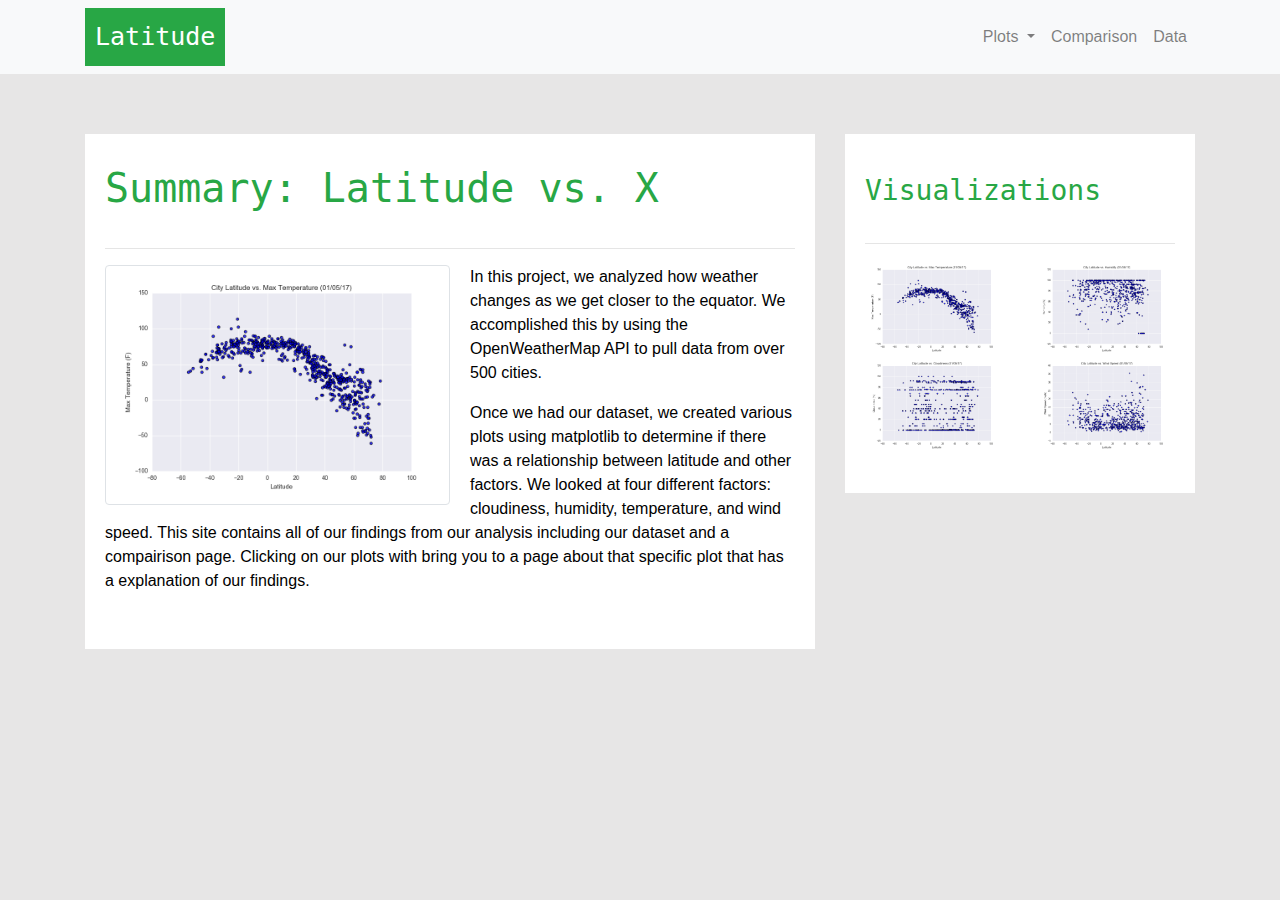
<file: WebVisualizations/index.html>
<!DOCTYPE html>
<html lang="en">
<head>
  <meta charset="UTF-8">
  <meta name="viewport" content="width=device-width, initial-scale=1.0">
  <title>Latitude</title>
  <link rel="stylesheet" href="styles.css">
  <link rel="stylesheet" href="https://stackpath.bootstrapcdn.com/bootstrap/4.5.2/css/bootstrap.min.css" integrity="sha384-JcKb8q3iqJ61gNV9KGb8thSsNjpSL0n8PARn9HuZOnIxN0hoP+VmmDGMN5t9UJ0Z" crossorigin="anonymous">
  <script src="https://code.jquery.com/jquery-3.5.1.slim.min.js" integrity="sha384-DfXdz2htPH0lsSSs5nCTpuj/zy4C+OGpamoFVy38MVBnE+IbbVYUew+OrCXaRkfj" crossorigin="anonymous"></script>
  <script src="https://cdn.jsdelivr.net/npm/popper.js@1.16.1/dist/umd/popper.min.js" integrity="sha384-9/reFTGAW83EW2RDu2S0VKaIzap3H66lZH81PoYlFhbGU+6BZp6G7niu735Sk7lN" crossorigin="anonymous"></script>
  <script src="https://stackpath.bootstrapcdn.com/bootstrap/4.5.2/js/bootstrap.min.js" integrity="sha384-B4gt1jrGC7Jh4AgTPSdUtOBvfO8shuf57BaghqFfPlYxofvL8/KUEfYiJOMMV+rV" crossorigin="anonymous"></script>
</head>

<!-- NavBar -->
<nav class="navbar navbar-expand-lg navbar-light bg-light">
    <div class="container">
      <a class="navbar-brand text-white bg-success" href="index.html">Latitude</a>
      <button class="navbar-toggler" type="button" data-toggle="collapse" data-target="#navbarSupportedContent" aria-controls="navbarSupportedContent" aria-expanded="false" aria-label="Toggle navigation">
          <span class="navbar-toggler-icon"></span>
      </button>
            
      <div class="collapse navbar-collapse" id="navbarSupportedContent">
        <ul class="navbar-nav ml-auto">    
          <li class="nav-item dropdown">
              <a class="nav-link dropdown-toggle" href="#" id="navbarDropdown" role="button" data-toggle="dropdown" aria-haspopup="true" aria-expanded="false">
              Plots
              </a>
              <div class="dropdown-menu dropdown-menu-right" aria-labelledby="navbarDropdown">
                <a class="dropdown-item" href="temp.html">Max Temperature</a>
                <a class="dropdown-item" href="humidity.html">Humidity</a>
                <a class="dropdown-item" href="cloudiness.html">Cloudiness</a>
                <a class="dropdown-item" href="wind_speed.html">Wind Speed</a>
              </div>
          </li>
          <li class="nav-item">
              <a class="nav-link" href="comparison.html">Comparison</a>
          </li>
          <li class="nav-item">
              <a class="nav-link" href="data.html">Data</a>
          </li>
        </ul>
      </div>
    </div>  
  </nav>

  <body class="body">
    <!-- Summary -->
    <div class="container content" id="analysis">
        <div class="row">
            <div id="Viz" class="col-lg-8 col-md-12">
                <div class="box">
                    <h1 class="text-success">Summary: Latitude vs. X </h1>
                    <hr>
                    <div class="thumbnail">
                        <img class="img-thumbnail float-left" src="Resources/assets/images/Fig1.png " width="50%" alt="temperature">
                    </div>
                    <p>In this project, we analyzed how weather changes as we get closer to the equator. We accomplished this by using the OpenWeatherMap API to pull data from over 500 cities.  </p> 
                    
                    <p>Once we had our dataset, we created various plots using matplotlib to determine if there was a relationship between latitude and other factors. We looked at four different factors: cloudiness, humidity, temperature, and wind speed. This site contains all of our findings from our analysis including our dataset and a compairison page. Clicking on our plots with bring you to a page about that specific plot that has a explanation of our findings. </p>
                </div>
            </div>
            <!--visualization-->
            <div id="Viz" class="col-lg-4 col-md-12">
                <div class="box">
                    <h3 class="text-success">Visualizations</h3>
                    <hr>
                    <div class="row">
                        <div class="col-3 col-md-6">
                            <a href="temp.html"><img src="Resources/assets/images/Fig1.png" width="100%"  alt="temperature">
                            </a> 
                        </div>
                        <div class="col-3 col-md-6">
                            <a href="humidity.html"><img src="Resources/assets/images/Fig2.png" width="100%" alt="humidity"></a>
                        </div>
                   
                        <div class="col-3 col-md-6">
                            <a href="cloudiness.html"><img src="Resources/assets/images/Fig3.png" width="100%"  alt="cloudiness"></a>
                        </div>

                        <div class="col-3 col-md-6">
                            <a href="windspeed.html"><img src="Resources/assets/images/Fig4.png"width="100%"  alt="wind speed"></a>
                        </div>
                    </div>
                </div>
            </div>
        </div>
    </div>
  </body>
</html>
</file>
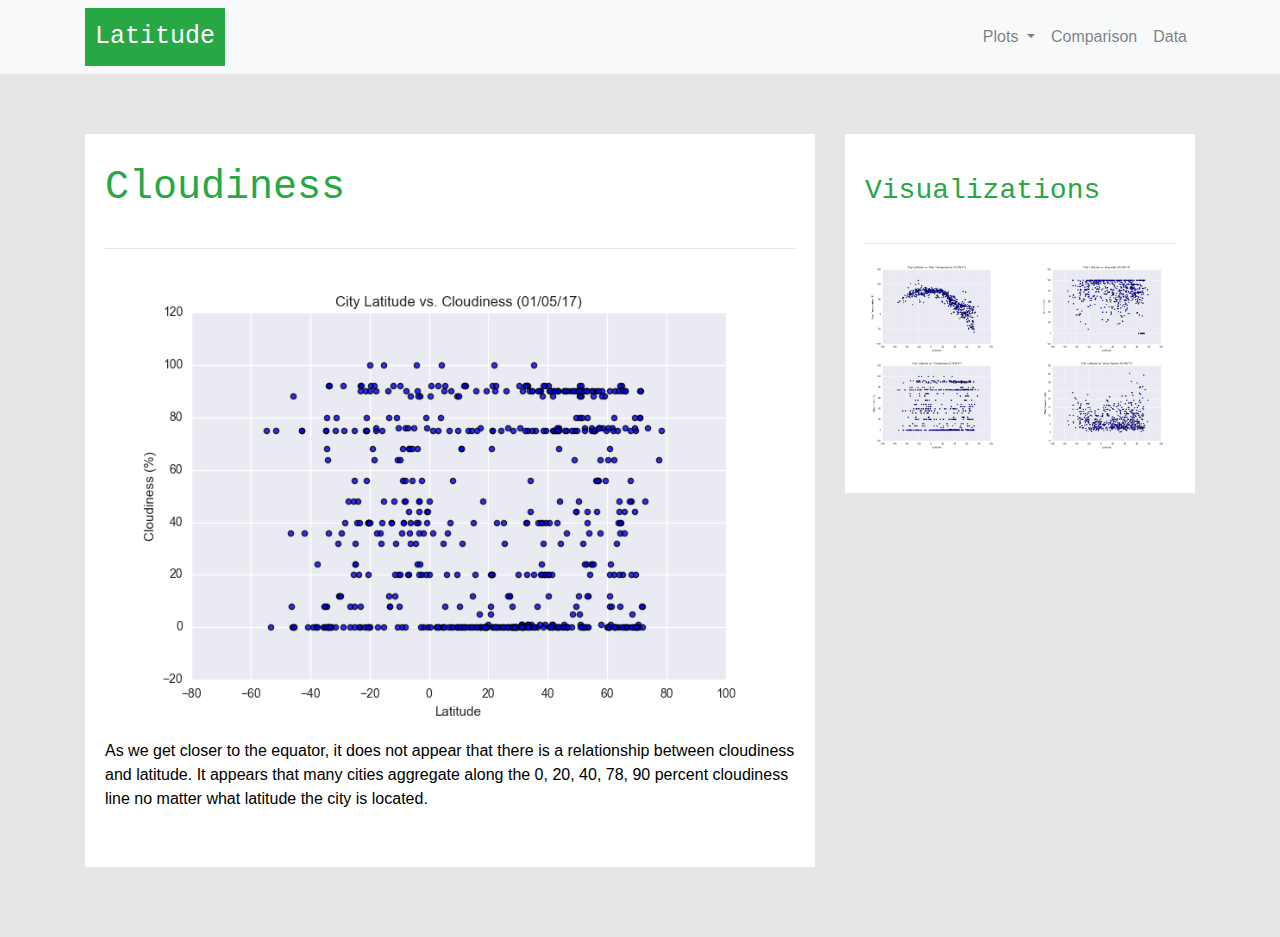
<file: WebVisualizations/cloudiness.html>
<!DOCTYPE html>
<html lang="en">
<head>
    <meta charset="UTF-8">
    <meta name="viewport" content="width=device-width, initial-scale=1.0">
    <link rel="stylesheet" href="styles.css">
    <link rel="stylesheet" href="https://stackpath.bootstrapcdn.com/bootstrap/4.5.2/css/bootstrap.min.css" integrity="sha384-JcKb8q3iqJ61gNV9KGb8thSsNjpSL0n8PARn9HuZOnIxN0hoP+VmmDGMN5t9UJ0Z" crossorigin="anonymous">
    <script src="https://code.jquery.com/jquery-3.5.1.slim.min.js" integrity="sha384-DfXdz2htPH0lsSSs5nCTpuj/zy4C+OGpamoFVy38MVBnE+IbbVYUew+OrCXaRkfj" crossorigin="anonymous"></script>
    <script src="https://cdn.jsdelivr.net/npm/popper.js@1.16.1/dist/umd/popper.min.js" integrity="sha384-9/reFTGAW83EW2RDu2S0VKaIzap3H66lZH81PoYlFhbGU+6BZp6G7niu735Sk7lN" crossorigin="anonymous"></script>
    <script src="https://stackpath.bootstrapcdn.com/bootstrap/4.5.2/js/bootstrap.min.js" integrity="sha384-B4gt1jrGC7Jh4AgTPSdUtOBvfO8shuf57BaghqFfPlYxofvL8/KUEfYiJOMMV+rV" crossorigin="anonymous"></script>
    <title>Cloudiness</title>
</head>

<!-- NavBar -->
<nav class="navbar navbar-expand-lg navbar-light bg-light">
    <div class="container">
      <a class="navbar-brand text-white bg-success" href="index.html">Latitude</a>
      <button class="navbar-toggler" type="button" data-toggle="collapse" data-target="#navbarSupportedContent" aria-controls="navbarSupportedContent" aria-expanded="false" aria-label="Toggle navigation">
          <span class="navbar-toggler-icon"></span>
      </button>
            
      <div class="collapse navbar-collapse" id="navbarSupportedContent">
        <ul class="navbar-nav ml-auto">    
          <li class="nav-item dropdown">
              <a class="nav-link dropdown-toggle" href="#" id="navbarDropdown" role="button" data-toggle="dropdown" aria-haspopup="true" aria-expanded="false">
              Plots
              </a>
              <div class="dropdown-menu dropdown-menu-right" aria-labelledby="navbarDropdown">
                <a class="dropdown-item" href="temp.html">Max Temperature</a>
                <a class="dropdown-item" href="humidity.html">Humidity</a>
                <a class="dropdown-item" href="cloudiness.html">Cloudiness</a>
                <a class="dropdown-item" href="wind_speed.html">Wind Speed</a>
              </div>
          </li>
          <li class="nav-item">
              <a class="nav-link" href="comparison.html">Comparison</a>
          </li>
          <li class="nav-item">
              <a class="nav-link" href="data.html">Data</a>
          </li>
        </ul>
      </div>
    </div>  
  </nav>
  

<body class="body">
    <!-- Cloudiness Analysis -->
    <div class="container content" id="analysis">
        <div class="row">
            <div id="Viz" class="col-lg-8 col-md-12">
                <div class="box">
                    <h1 class="text-success">Cloudiness</h1>
                    <hr>
                    <img src="Resources/assets/images/Fig3.png" width="100%" alt="cloudiness">
                    <br>
                    <p>As we get closer to the equator, it does not appear that there is a relationship between cloudiness and latitude. It appears that many cities aggregate along the 0, 20, 40, 78, 90 percent cloudiness line no matter what latitude the city is located.</p>
                </div>
            </div>
            <!--Visualizations-->
            <div id="Viz" class="col-lg-4 col-md-12">
                <div class="box">
                    <h3 class="text-success">Visualizations</h3>
                    <hr>
                    <div class="row">
                        <div class="col-3 col-md-6">
                            <a href="temp.html"><img class="pic" src="Resources/assets/images/Fig1.png" width="100%" alt="temprature"></a>
                        </div>
                        
                        <div class="col-3 col-md-6">
                            <a href="humidity.html"><img src="Resources/assets/images/Fig2.png" width="100%" alt="humidity"></a>
                        </div>
                    
                        <div class="col-3 col-md-6">
                            <a href="cloudiness.html"><img src="Resources/assets/images/Fig3.png" width="100%" alt="cloudiness"></a>
                        </div>
                        
                        <div class="col-3 col-md-6">
                            <a href="wind_speed.html"><img src="Resources/assets/images/Fig4.png" width="100%" alt="windspeed"></a>
                        </div>
                    </div>
                </div>
            </div>            
        </div>    
    </div>
</body>
</html>
</file>
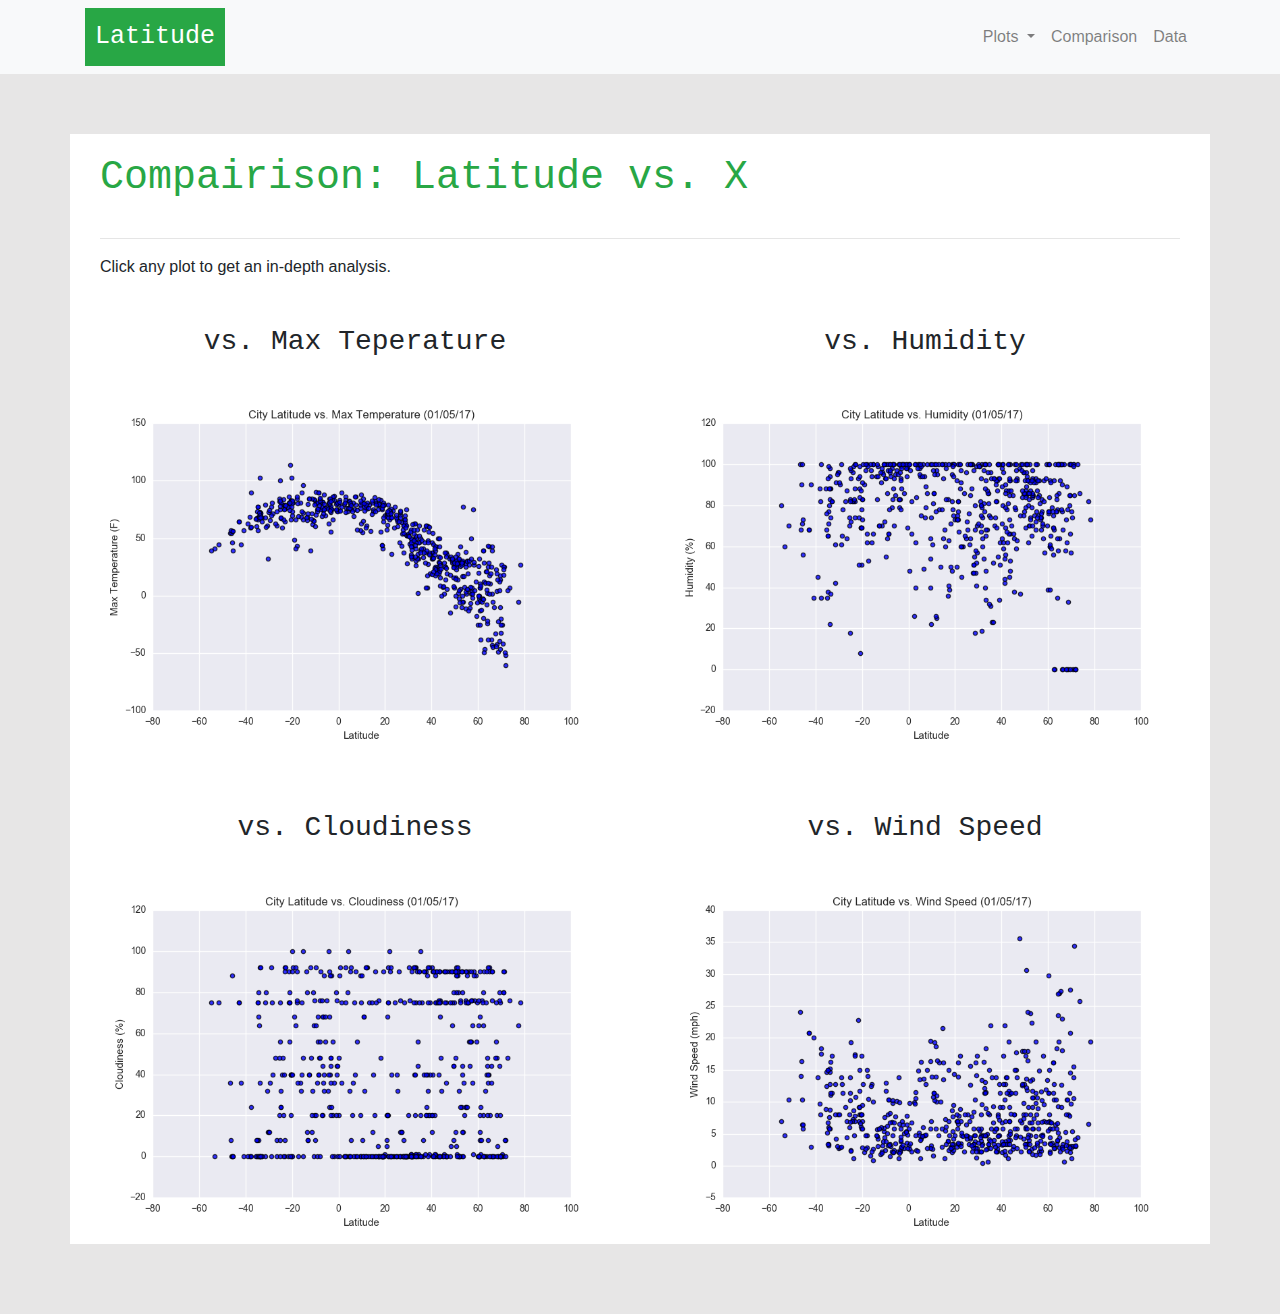
<file: WebVisualizations/comparison.html>
<!DOCTYPE html>
<html lang="en">
<head>
  <meta charset="UTF-8">
  <meta name="viewport" content="width=device-width, initial-scale=1.0">
  <title>Comparison</title>
  <link rel="stylesheet" href="styles.css">
  <link rel="stylesheet" href="https://stackpath.bootstrapcdn.com/bootstrap/4.5.2/css/bootstrap.min.css" integrity="sha384-JcKb8q3iqJ61gNV9KGb8thSsNjpSL0n8PARn9HuZOnIxN0hoP+VmmDGMN5t9UJ0Z" crossorigin="anonymous">
  <script src="https://code.jquery.com/jquery-3.5.1.slim.min.js" integrity="sha384-DfXdz2htPH0lsSSs5nCTpuj/zy4C+OGpamoFVy38MVBnE+IbbVYUew+OrCXaRkfj" crossorigin="anonymous"></script>
  <script src="https://cdn.jsdelivr.net/npm/popper.js@1.16.1/dist/umd/popper.min.js" integrity="sha384-9/reFTGAW83EW2RDu2S0VKaIzap3H66lZH81PoYlFhbGU+6BZp6G7niu735Sk7lN" crossorigin="anonymous"></script>
  <script src="https://stackpath.bootstrapcdn.com/bootstrap/4.5.2/js/bootstrap.min.js" integrity="sha384-B4gt1jrGC7Jh4AgTPSdUtOBvfO8shuf57BaghqFfPlYxofvL8/KUEfYiJOMMV+rV" crossorigin="anonymous"></script>
</head>

<!-- NavBar -->
<nav class="navbar navbar-expand-lg navbar-light bg-light">
  <div class= "container">
    <a class="navbar-brand text-white bg-success" href="index.html">Latitude</a>
    <button class="navbar-toggler" type="button" data-toggle="collapse" data-target="#navbarSupportedContent" aria-controls="navbarSupportedContent" aria-expanded="false" aria-label="Toggle navigation">
        <span class="navbar-toggler-icon"></span>
    </button>
          
    <div class="collapse navbar-collapse" id="navbarSupportedContent">
      <ul class="navbar-nav ml-auto">    
        <li class="nav-item dropdown">
            <a class="nav-link dropdown-toggle" href="#" id="navbarDropdown" role="button" data-toggle="dropdown" aria-haspopup="true" aria-expanded="false">
            Plots
            </a>
            <div class="dropdown-menu dropdown-menu-right" aria-labelledby="navbarDropdown">
              <a class="dropdown-item" href="temp.html">Max Temperature</a>
              <a class="dropdown-item" href="humidity.html">Humidity</a>
              <a class="dropdown-item" href="cloudiness.html">Cloudiness</a>
              <a class="dropdown-item" href="wind_speed.html">Wind Speed</a>
            </div>
        </li>
        <li class="nav-item">
            <a class="nav-link" href="comparison.html">Comparison</a>
        </li>
        <li class="nav-item">
            <a class="nav-link" href="data.html">Data</a>
        </li>
      </ul>
    </div>
  </div>  
</nav>

<body class="body">
    <div id="comparison" class= "container">
        <div class="col-md-12">
            <h1 class= "text-success">Compairison: Latitude vs. X</h1>
            <hr>
        </div>
        <div class="col-md-12">
            <p>Click any plot to get an in-depth analysis.</p>
        </div>

        <div>
        <div class="row">
             <div class="col-md-6">
                 <h3 class="text-center">vs. Max Teperature</h3>
                <a href="temp.html"><img width="100%" src="Resources/assets/images/Fig1.png"></a>   
            </div>
            <div class="col-md-6">
                <h3 class="text-center">vs. Humidity</h3>
                <a href="humidity.html"><img width="100%" src="Resources/assets/images/Fig2.png"></a>  
            </div>
        </div>
        <br>
        <div class="row">
            <div class="col-md-6">
                <h3 class="text-center">vs. Cloudiness </h3>
                <a href="cloudiness.html"><img width="100%" src="Resources/assets/images/Fig3.png"></a>   
            </div>
            <div class="col-md-6">
                <h3 class="text-center">vs. Wind Speed</h3>
                <a href="windspeed.html"><img width="100%" src="Resources/assets/images/Fig4.png"></a>  
            </div>
        </div> 
    </div>  
    </div>
    </div>
</body>
</html>
</file>
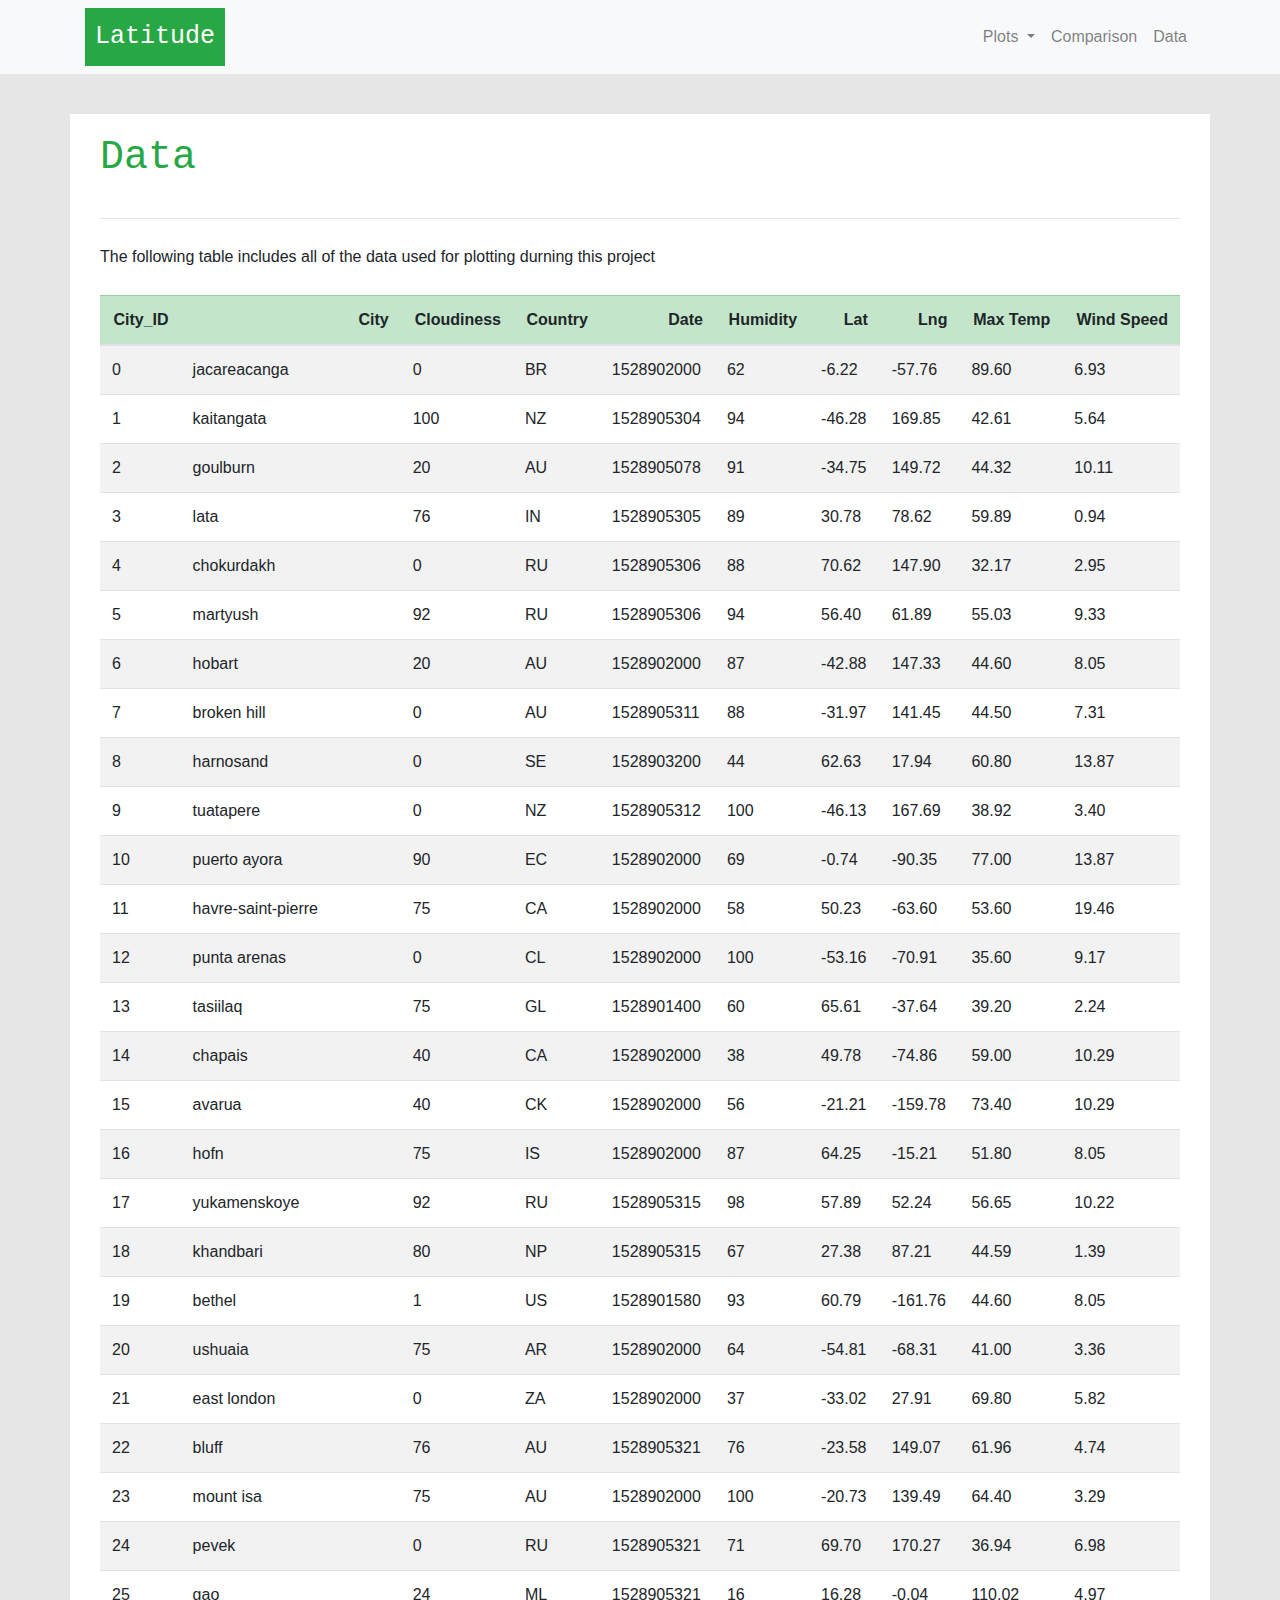
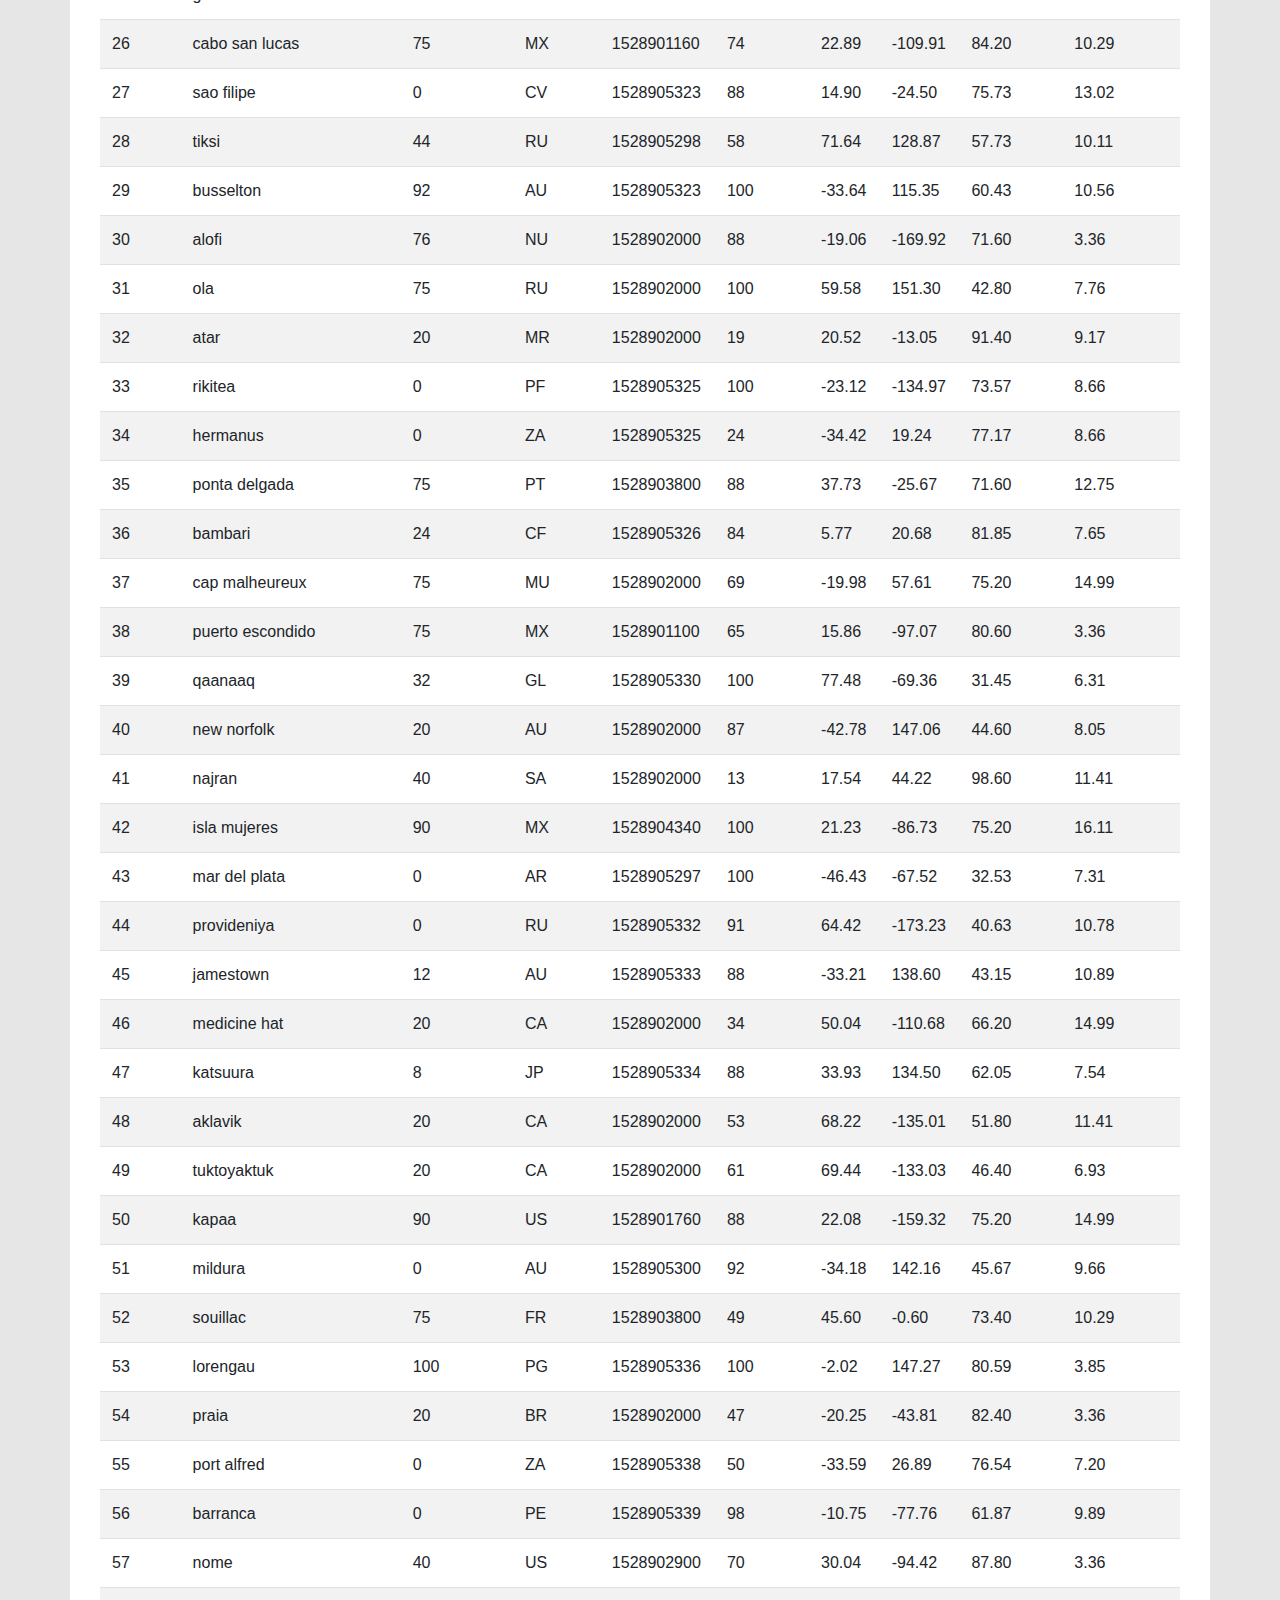
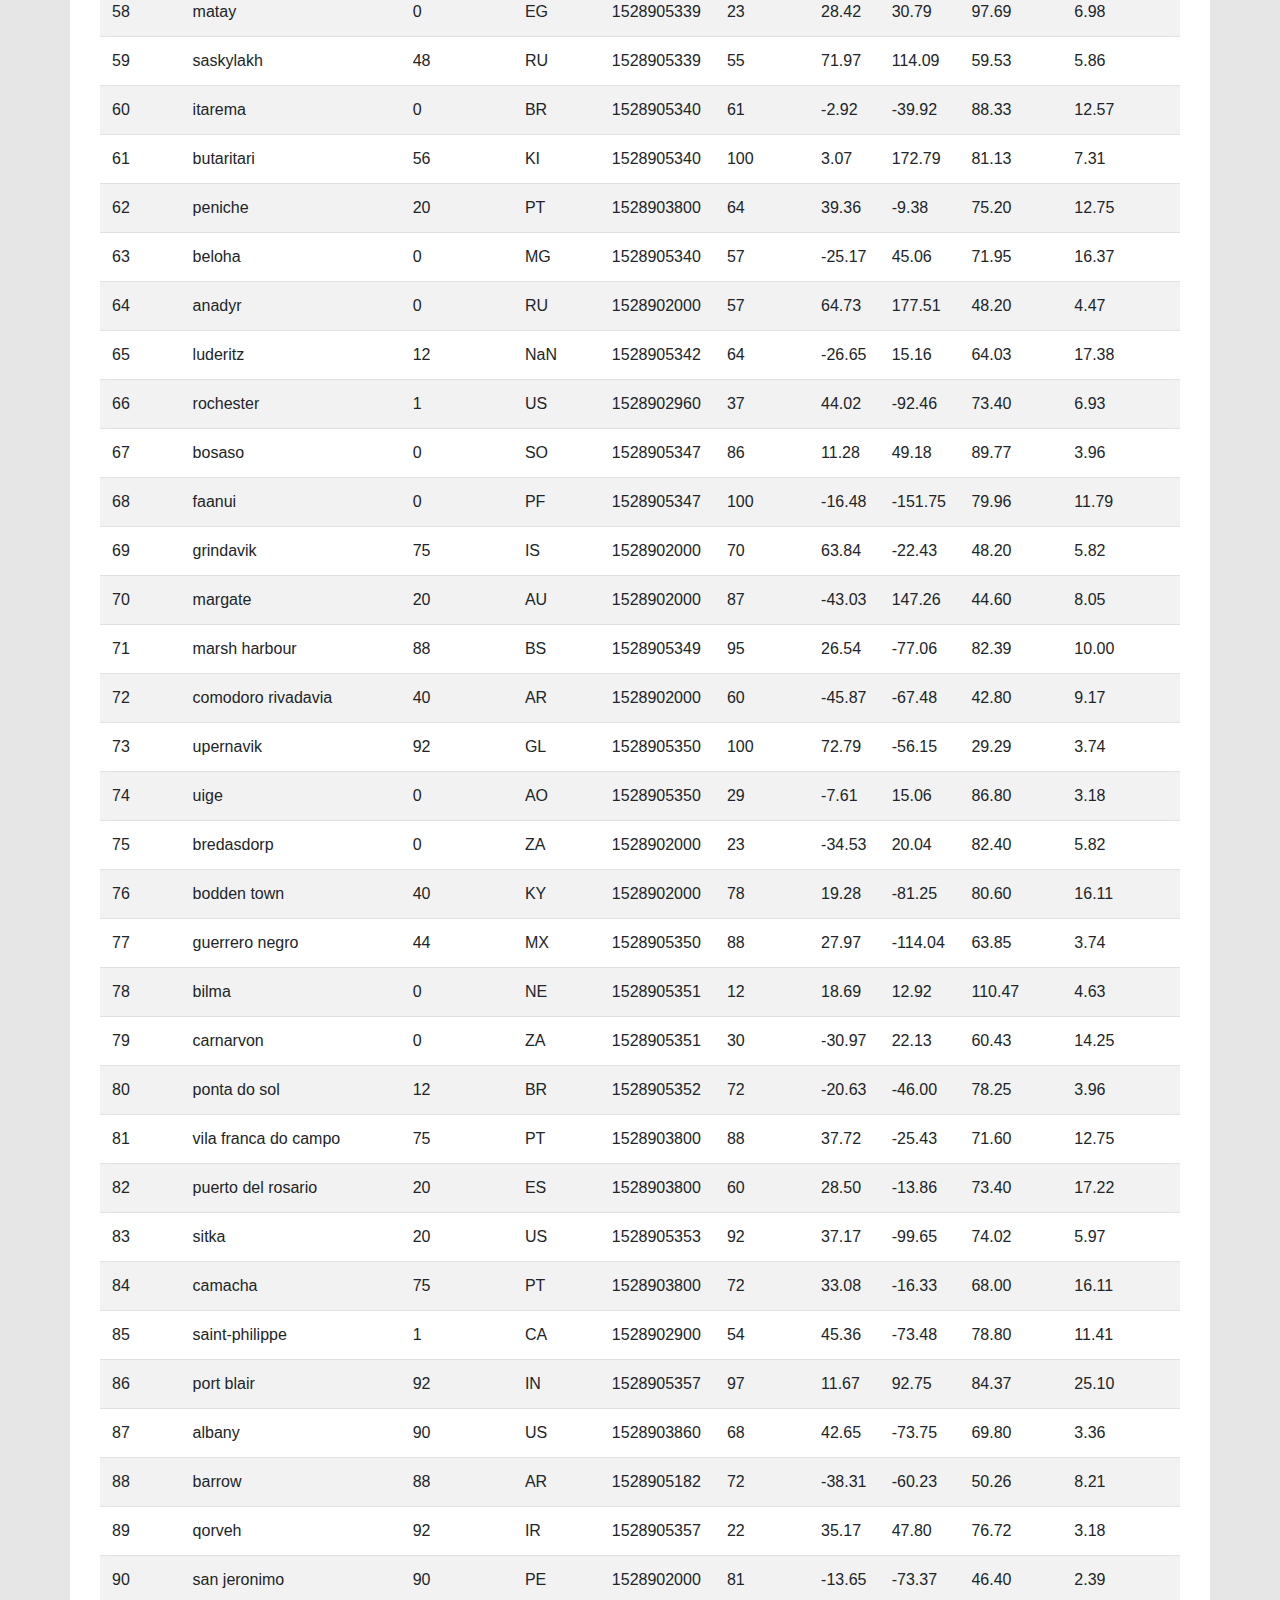
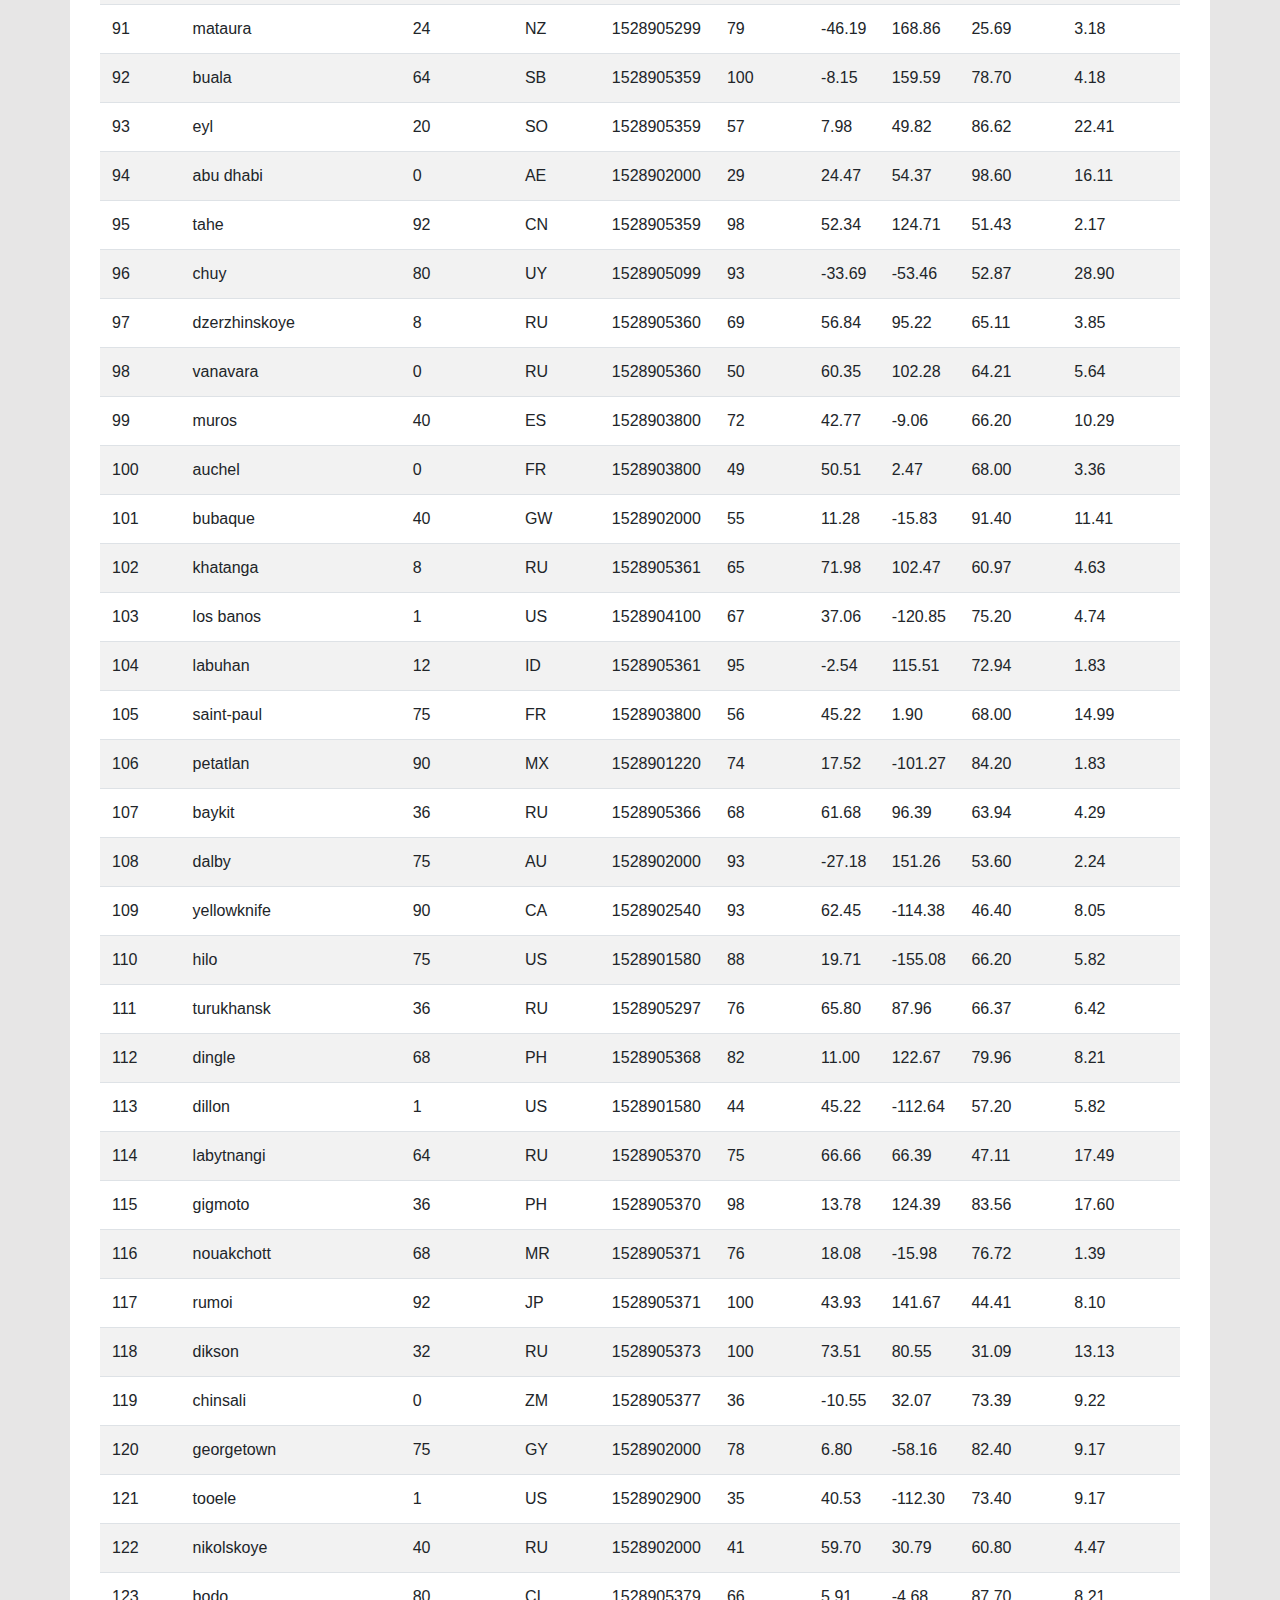
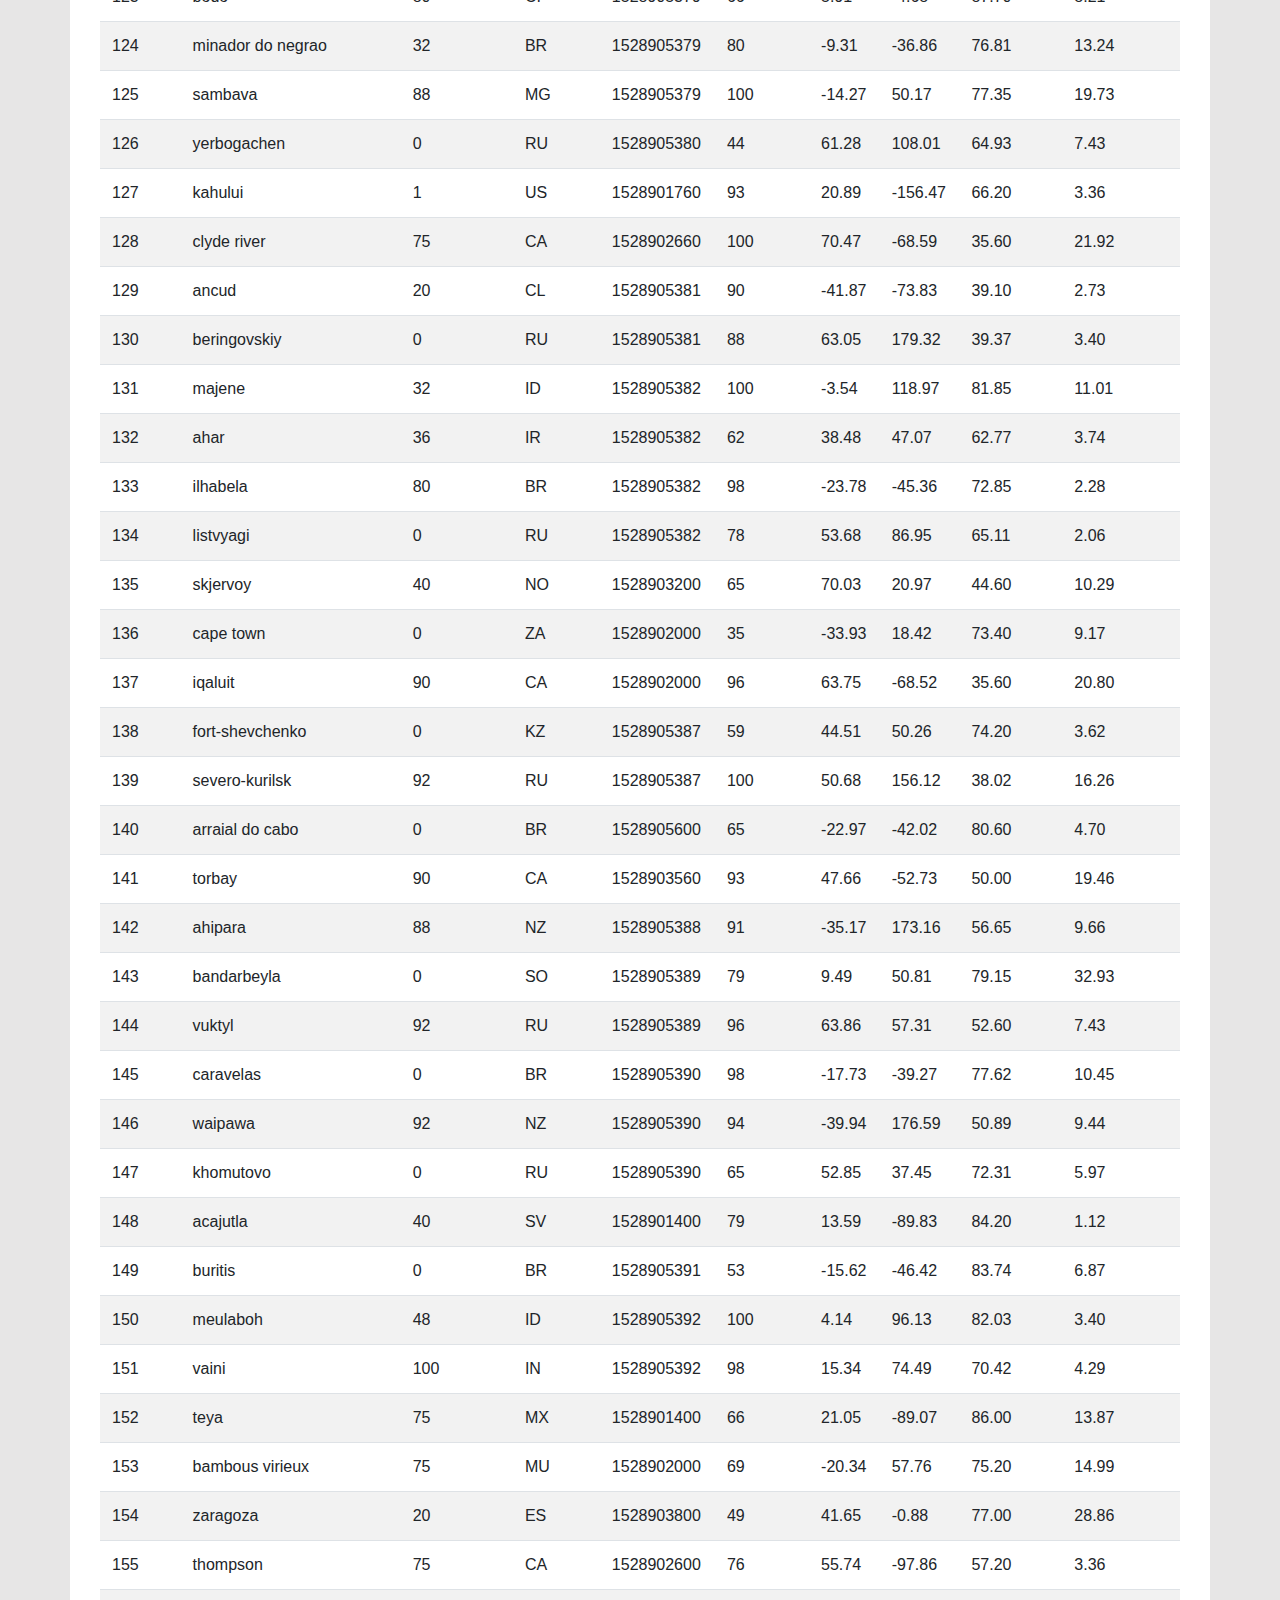
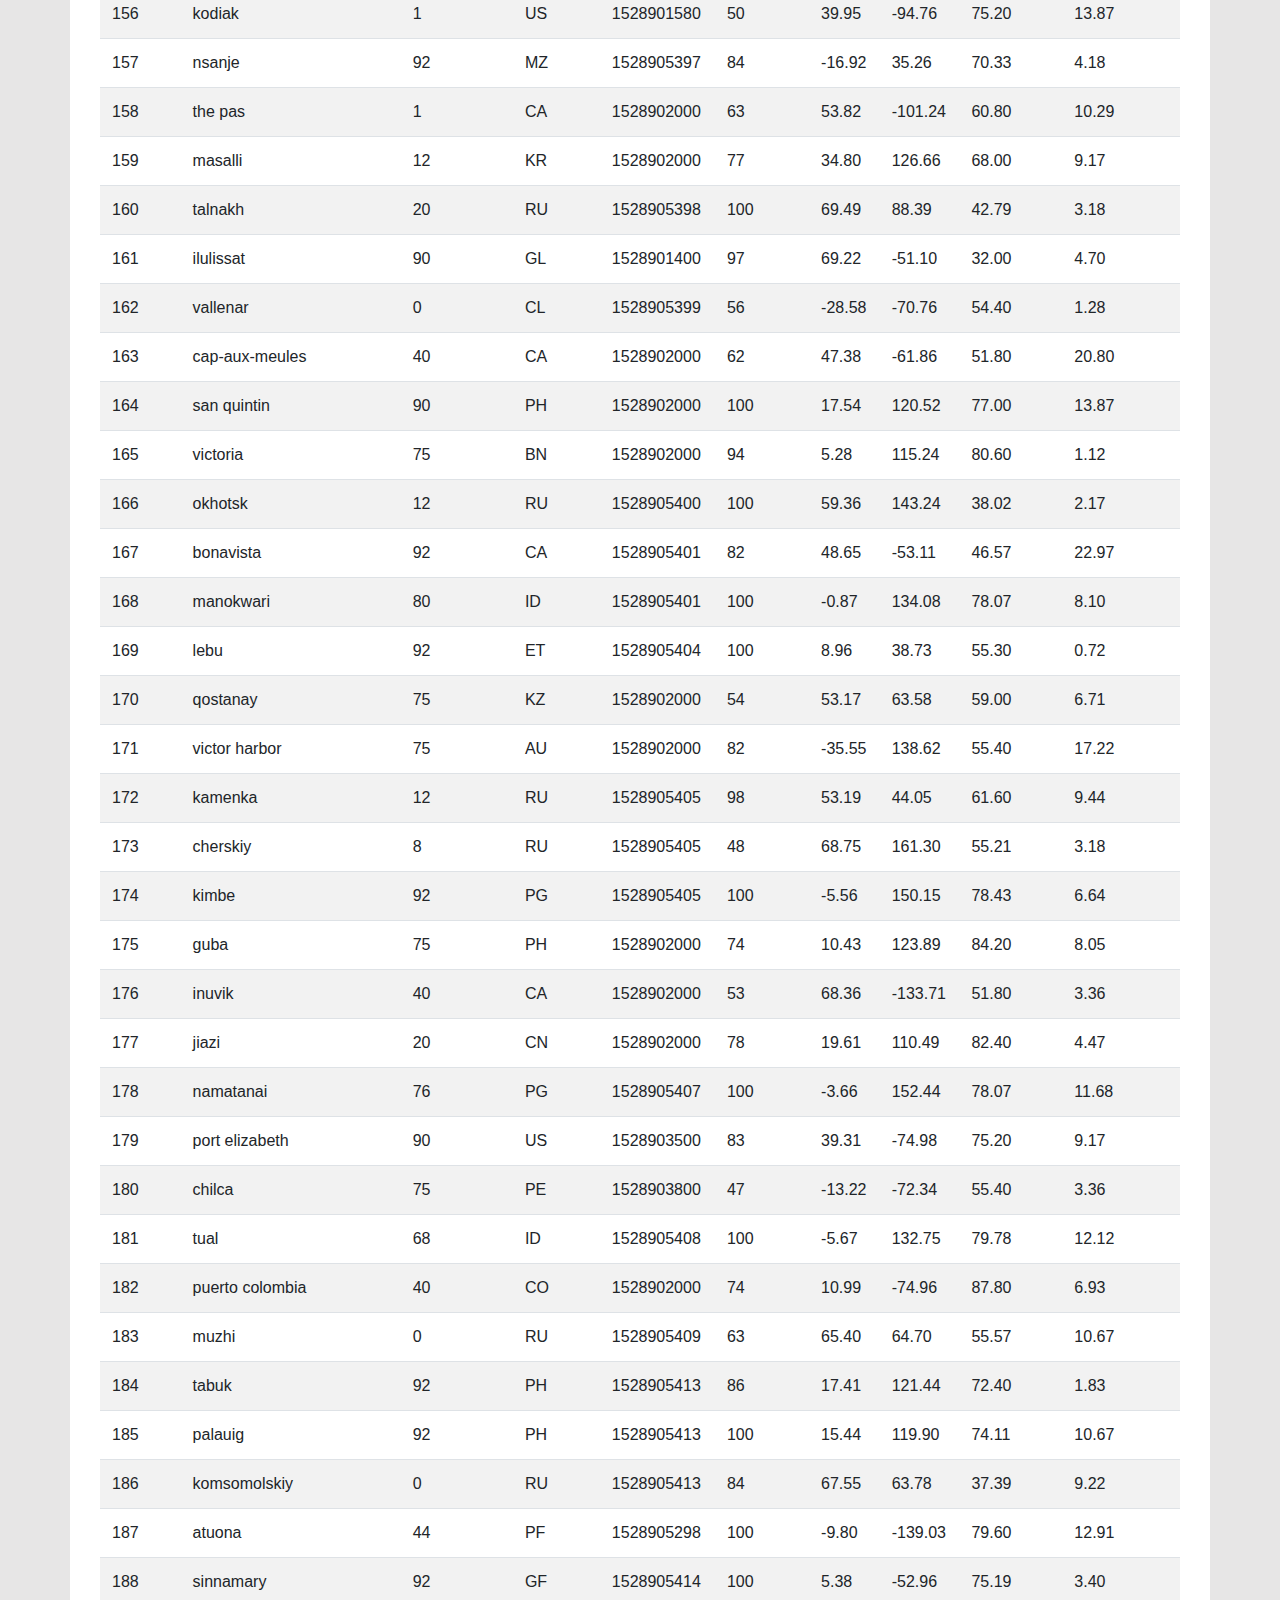
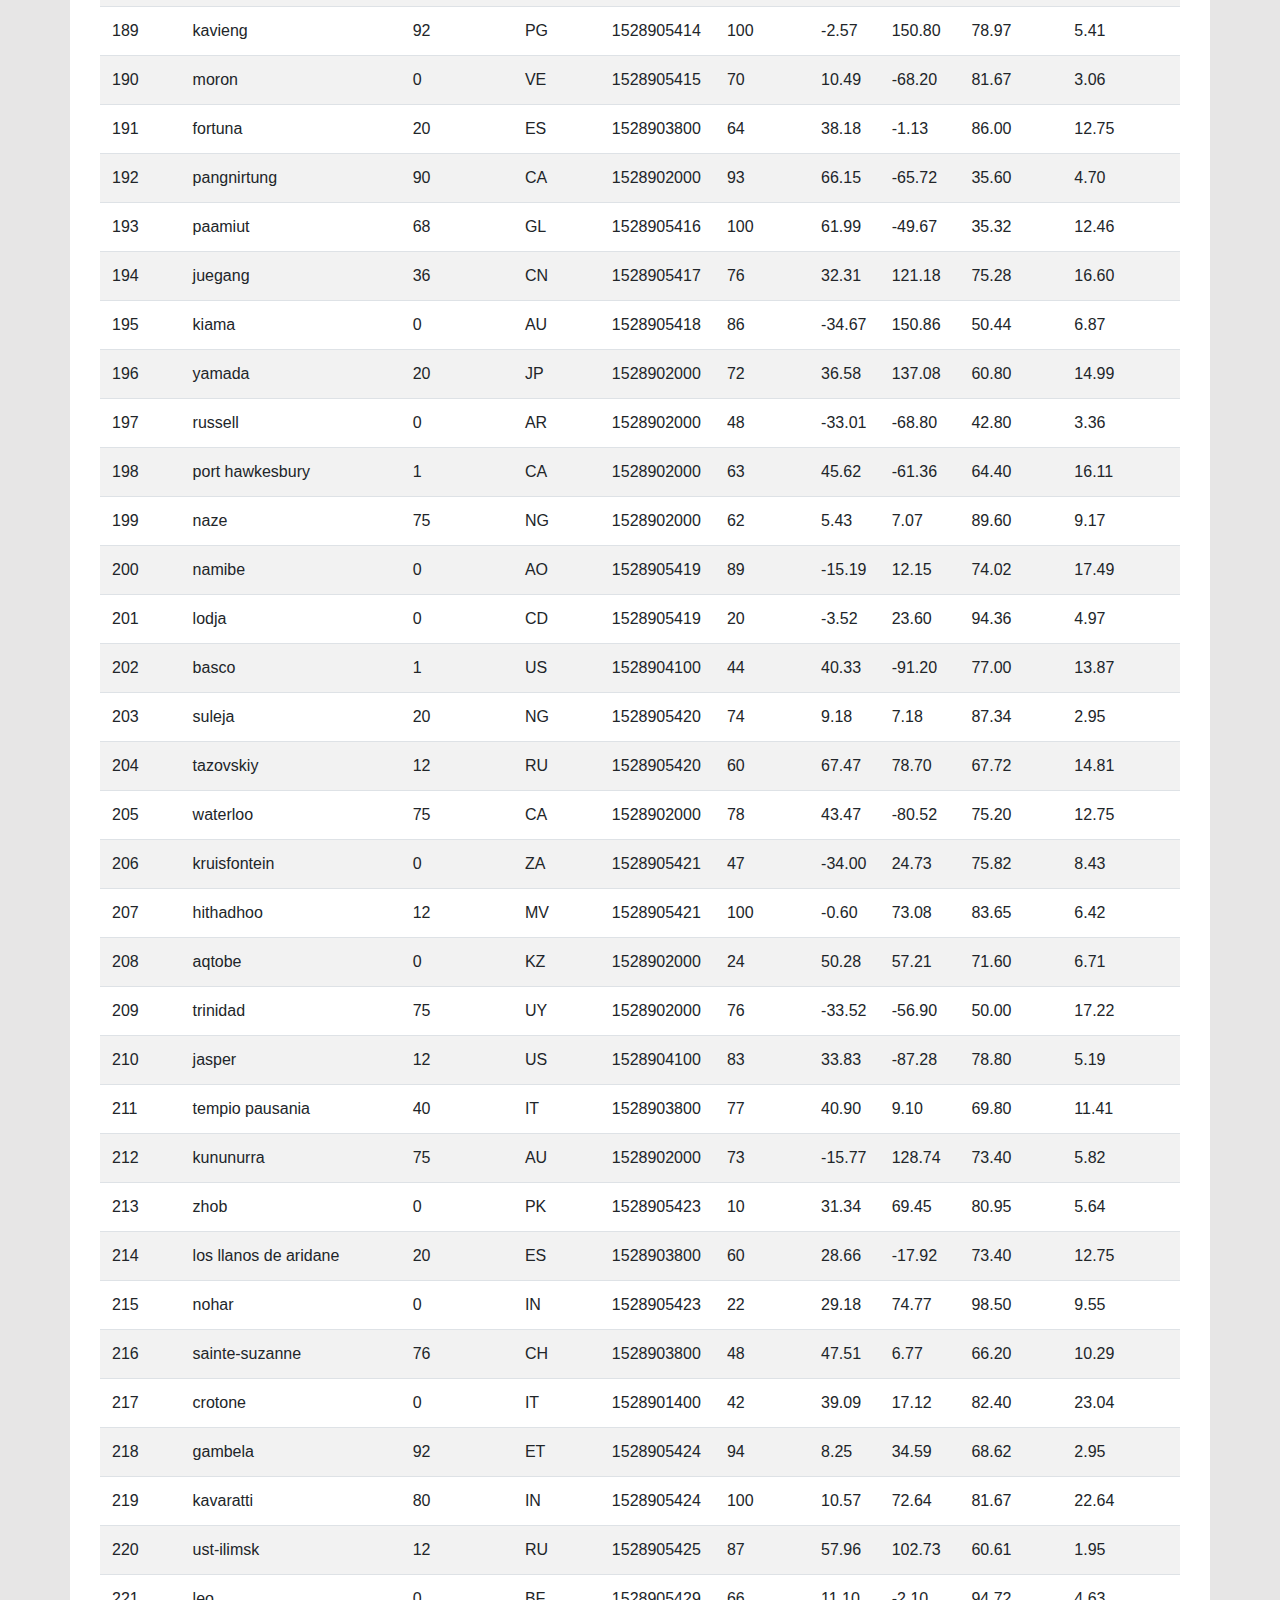
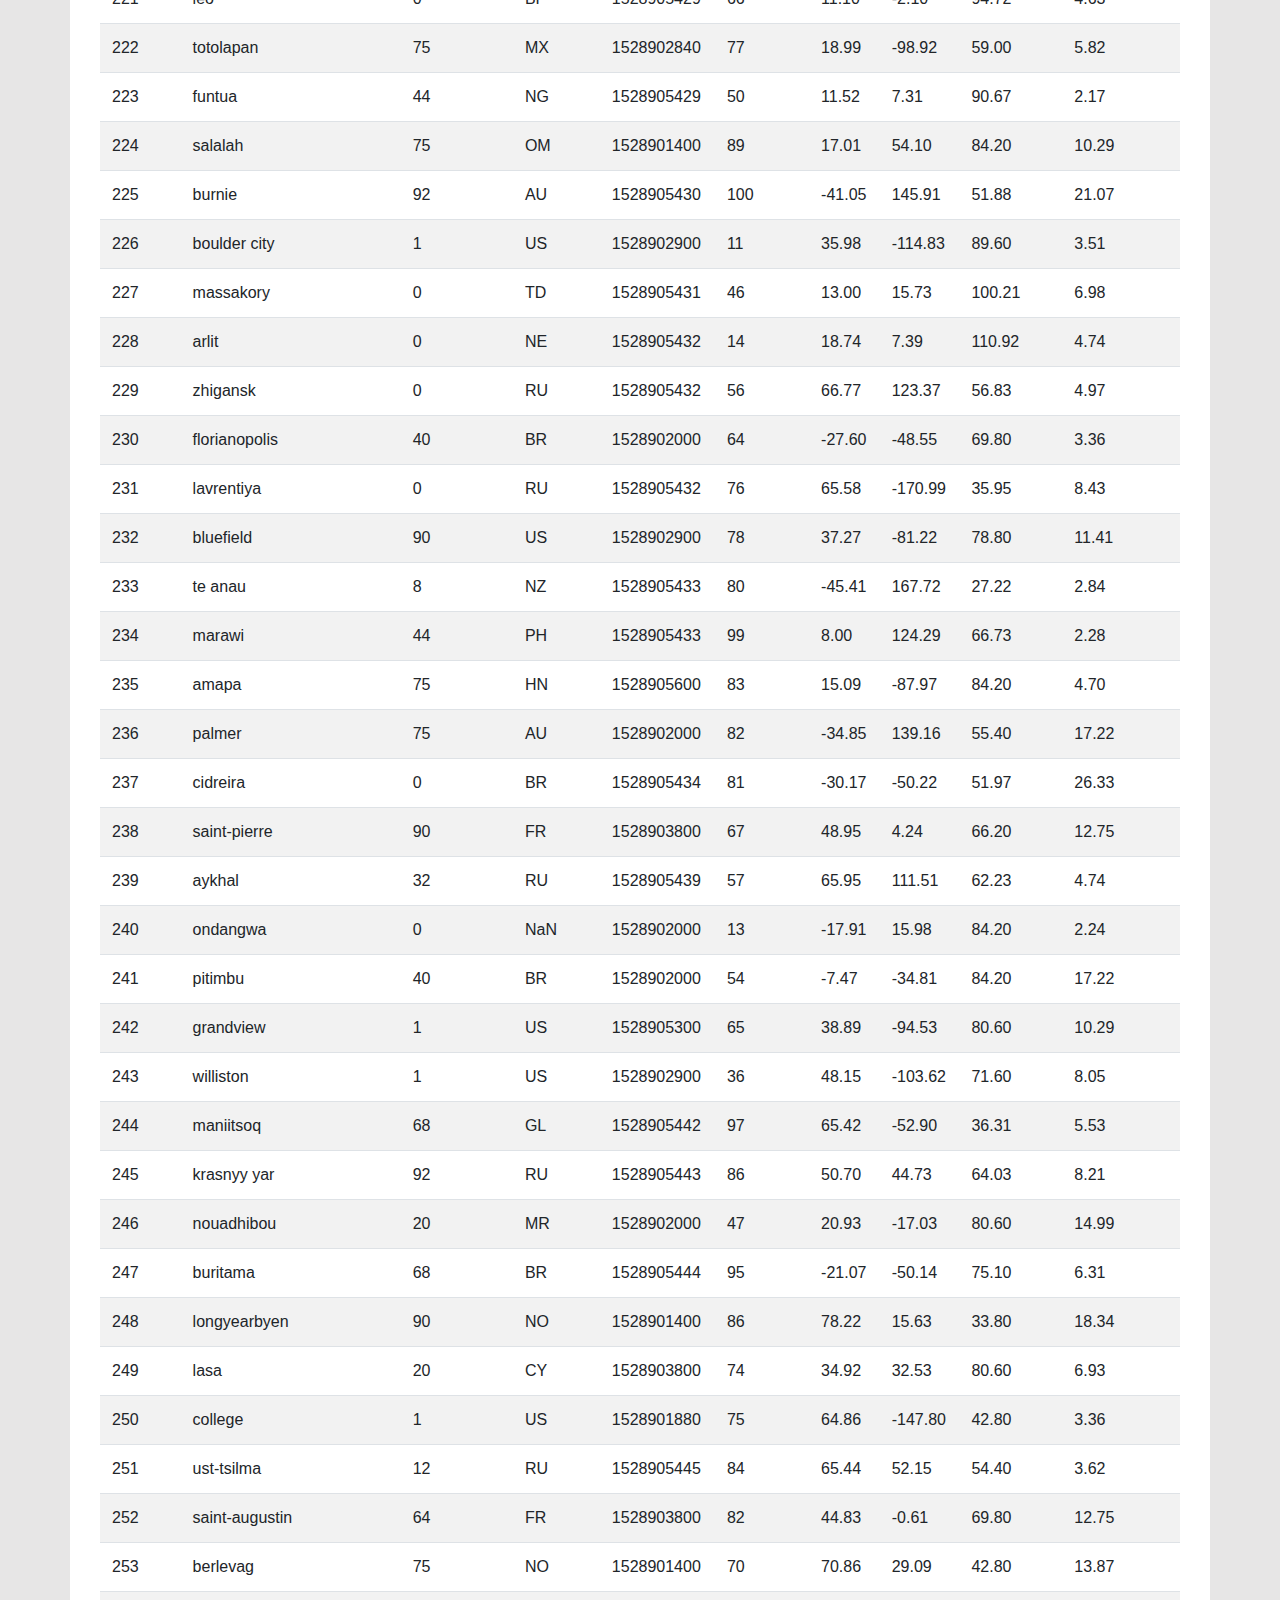
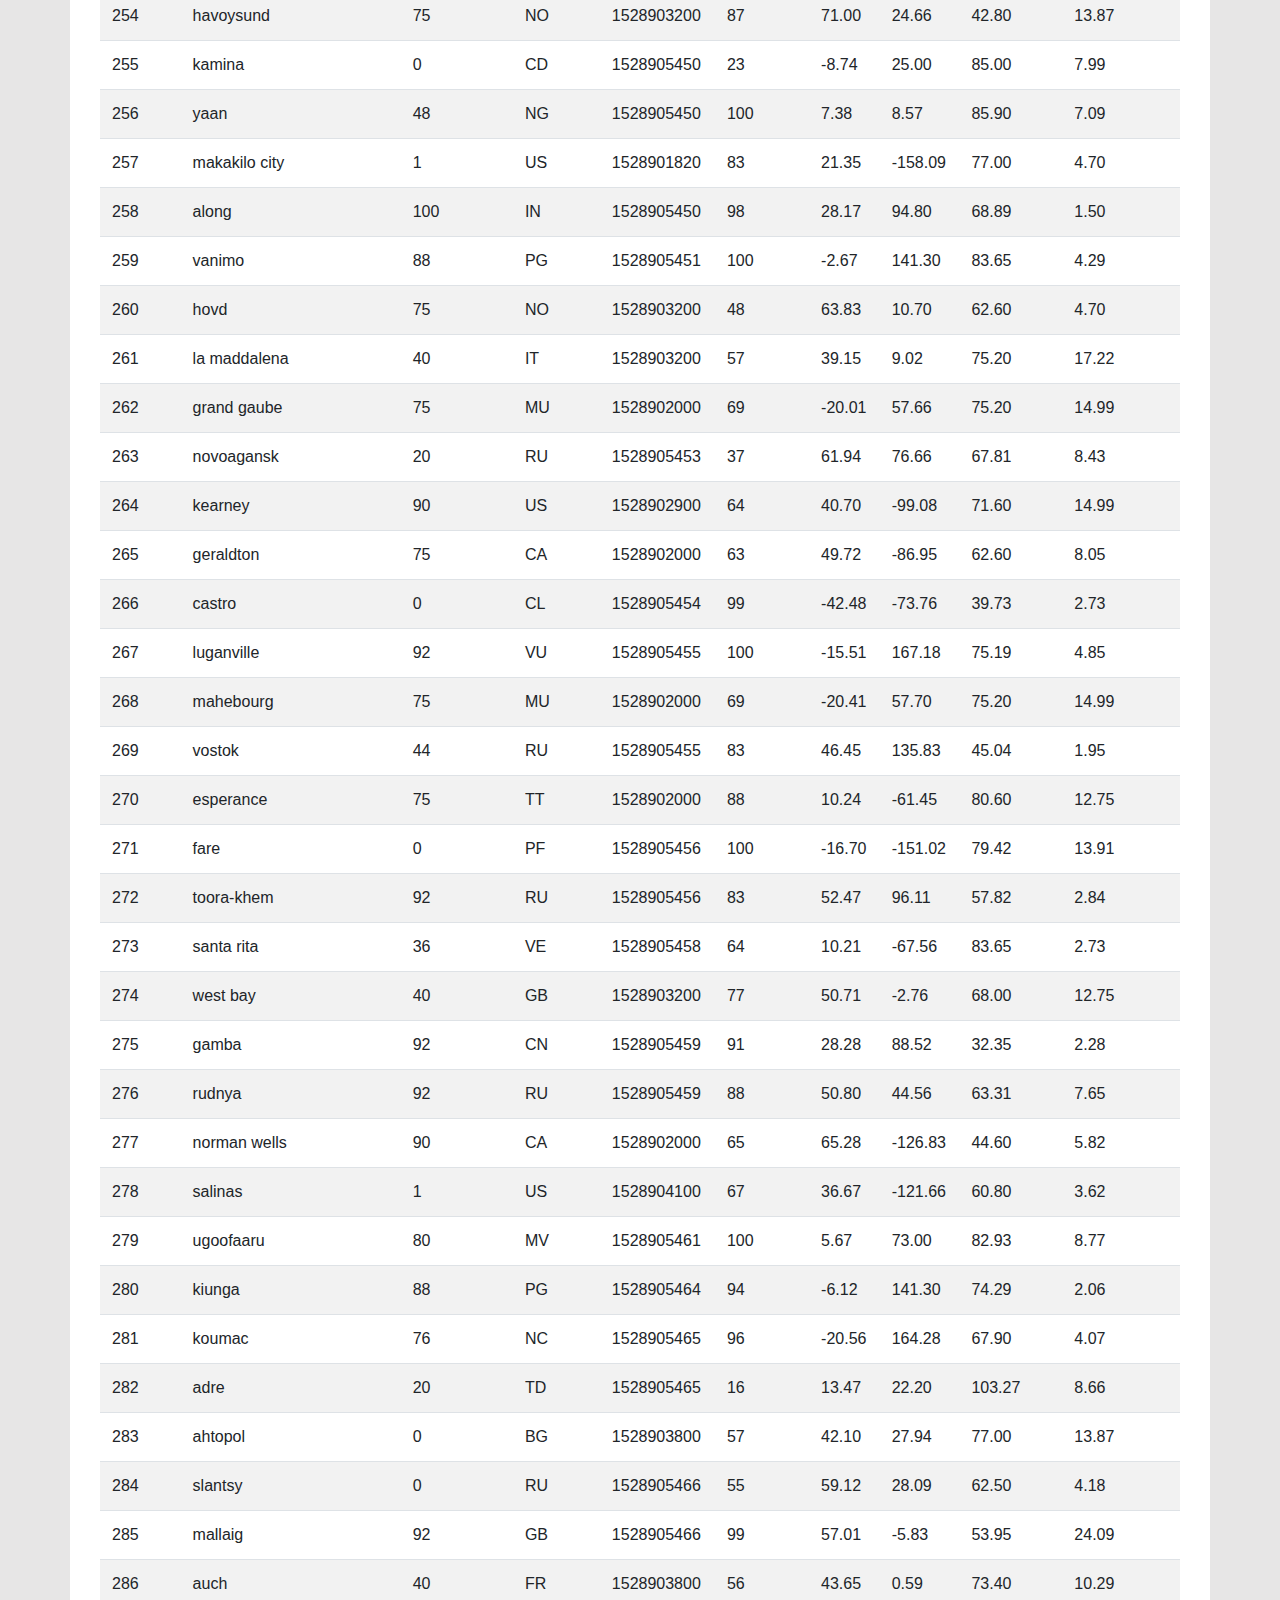
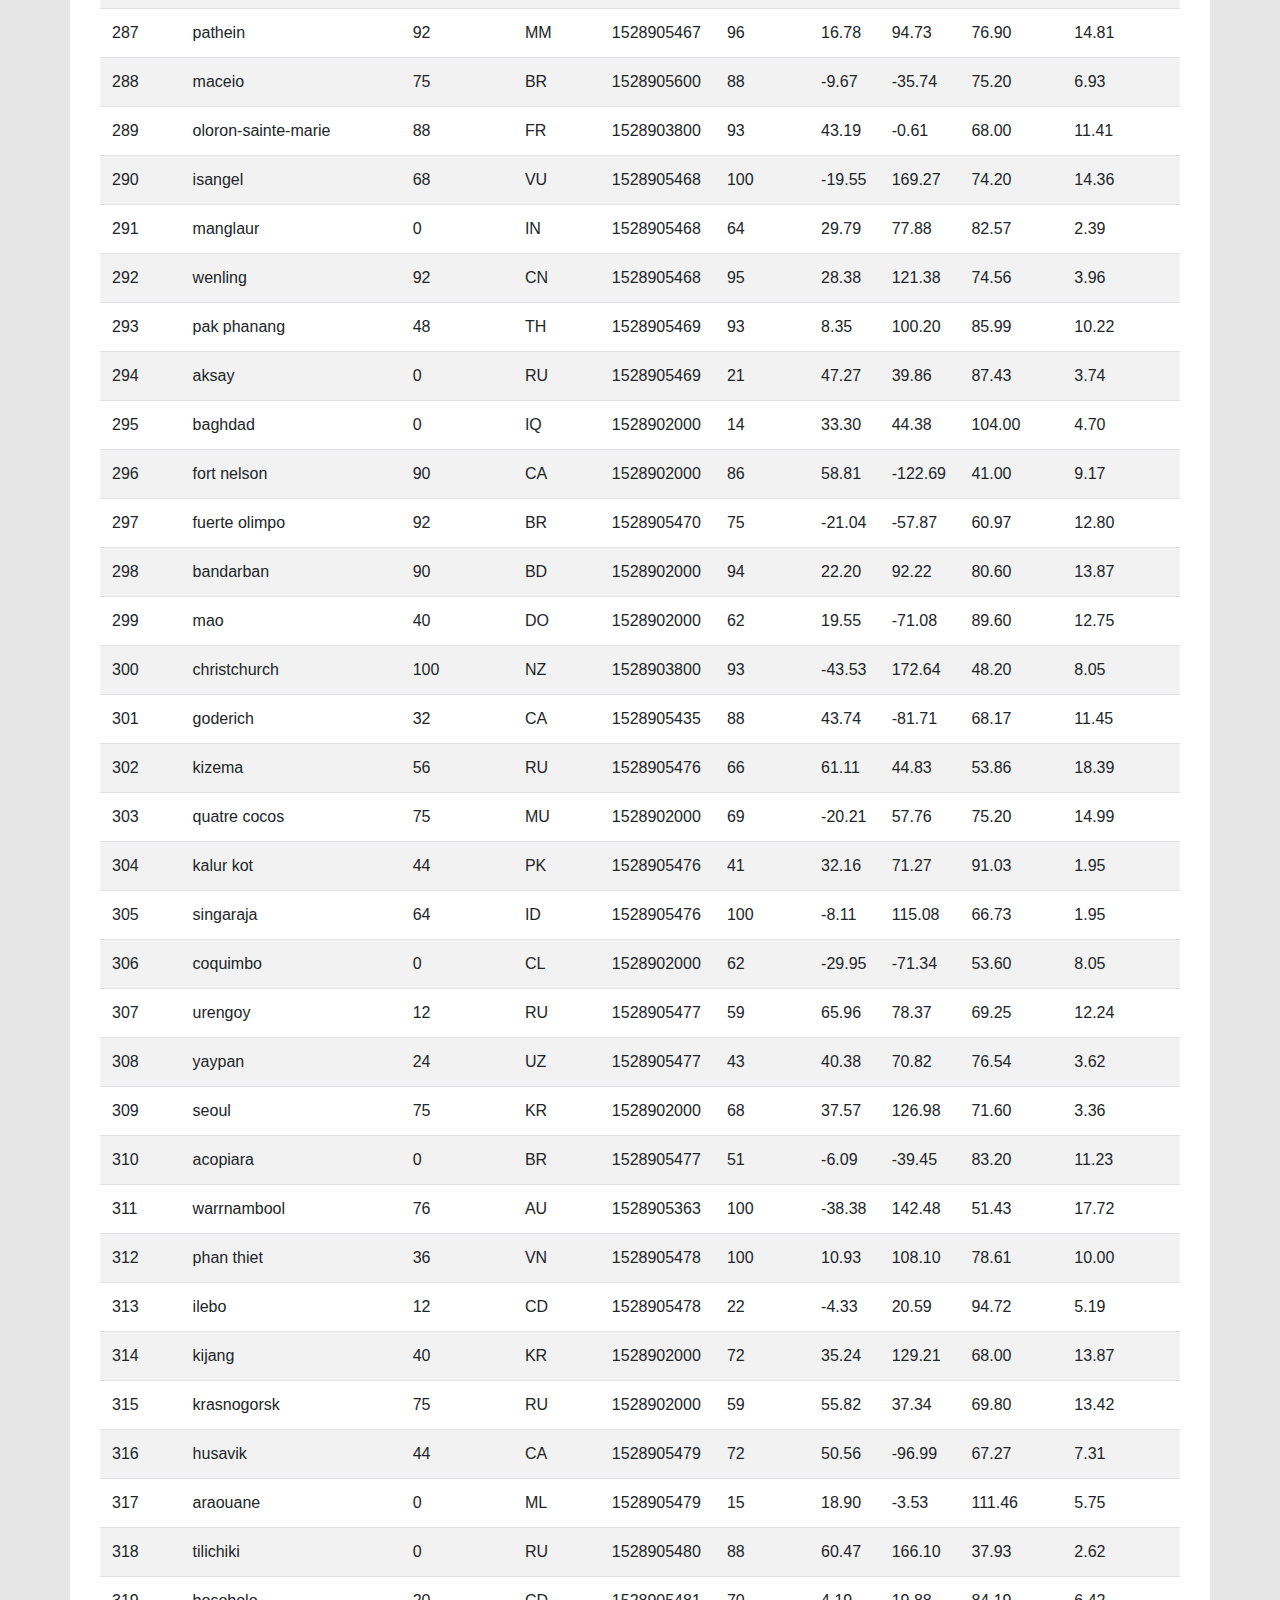
<file: WebVisualizations/data.html>
<!DOCTYPE html>
<html lang="en">
<head>
  <meta charset="UTF-8">
  <meta name="viewport" content="width=device-width, initial-scale=1.0">
  <title>Data</title>
  <link rel="stylesheet" href="styles.css">
  <link rel="stylesheet" href="https://stackpath.bootstrapcdn.com/bootstrap/4.5.2/css/bootstrap.min.css" integrity="sha384-JcKb8q3iqJ61gNV9KGb8thSsNjpSL0n8PARn9HuZOnIxN0hoP+VmmDGMN5t9UJ0Z" crossorigin="anonymous">
  <script src="https://code.jquery.com/jquery-3.5.1.slim.min.js" integrity="sha384-DfXdz2htPH0lsSSs5nCTpuj/zy4C+OGpamoFVy38MVBnE+IbbVYUew+OrCXaRkfj" crossorigin="anonymous"></script>
  <script src="https://cdn.jsdelivr.net/npm/popper.js@1.16.1/dist/umd/popper.min.js" integrity="sha384-9/reFTGAW83EW2RDu2S0VKaIzap3H66lZH81PoYlFhbGU+6BZp6G7niu735Sk7lN" crossorigin="anonymous"></script>
  <script src="https://stackpath.bootstrapcdn.com/bootstrap/4.5.2/js/bootstrap.min.js" integrity="sha384-B4gt1jrGC7Jh4AgTPSdUtOBvfO8shuf57BaghqFfPlYxofvL8/KUEfYiJOMMV+rV" crossorigin="anonymous"></script>
</head>

<!-- NavBar -->
<nav class="navbar navbar-expand-lg navbar-light bg-light">
  <div class= "container">
    <a class="navbar-brand text-white bg-success" href="index.html">Latitude</a>
    <button class="navbar-toggler" type="button" data-toggle="collapse" data-target="#navbarSupportedContent" aria-controls="navbarSupportedContent" aria-expanded="false" aria-label="Toggle navigation">
        <span class="navbar-toggler-icon"></span>
    </button>
          
    <div class="collapse navbar-collapse" id="navbarSupportedContent">
      <ul class="navbar-nav ml-auto">    
        <li class="nav-item dropdown">
            <a class="nav-link dropdown-toggle" href="#" id="navbarDropdown" role="button" data-toggle="dropdown" aria-haspopup="true" aria-expanded="false">
            Plots
            </a>
            <div class="dropdown-menu dropdown-menu-right" aria-labelledby="navbarDropdown">
              <a class="dropdown-item" href="temp.html">Max Temperature</a>
              <a class="dropdown-item" href="humidity.html">Humidity</a>
              <a class="dropdown-item" href="cloudiness.html">Cloudiness</a>
              <a class="dropdown-item" href="wind_speed.html">Wind Speed</a>
            </div>
        </li>
        <li class="nav-item">
            <a class="nav-link" href="comparison.html">Comparison</a>
        </li>
        <li class="nav-item">
            <a class="nav-link" href="data.html">Data</a>
        </li>
      </ul>
    </div>
  </div>  
</nav>

<!-- Webpage -->
<body class="body">
    <div class= "container" id="data">
        <div class="col-md-12">
            <h1 class="text-success">Data</h1>
          <hr>
        </div>
        <div id="p_data" class="col-md-12">
            <p>The following table includes all of the data used for plotting durning this project</p>
        </div>

      <div class="col-md-12">
        <table class="table table-striped">
            <thead>
              <tr class="table-success" style="text-align: right;">
                <th>City_ID</th>
                <th>City</th>
                <th>Cloudiness</th>
                <th>Country</th>
                <th>Date</th>
                <th>Humidity</th>
                <th>Lat</th>
                <th>Lng</th>
                <th>Max Temp</th>
                <th>Wind Speed</th>
              </tr>
            </thead>
            <tbody>
              <tr>
                <td>0</td>
                <td>jacareacanga</td>
                <td>0</td>
                <td>BR</td>
                <td>1528902000</td>
                <td>62</td>
                <td>-6.22</td>
                <td>-57.76</td>
                <td>89.60</td>
                <td>6.93</td>
              </tr>
              <tr>
                <td>1</td>
                <td>kaitangata</td>
                <td>100</td>
                <td>NZ</td>
                <td>1528905304</td>
                <td>94</td>
                <td>-46.28</td>
                <td>169.85</td>
                <td>42.61</td>
                <td>5.64</td>
              </tr>
              <tr>
                <td>2</td>
                <td>goulburn</td>
                <td>20</td>
                <td>AU</td>
                <td>1528905078</td>
                <td>91</td>
                <td>-34.75</td>
                <td>149.72</td>
                <td>44.32</td>
                <td>10.11</td>
              </tr>
              <tr>
                <td>3</td>
                <td>lata</td>
                <td>76</td>
                <td>IN</td>
                <td>1528905305</td>
                <td>89</td>
                <td>30.78</td>
                <td>78.62</td>
                <td>59.89</td>
                <td>0.94</td>
              </tr>
              <tr>
                <td>4</td>
                <td>chokurdakh</td>
                <td>0</td>
                <td>RU</td>
                <td>1528905306</td>
                <td>88</td>
                <td>70.62</td>
                <td>147.90</td>
                <td>32.17</td>
                <td>2.95</td>
              </tr>
              <tr>
                <td>5</td>
                <td>martyush</td>
                <td>92</td>
                <td>RU</td>
                <td>1528905306</td>
                <td>94</td>
                <td>56.40</td>
                <td>61.89</td>
                <td>55.03</td>
                <td>9.33</td>
              </tr>
              <tr>
                <td>6</td>
                <td>hobart</td>
                <td>20</td>
                <td>AU</td>
                <td>1528902000</td>
                <td>87</td>
                <td>-42.88</td>
                <td>147.33</td>
                <td>44.60</td>
                <td>8.05</td>
              </tr>
              <tr>
                <td>7</td>
                <td>broken hill</td>
                <td>0</td>
                <td>AU</td>
                <td>1528905311</td>
                <td>88</td>
                <td>-31.97</td>
                <td>141.45</td>
                <td>44.50</td>
                <td>7.31</td>
              </tr>
              <tr>
                <td>8</td>
                <td>harnosand</td>
                <td>0</td>
                <td>SE</td>
                <td>1528903200</td>
                <td>44</td>
                <td>62.63</td>
                <td>17.94</td>
                <td>60.80</td>
                <td>13.87</td>
              </tr>
              <tr>
                <td>9</td>
                <td>tuatapere</td>
                <td>0</td>
                <td>NZ</td>
                <td>1528905312</td>
                <td>100</td>
                <td>-46.13</td>
                <td>167.69</td>
                <td>38.92</td>
                <td>3.40</td>
              </tr>
              <tr>
                <td>10</td>
                <td>puerto ayora</td>
                <td>90</td>
                <td>EC</td>
                <td>1528902000</td>
                <td>69</td>
                <td>-0.74</td>
                <td>-90.35</td>
                <td>77.00</td>
                <td>13.87</td>
              </tr>
              <tr>
                <td>11</td>
                <td>havre-saint-pierre</td>
                <td>75</td>
                <td>CA</td>
                <td>1528902000</td>
                <td>58</td>
                <td>50.23</td>
                <td>-63.60</td>
                <td>53.60</td>
                <td>19.46</td>
              </tr>
              <tr>
                <td>12</td>
                <td>punta arenas</td>
                <td>0</td>
                <td>CL</td>
                <td>1528902000</td>
                <td>100</td>
                <td>-53.16</td>
                <td>-70.91</td>
                <td>35.60</td>
                <td>9.17</td>
              </tr>
              <tr>
                <td>13</td>
                <td>tasiilaq</td>
                <td>75</td>
                <td>GL</td>
                <td>1528901400</td>
                <td>60</td>
                <td>65.61</td>
                <td>-37.64</td>
                <td>39.20</td>
                <td>2.24</td>
              </tr>
              <tr>
                <td>14</td>
                <td>chapais</td>
                <td>40</td>
                <td>CA</td>
                <td>1528902000</td>
                <td>38</td>
                <td>49.78</td>
                <td>-74.86</td>
                <td>59.00</td>
                <td>10.29</td>
              </tr>
              <tr>
                <td>15</td>
                <td>avarua</td>
                <td>40</td>
                <td>CK</td>
                <td>1528902000</td>
                <td>56</td>
                <td>-21.21</td>
                <td>-159.78</td>
                <td>73.40</td>
                <td>10.29</td>
              </tr>
              <tr>
                <td>16</td>
                <td>hofn</td>
                <td>75</td>
                <td>IS</td>
                <td>1528902000</td>
                <td>87</td>
                <td>64.25</td>
                <td>-15.21</td>
                <td>51.80</td>
                <td>8.05</td>
              </tr>
              <tr>
                <td>17</td>
                <td>yukamenskoye</td>
                <td>92</td>
                <td>RU</td>
                <td>1528905315</td>
                <td>98</td>
                <td>57.89</td>
                <td>52.24</td>
                <td>56.65</td>
                <td>10.22</td>
              </tr>
              <tr>
                <td>18</td>
                <td>khandbari</td>
                <td>80</td>
                <td>NP</td>
                <td>1528905315</td>
                <td>67</td>
                <td>27.38</td>
                <td>87.21</td>
                <td>44.59</td>
                <td>1.39</td>
              </tr>
              <tr>
                <td>19</td>
                <td>bethel</td>
                <td>1</td>
                <td>US</td>
                <td>1528901580</td>
                <td>93</td>
                <td>60.79</td>
                <td>-161.76</td>
                <td>44.60</td>
                <td>8.05</td>
              </tr>
              <tr>
                <td>20</td>
                <td>ushuaia</td>
                <td>75</td>
                <td>AR</td>
                <td>1528902000</td>
                <td>64</td>
                <td>-54.81</td>
                <td>-68.31</td>
                <td>41.00</td>
                <td>3.36</td>
              </tr>
              <tr>
                <td>21</td>
                <td>east london</td>
                <td>0</td>
                <td>ZA</td>
                <td>1528902000</td>
                <td>37</td>
                <td>-33.02</td>
                <td>27.91</td>
                <td>69.80</td>
                <td>5.82</td>
              </tr>
              <tr>
                <td>22</td>
                <td>bluff</td>
                <td>76</td>
                <td>AU</td>
                <td>1528905321</td>
                <td>76</td>
                <td>-23.58</td>
                <td>149.07</td>
                <td>61.96</td>
                <td>4.74</td>
              </tr>
              <tr>
                <td>23</td>
                <td>mount isa</td>
                <td>75</td>
                <td>AU</td>
                <td>1528902000</td>
                <td>100</td>
                <td>-20.73</td>
                <td>139.49</td>
                <td>64.40</td>
                <td>3.29</td>
              </tr>
              <tr>
                <td>24</td>
                <td>pevek</td>
                <td>0</td>
                <td>RU</td>
                <td>1528905321</td>
                <td>71</td>
                <td>69.70</td>
                <td>170.27</td>
                <td>36.94</td>
                <td>6.98</td>
              </tr>
              <tr>
                <td>25</td>
                <td>gao</td>
                <td>24</td>
                <td>ML</td>
                <td>1528905321</td>
                <td>16</td>
                <td>16.28</td>
                <td>-0.04</td>
                <td>110.02</td>
                <td>4.97</td>
              </tr>
              <tr>
                <td>26</td>
                <td>cabo san lucas</td>
                <td>75</td>
                <td>MX</td>
                <td>1528901160</td>
                <td>74</td>
                <td>22.89</td>
                <td>-109.91</td>
                <td>84.20</td>
                <td>10.29</td>
              </tr>
              <tr>
                <td>27</td>
                <td>sao filipe</td>
                <td>0</td>
                <td>CV</td>
                <td>1528905323</td>
                <td>88</td>
                <td>14.90</td>
                <td>-24.50</td>
                <td>75.73</td>
                <td>13.02</td>
              </tr>
              <tr>
                <td>28</td>
                <td>tiksi</td>
                <td>44</td>
                <td>RU</td>
                <td>1528905298</td>
                <td>58</td>
                <td>71.64</td>
                <td>128.87</td>
                <td>57.73</td>
                <td>10.11</td>
              </tr>
              <tr>
                <td>29</td>
                <td>busselton</td>
                <td>92</td>
                <td>AU</td>
                <td>1528905323</td>
                <td>100</td>
                <td>-33.64</td>
                <td>115.35</td>
                <td>60.43</td>
                <td>10.56</td>
              </tr>
              <tr>
                <td>30</td>
                <td>alofi</td>
                <td>76</td>
                <td>NU</td>
                <td>1528902000</td>
                <td>88</td>
                <td>-19.06</td>
                <td>-169.92</td>
                <td>71.60</td>
                <td>3.36</td>
              </tr>
              <tr>
                <td>31</td>
                <td>ola</td>
                <td>75</td>
                <td>RU</td>
                <td>1528902000</td>
                <td>100</td>
                <td>59.58</td>
                <td>151.30</td>
                <td>42.80</td>
                <td>7.76</td>
              </tr>
              <tr>
                <td>32</td>
                <td>atar</td>
                <td>20</td>
                <td>MR</td>
                <td>1528902000</td>
                <td>19</td>
                <td>20.52</td>
                <td>-13.05</td>
                <td>91.40</td>
                <td>9.17</td>
              </tr>
              <tr>
                <td>33</td>
                <td>rikitea</td>
                <td>0</td>
                <td>PF</td>
                <td>1528905325</td>
                <td>100</td>
                <td>-23.12</td>
                <td>-134.97</td>
                <td>73.57</td>
                <td>8.66</td>
              </tr>
              <tr>
                <td>34</td>
                <td>hermanus</td>
                <td>0</td>
                <td>ZA</td>
                <td>1528905325</td>
                <td>24</td>
                <td>-34.42</td>
                <td>19.24</td>
                <td>77.17</td>
                <td>8.66</td>
              </tr>
              <tr>
                <td>35</td>
                <td>ponta delgada</td>
                <td>75</td>
                <td>PT</td>
                <td>1528903800</td>
                <td>88</td>
                <td>37.73</td>
                <td>-25.67</td>
                <td>71.60</td>
                <td>12.75</td>
              </tr>
              <tr>
                <td>36</td>
                <td>bambari</td>
                <td>24</td>
                <td>CF</td>
                <td>1528905326</td>
                <td>84</td>
                <td>5.77</td>
                <td>20.68</td>
                <td>81.85</td>
                <td>7.65</td>
              </tr>
              <tr>
                <td>37</td>
                <td>cap malheureux</td>
                <td>75</td>
                <td>MU</td>
                <td>1528902000</td>
                <td>69</td>
                <td>-19.98</td>
                <td>57.61</td>
                <td>75.20</td>
                <td>14.99</td>
              </tr>
              <tr>
                <td>38</td>
                <td>puerto escondido</td>
                <td>75</td>
                <td>MX</td>
                <td>1528901100</td>
                <td>65</td>
                <td>15.86</td>
                <td>-97.07</td>
                <td>80.60</td>
                <td>3.36</td>
              </tr>
              <tr>
                <td>39</td>
                <td>qaanaaq</td>
                <td>32</td>
                <td>GL</td>
                <td>1528905330</td>
                <td>100</td>
                <td>77.48</td>
                <td>-69.36</td>
                <td>31.45</td>
                <td>6.31</td>
              </tr>
              <tr>
                <td>40</td>
                <td>new norfolk</td>
                <td>20</td>
                <td>AU</td>
                <td>1528902000</td>
                <td>87</td>
                <td>-42.78</td>
                <td>147.06</td>
                <td>44.60</td>
                <td>8.05</td>
              </tr>
              <tr>
                <td>41</td>
                <td>najran</td>
                <td>40</td>
                <td>SA</td>
                <td>1528902000</td>
                <td>13</td>
                <td>17.54</td>
                <td>44.22</td>
                <td>98.60</td>
                <td>11.41</td>
              </tr>
              <tr>
                <td>42</td>
                <td>isla mujeres</td>
                <td>90</td>
                <td>MX</td>
                <td>1528904340</td>
                <td>100</td>
                <td>21.23</td>
                <td>-86.73</td>
                <td>75.20</td>
                <td>16.11</td>
              </tr>
              <tr>
                <td>43</td>
                <td>mar del plata</td>
                <td>0</td>
                <td>AR</td>
                <td>1528905297</td>
                <td>100</td>
                <td>-46.43</td>
                <td>-67.52</td>
                <td>32.53</td>
                <td>7.31</td>
              </tr>
              <tr>
                <td>44</td>
                <td>provideniya</td>
                <td>0</td>
                <td>RU</td>
                <td>1528905332</td>
                <td>91</td>
                <td>64.42</td>
                <td>-173.23</td>
                <td>40.63</td>
                <td>10.78</td>
              </tr>
              <tr>
                <td>45</td>
                <td>jamestown</td>
                <td>12</td>
                <td>AU</td>
                <td>1528905333</td>
                <td>88</td>
                <td>-33.21</td>
                <td>138.60</td>
                <td>43.15</td>
                <td>10.89</td>
              </tr>
              <tr>
                <td>46</td>
                <td>medicine hat</td>
                <td>20</td>
                <td>CA</td>
                <td>1528902000</td>
                <td>34</td>
                <td>50.04</td>
                <td>-110.68</td>
                <td>66.20</td>
                <td>14.99</td>
              </tr>
              <tr>
                <td>47</td>
                <td>katsuura</td>
                <td>8</td>
                <td>JP</td>
                <td>1528905334</td>
                <td>88</td>
                <td>33.93</td>
                <td>134.50</td>
                <td>62.05</td>
                <td>7.54</td>
              </tr>
              <tr>
                <td>48</td>
                <td>aklavik</td>
                <td>20</td>
                <td>CA</td>
                <td>1528902000</td>
                <td>53</td>
                <td>68.22</td>
                <td>-135.01</td>
                <td>51.80</td>
                <td>11.41</td>
              </tr>
              <tr>
                <td>49</td>
                <td>tuktoyaktuk</td>
                <td>20</td>
                <td>CA</td>
                <td>1528902000</td>
                <td>61</td>
                <td>69.44</td>
                <td>-133.03</td>
                <td>46.40</td>
                <td>6.93</td>
              </tr>
              <tr>
                <td>50</td>
                <td>kapaa</td>
                <td>90</td>
                <td>US</td>
                <td>1528901760</td>
                <td>88</td>
                <td>22.08</td>
                <td>-159.32</td>
                <td>75.20</td>
                <td>14.99</td>
              </tr>
              <tr>
                <td>51</td>
                <td>mildura</td>
                <td>0</td>
                <td>AU</td>
                <td>1528905300</td>
                <td>92</td>
                <td>-34.18</td>
                <td>142.16</td>
                <td>45.67</td>
                <td>9.66</td>
              </tr>
              <tr>
                <td>52</td>
                <td>souillac</td>
                <td>75</td>
                <td>FR</td>
                <td>1528903800</td>
                <td>49</td>
                <td>45.60</td>
                <td>-0.60</td>
                <td>73.40</td>
                <td>10.29</td>
              </tr>
              <tr>
                <td>53</td>
                <td>lorengau</td>
                <td>100</td>
                <td>PG</td>
                <td>1528905336</td>
                <td>100</td>
                <td>-2.02</td>
                <td>147.27</td>
                <td>80.59</td>
                <td>3.85</td>
              </tr>
              <tr>
                <td>54</td>
                <td>praia</td>
                <td>20</td>
                <td>BR</td>
                <td>1528902000</td>
                <td>47</td>
                <td>-20.25</td>
                <td>-43.81</td>
                <td>82.40</td>
                <td>3.36</td>
              </tr>
              <tr>
                <td>55</td>
                <td>port alfred</td>
                <td>0</td>
                <td>ZA</td>
                <td>1528905338</td>
                <td>50</td>
                <td>-33.59</td>
                <td>26.89</td>
                <td>76.54</td>
                <td>7.20</td>
              </tr>
              <tr>
                <td>56</td>
                <td>barranca</td>
                <td>0</td>
                <td>PE</td>
                <td>1528905339</td>
                <td>98</td>
                <td>-10.75</td>
                <td>-77.76</td>
                <td>61.87</td>
                <td>9.89</td>
              </tr>
              <tr>
                <td>57</td>
                <td>nome</td>
                <td>40</td>
                <td>US</td>
                <td>1528902900</td>
                <td>70</td>
                <td>30.04</td>
                <td>-94.42</td>
                <td>87.80</td>
                <td>3.36</td>
              </tr>
              <tr>
                <td>58</td>
                <td>matay</td>
                <td>0</td>
                <td>EG</td>
                <td>1528905339</td>
                <td>23</td>
                <td>28.42</td>
                <td>30.79</td>
                <td>97.69</td>
                <td>6.98</td>
              </tr>
              <tr>
                <td>59</td>
                <td>saskylakh</td>
                <td>48</td>
                <td>RU</td>
                <td>1528905339</td>
                <td>55</td>
                <td>71.97</td>
                <td>114.09</td>
                <td>59.53</td>
                <td>5.86</td>
              </tr>
              <tr>
                <td>60</td>
                <td>itarema</td>
                <td>0</td>
                <td>BR</td>
                <td>1528905340</td>
                <td>61</td>
                <td>-2.92</td>
                <td>-39.92</td>
                <td>88.33</td>
                <td>12.57</td>
              </tr>
              <tr>
                <td>61</td>
                <td>butaritari</td>
                <td>56</td>
                <td>KI</td>
                <td>1528905340</td>
                <td>100</td>
                <td>3.07</td>
                <td>172.79</td>
                <td>81.13</td>
                <td>7.31</td>
              </tr>
              <tr>
                <td>62</td>
                <td>peniche</td>
                <td>20</td>
                <td>PT</td>
                <td>1528903800</td>
                <td>64</td>
                <td>39.36</td>
                <td>-9.38</td>
                <td>75.20</td>
                <td>12.75</td>
              </tr>
              <tr>
                <td>63</td>
                <td>beloha</td>
                <td>0</td>
                <td>MG</td>
                <td>1528905340</td>
                <td>57</td>
                <td>-25.17</td>
                <td>45.06</td>
                <td>71.95</td>
                <td>16.37</td>
              </tr>
              <tr>
                <td>64</td>
                <td>anadyr</td>
                <td>0</td>
                <td>RU</td>
                <td>1528902000</td>
                <td>57</td>
                <td>64.73</td>
                <td>177.51</td>
                <td>48.20</td>
                <td>4.47</td>
              </tr>
              <tr>
                <td>65</td>
                <td>luderitz</td>
                <td>12</td>
                <td>NaN</td>
                <td>1528905342</td>
                <td>64</td>
                <td>-26.65</td>
                <td>15.16</td>
                <td>64.03</td>
                <td>17.38</td>
              </tr>
              <tr>
                <td>66</td>
                <td>rochester</td>
                <td>1</td>
                <td>US</td>
                <td>1528902960</td>
                <td>37</td>
                <td>44.02</td>
                <td>-92.46</td>
                <td>73.40</td>
                <td>6.93</td>
              </tr>
              <tr>
                <td>67</td>
                <td>bosaso</td>
                <td>0</td>
                <td>SO</td>
                <td>1528905347</td>
                <td>86</td>
                <td>11.28</td>
                <td>49.18</td>
                <td>89.77</td>
                <td>3.96</td>
              </tr>
              <tr>
                <td>68</td>
                <td>faanui</td>
                <td>0</td>
                <td>PF</td>
                <td>1528905347</td>
                <td>100</td>
                <td>-16.48</td>
                <td>-151.75</td>
                <td>79.96</td>
                <td>11.79</td>
              </tr>
              <tr>
                <td>69</td>
                <td>grindavik</td>
                <td>75</td>
                <td>IS</td>
                <td>1528902000</td>
                <td>70</td>
                <td>63.84</td>
                <td>-22.43</td>
                <td>48.20</td>
                <td>5.82</td>
              </tr>
              <tr>
                <td>70</td>
                <td>margate</td>
                <td>20</td>
                <td>AU</td>
                <td>1528902000</td>
                <td>87</td>
                <td>-43.03</td>
                <td>147.26</td>
                <td>44.60</td>
                <td>8.05</td>
              </tr>
              <tr>
                <td>71</td>
                <td>marsh harbour</td>
                <td>88</td>
                <td>BS</td>
                <td>1528905349</td>
                <td>95</td>
                <td>26.54</td>
                <td>-77.06</td>
                <td>82.39</td>
                <td>10.00</td>
              </tr>
              <tr>
                <td>72</td>
                <td>comodoro rivadavia</td>
                <td>40</td>
                <td>AR</td>
                <td>1528902000</td>
                <td>60</td>
                <td>-45.87</td>
                <td>-67.48</td>
                <td>42.80</td>
                <td>9.17</td>
              </tr>
              <tr>
                <td>73</td>
                <td>upernavik</td>
                <td>92</td>
                <td>GL</td>
                <td>1528905350</td>
                <td>100</td>
                <td>72.79</td>
                <td>-56.15</td>
                <td>29.29</td>
                <td>3.74</td>
              </tr>
              <tr>
                <td>74</td>
                <td>uige</td>
                <td>0</td>
                <td>AO</td>
                <td>1528905350</td>
                <td>29</td>
                <td>-7.61</td>
                <td>15.06</td>
                <td>86.80</td>
                <td>3.18</td>
              </tr>
              <tr>
                <td>75</td>
                <td>bredasdorp</td>
                <td>0</td>
                <td>ZA</td>
                <td>1528902000</td>
                <td>23</td>
                <td>-34.53</td>
                <td>20.04</td>
                <td>82.40</td>
                <td>5.82</td>
              </tr>
              <tr>
                <td>76</td>
                <td>bodden town</td>
                <td>40</td>
                <td>KY</td>
                <td>1528902000</td>
                <td>78</td>
                <td>19.28</td>
                <td>-81.25</td>
                <td>80.60</td>
                <td>16.11</td>
              </tr>
              <tr>
                <td>77</td>
                <td>guerrero negro</td>
                <td>44</td>
                <td>MX</td>
                <td>1528905350</td>
                <td>88</td>
                <td>27.97</td>
                <td>-114.04</td>
                <td>63.85</td>
                <td>3.74</td>
              </tr>
              <tr>
                <td>78</td>
                <td>bilma</td>
                <td>0</td>
                <td>NE</td>
                <td>1528905351</td>
                <td>12</td>
                <td>18.69</td>
                <td>12.92</td>
                <td>110.47</td>
                <td>4.63</td>
              </tr>
              <tr>
                <td>79</td>
                <td>carnarvon</td>
                <td>0</td>
                <td>ZA</td>
                <td>1528905351</td>
                <td>30</td>
                <td>-30.97</td>
                <td>22.13</td>
                <td>60.43</td>
                <td>14.25</td>
              </tr>
              <tr>
                <td>80</td>
                <td>ponta do sol</td>
                <td>12</td>
                <td>BR</td>
                <td>1528905352</td>
                <td>72</td>
                <td>-20.63</td>
                <td>-46.00</td>
                <td>78.25</td>
                <td>3.96</td>
              </tr>
              <tr>
                <td>81</td>
                <td>vila franca do campo</td>
                <td>75</td>
                <td>PT</td>
                <td>1528903800</td>
                <td>88</td>
                <td>37.72</td>
                <td>-25.43</td>
                <td>71.60</td>
                <td>12.75</td>
              </tr>
              <tr>
                <td>82</td>
                <td>puerto del rosario</td>
                <td>20</td>
                <td>ES</td>
                <td>1528903800</td>
                <td>60</td>
                <td>28.50</td>
                <td>-13.86</td>
                <td>73.40</td>
                <td>17.22</td>
              </tr>
              <tr>
                <td>83</td>
                <td>sitka</td>
                <td>20</td>
                <td>US</td>
                <td>1528905353</td>
                <td>92</td>
                <td>37.17</td>
                <td>-99.65</td>
                <td>74.02</td>
                <td>5.97</td>
              </tr>
              <tr>
                <td>84</td>
                <td>camacha</td>
                <td>75</td>
                <td>PT</td>
                <td>1528903800</td>
                <td>72</td>
                <td>33.08</td>
                <td>-16.33</td>
                <td>68.00</td>
                <td>16.11</td>
              </tr>
              <tr>
                <td>85</td>
                <td>saint-philippe</td>
                <td>1</td>
                <td>CA</td>
                <td>1528902900</td>
                <td>54</td>
                <td>45.36</td>
                <td>-73.48</td>
                <td>78.80</td>
                <td>11.41</td>
              </tr>
              <tr>
                <td>86</td>
                <td>port blair</td>
                <td>92</td>
                <td>IN</td>
                <td>1528905357</td>
                <td>97</td>
                <td>11.67</td>
                <td>92.75</td>
                <td>84.37</td>
                <td>25.10</td>
              </tr>
              <tr>
                <td>87</td>
                <td>albany</td>
                <td>90</td>
                <td>US</td>
                <td>1528903860</td>
                <td>68</td>
                <td>42.65</td>
                <td>-73.75</td>
                <td>69.80</td>
                <td>3.36</td>
              </tr>
              <tr>
                <td>88</td>
                <td>barrow</td>
                <td>88</td>
                <td>AR</td>
                <td>1528905182</td>
                <td>72</td>
                <td>-38.31</td>
                <td>-60.23</td>
                <td>50.26</td>
                <td>8.21</td>
              </tr>
              <tr>
                <td>89</td>
                <td>qorveh</td>
                <td>92</td>
                <td>IR</td>
                <td>1528905357</td>
                <td>22</td>
                <td>35.17</td>
                <td>47.80</td>
                <td>76.72</td>
                <td>3.18</td>
              </tr>
              <tr>
                <td>90</td>
                <td>san jeronimo</td>
                <td>90</td>
                <td>PE</td>
                <td>1528902000</td>
                <td>81</td>
                <td>-13.65</td>
                <td>-73.37</td>
                <td>46.40</td>
                <td>2.39</td>
              </tr>
              <tr>
                <td>91</td>
                <td>mataura</td>
                <td>24</td>
                <td>NZ</td>
                <td>1528905299</td>
                <td>79</td>
                <td>-46.19</td>
                <td>168.86</td>
                <td>25.69</td>
                <td>3.18</td>
              </tr>
              <tr>
                <td>92</td>
                <td>buala</td>
                <td>64</td>
                <td>SB</td>
                <td>1528905359</td>
                <td>100</td>
                <td>-8.15</td>
                <td>159.59</td>
                <td>78.70</td>
                <td>4.18</td>
              </tr>
              <tr>
                <td>93</td>
                <td>eyl</td>
                <td>20</td>
                <td>SO</td>
                <td>1528905359</td>
                <td>57</td>
                <td>7.98</td>
                <td>49.82</td>
                <td>86.62</td>
                <td>22.41</td>
              </tr>
              <tr>
                <td>94</td>
                <td>abu dhabi</td>
                <td>0</td>
                <td>AE</td>
                <td>1528902000</td>
                <td>29</td>
                <td>24.47</td>
                <td>54.37</td>
                <td>98.60</td>
                <td>16.11</td>
              </tr>
              <tr>
                <td>95</td>
                <td>tahe</td>
                <td>92</td>
                <td>CN</td>
                <td>1528905359</td>
                <td>98</td>
                <td>52.34</td>
                <td>124.71</td>
                <td>51.43</td>
                <td>2.17</td>
              </tr>
              <tr>
                <td>96</td>
                <td>chuy</td>
                <td>80</td>
                <td>UY</td>
                <td>1528905099</td>
                <td>93</td>
                <td>-33.69</td>
                <td>-53.46</td>
                <td>52.87</td>
                <td>28.90</td>
              </tr>
              <tr>
                <td>97</td>
                <td>dzerzhinskoye</td>
                <td>8</td>
                <td>RU</td>
                <td>1528905360</td>
                <td>69</td>
                <td>56.84</td>
                <td>95.22</td>
                <td>65.11</td>
                <td>3.85</td>
              </tr>
              <tr>
                <td>98</td>
                <td>vanavara</td>
                <td>0</td>
                <td>RU</td>
                <td>1528905360</td>
                <td>50</td>
                <td>60.35</td>
                <td>102.28</td>
                <td>64.21</td>
                <td>5.64</td>
              </tr>
              <tr>
                <td>99</td>
                <td>muros</td>
                <td>40</td>
                <td>ES</td>
                <td>1528903800</td>
                <td>72</td>
                <td>42.77</td>
                <td>-9.06</td>
                <td>66.20</td>
                <td>10.29</td>
              </tr>
              <tr>
                <td>100</td>
                <td>auchel</td>
                <td>0</td>
                <td>FR</td>
                <td>1528903800</td>
                <td>49</td>
                <td>50.51</td>
                <td>2.47</td>
                <td>68.00</td>
                <td>3.36</td>
              </tr>
              <tr>
                <td>101</td>
                <td>bubaque</td>
                <td>40</td>
                <td>GW</td>
                <td>1528902000</td>
                <td>55</td>
                <td>11.28</td>
                <td>-15.83</td>
                <td>91.40</td>
                <td>11.41</td>
              </tr>
              <tr>
                <td>102</td>
                <td>khatanga</td>
                <td>8</td>
                <td>RU</td>
                <td>1528905361</td>
                <td>65</td>
                <td>71.98</td>
                <td>102.47</td>
                <td>60.97</td>
                <td>4.63</td>
              </tr>
              <tr>
                <td>103</td>
                <td>los banos</td>
                <td>1</td>
                <td>US</td>
                <td>1528904100</td>
                <td>67</td>
                <td>37.06</td>
                <td>-120.85</td>
                <td>75.20</td>
                <td>4.74</td>
              </tr>
              <tr>
                <td>104</td>
                <td>labuhan</td>
                <td>12</td>
                <td>ID</td>
                <td>1528905361</td>
                <td>95</td>
                <td>-2.54</td>
                <td>115.51</td>
                <td>72.94</td>
                <td>1.83</td>
              </tr>
              <tr>
                <td>105</td>
                <td>saint-paul</td>
                <td>75</td>
                <td>FR</td>
                <td>1528903800</td>
                <td>56</td>
                <td>45.22</td>
                <td>1.90</td>
                <td>68.00</td>
                <td>14.99</td>
              </tr>
              <tr>
                <td>106</td>
                <td>petatlan</td>
                <td>90</td>
                <td>MX</td>
                <td>1528901220</td>
                <td>74</td>
                <td>17.52</td>
                <td>-101.27</td>
                <td>84.20</td>
                <td>1.83</td>
              </tr>
              <tr>
                <td>107</td>
                <td>baykit</td>
                <td>36</td>
                <td>RU</td>
                <td>1528905366</td>
                <td>68</td>
                <td>61.68</td>
                <td>96.39</td>
                <td>63.94</td>
                <td>4.29</td>
              </tr>
              <tr>
                <td>108</td>
                <td>dalby</td>
                <td>75</td>
                <td>AU</td>
                <td>1528902000</td>
                <td>93</td>
                <td>-27.18</td>
                <td>151.26</td>
                <td>53.60</td>
                <td>2.24</td>
              </tr>
              <tr>
                <td>109</td>
                <td>yellowknife</td>
                <td>90</td>
                <td>CA</td>
                <td>1528902540</td>
                <td>93</td>
                <td>62.45</td>
                <td>-114.38</td>
                <td>46.40</td>
                <td>8.05</td>
              </tr>
              <tr>
                <td>110</td>
                <td>hilo</td>
                <td>75</td>
                <td>US</td>
                <td>1528901580</td>
                <td>88</td>
                <td>19.71</td>
                <td>-155.08</td>
                <td>66.20</td>
                <td>5.82</td>
              </tr>
              <tr>
                <td>111</td>
                <td>turukhansk</td>
                <td>36</td>
                <td>RU</td>
                <td>1528905297</td>
                <td>76</td>
                <td>65.80</td>
                <td>87.96</td>
                <td>66.37</td>
                <td>6.42</td>
              </tr>
              <tr>
                <td>112</td>
                <td>dingle</td>
                <td>68</td>
                <td>PH</td>
                <td>1528905368</td>
                <td>82</td>
                <td>11.00</td>
                <td>122.67</td>
                <td>79.96</td>
                <td>8.21</td>
              </tr>
              <tr>
                <td>113</td>
                <td>dillon</td>
                <td>1</td>
                <td>US</td>
                <td>1528901580</td>
                <td>44</td>
                <td>45.22</td>
                <td>-112.64</td>
                <td>57.20</td>
                <td>5.82</td>
              </tr>
              <tr>
                <td>114</td>
                <td>labytnangi</td>
                <td>64</td>
                <td>RU</td>
                <td>1528905370</td>
                <td>75</td>
                <td>66.66</td>
                <td>66.39</td>
                <td>47.11</td>
                <td>17.49</td>
              </tr>
              <tr>
                <td>115</td>
                <td>gigmoto</td>
                <td>36</td>
                <td>PH</td>
                <td>1528905370</td>
                <td>98</td>
                <td>13.78</td>
                <td>124.39</td>
                <td>83.56</td>
                <td>17.60</td>
              </tr>
              <tr>
                <td>116</td>
                <td>nouakchott</td>
                <td>68</td>
                <td>MR</td>
                <td>1528905371</td>
                <td>76</td>
                <td>18.08</td>
                <td>-15.98</td>
                <td>76.72</td>
                <td>1.39</td>
              </tr>
              <tr>
                <td>117</td>
                <td>rumoi</td>
                <td>92</td>
                <td>JP</td>
                <td>1528905371</td>
                <td>100</td>
                <td>43.93</td>
                <td>141.67</td>
                <td>44.41</td>
                <td>8.10</td>
              </tr>
              <tr>
                <td>118</td>
                <td>dikson</td>
                <td>32</td>
                <td>RU</td>
                <td>1528905373</td>
                <td>100</td>
                <td>73.51</td>
                <td>80.55</td>
                <td>31.09</td>
                <td>13.13</td>
              </tr>
              <tr>
                <td>119</td>
                <td>chinsali</td>
                <td>0</td>
                <td>ZM</td>
                <td>1528905377</td>
                <td>36</td>
                <td>-10.55</td>
                <td>32.07</td>
                <td>73.39</td>
                <td>9.22</td>
              </tr>
              <tr>
                <td>120</td>
                <td>georgetown</td>
                <td>75</td>
                <td>GY</td>
                <td>1528902000</td>
                <td>78</td>
                <td>6.80</td>
                <td>-58.16</td>
                <td>82.40</td>
                <td>9.17</td>
              </tr>
              <tr>
                <td>121</td>
                <td>tooele</td>
                <td>1</td>
                <td>US</td>
                <td>1528902900</td>
                <td>35</td>
                <td>40.53</td>
                <td>-112.30</td>
                <td>73.40</td>
                <td>9.17</td>
              </tr>
              <tr>
                <td>122</td>
                <td>nikolskoye</td>
                <td>40</td>
                <td>RU</td>
                <td>1528902000</td>
                <td>41</td>
                <td>59.70</td>
                <td>30.79</td>
                <td>60.80</td>
                <td>4.47</td>
              </tr>
              <tr>
                <td>123</td>
                <td>bodo</td>
                <td>80</td>
                <td>CI</td>
                <td>1528905379</td>
                <td>66</td>
                <td>5.91</td>
                <td>-4.68</td>
                <td>87.70</td>
                <td>8.21</td>
              </tr>
              <tr>
                <td>124</td>
                <td>minador do negrao</td>
                <td>32</td>
                <td>BR</td>
                <td>1528905379</td>
                <td>80</td>
                <td>-9.31</td>
                <td>-36.86</td>
                <td>76.81</td>
                <td>13.24</td>
              </tr>
              <tr>
                <td>125</td>
                <td>sambava</td>
                <td>88</td>
                <td>MG</td>
                <td>1528905379</td>
                <td>100</td>
                <td>-14.27</td>
                <td>50.17</td>
                <td>77.35</td>
                <td>19.73</td>
              </tr>
              <tr>
                <td>126</td>
                <td>yerbogachen</td>
                <td>0</td>
                <td>RU</td>
                <td>1528905380</td>
                <td>44</td>
                <td>61.28</td>
                <td>108.01</td>
                <td>64.93</td>
                <td>7.43</td>
              </tr>
              <tr>
                <td>127</td>
                <td>kahului</td>
                <td>1</td>
                <td>US</td>
                <td>1528901760</td>
                <td>93</td>
                <td>20.89</td>
                <td>-156.47</td>
                <td>66.20</td>
                <td>3.36</td>
              </tr>
              <tr>
                <td>128</td>
                <td>clyde river</td>
                <td>75</td>
                <td>CA</td>
                <td>1528902660</td>
                <td>100</td>
                <td>70.47</td>
                <td>-68.59</td>
                <td>35.60</td>
                <td>21.92</td>
              </tr>
              <tr>
                <td>129</td>
                <td>ancud</td>
                <td>20</td>
                <td>CL</td>
                <td>1528905381</td>
                <td>90</td>
                <td>-41.87</td>
                <td>-73.83</td>
                <td>39.10</td>
                <td>2.73</td>
              </tr>
              <tr>
                <td>130</td>
                <td>beringovskiy</td>
                <td>0</td>
                <td>RU</td>
                <td>1528905381</td>
                <td>88</td>
                <td>63.05</td>
                <td>179.32</td>
                <td>39.37</td>
                <td>3.40</td>
              </tr>
              <tr>
                <td>131</td>
                <td>majene</td>
                <td>32</td>
                <td>ID</td>
                <td>1528905382</td>
                <td>100</td>
                <td>-3.54</td>
                <td>118.97</td>
                <td>81.85</td>
                <td>11.01</td>
              </tr>
              <tr>
                <td>132</td>
                <td>ahar</td>
                <td>36</td>
                <td>IR</td>
                <td>1528905382</td>
                <td>62</td>
                <td>38.48</td>
                <td>47.07</td>
                <td>62.77</td>
                <td>3.74</td>
              </tr>
              <tr>
                <td>133</td>
                <td>ilhabela</td>
                <td>80</td>
                <td>BR</td>
                <td>1528905382</td>
                <td>98</td>
                <td>-23.78</td>
                <td>-45.36</td>
                <td>72.85</td>
                <td>2.28</td>
              </tr>
              <tr>
                <td>134</td>
                <td>listvyagi</td>
                <td>0</td>
                <td>RU</td>
                <td>1528905382</td>
                <td>78</td>
                <td>53.68</td>
                <td>86.95</td>
                <td>65.11</td>
                <td>2.06</td>
              </tr>
              <tr>
                <td>135</td>
                <td>skjervoy</td>
                <td>40</td>
                <td>NO</td>
                <td>1528903200</td>
                <td>65</td>
                <td>70.03</td>
                <td>20.97</td>
                <td>44.60</td>
                <td>10.29</td>
              </tr>
              <tr>
                <td>136</td>
                <td>cape town</td>
                <td>0</td>
                <td>ZA</td>
                <td>1528902000</td>
                <td>35</td>
                <td>-33.93</td>
                <td>18.42</td>
                <td>73.40</td>
                <td>9.17</td>
              </tr>
              <tr>
                <td>137</td>
                <td>iqaluit</td>
                <td>90</td>
                <td>CA</td>
                <td>1528902000</td>
                <td>96</td>
                <td>63.75</td>
                <td>-68.52</td>
                <td>35.60</td>
                <td>20.80</td>
              </tr>
              <tr>
                <td>138</td>
                <td>fort-shevchenko</td>
                <td>0</td>
                <td>KZ</td>
                <td>1528905387</td>
                <td>59</td>
                <td>44.51</td>
                <td>50.26</td>
                <td>74.20</td>
                <td>3.62</td>
              </tr>
              <tr>
                <td>139</td>
                <td>severo-kurilsk</td>
                <td>92</td>
                <td>RU</td>
                <td>1528905387</td>
                <td>100</td>
                <td>50.68</td>
                <td>156.12</td>
                <td>38.02</td>
                <td>16.26</td>
              </tr>
              <tr>
                <td>140</td>
                <td>arraial do cabo</td>
                <td>0</td>
                <td>BR</td>
                <td>1528905600</td>
                <td>65</td>
                <td>-22.97</td>
                <td>-42.02</td>
                <td>80.60</td>
                <td>4.70</td>
              </tr>
              <tr>
                <td>141</td>
                <td>torbay</td>
                <td>90</td>
                <td>CA</td>
                <td>1528903560</td>
                <td>93</td>
                <td>47.66</td>
                <td>-52.73</td>
                <td>50.00</td>
                <td>19.46</td>
              </tr>
              <tr>
                <td>142</td>
                <td>ahipara</td>
                <td>88</td>
                <td>NZ</td>
                <td>1528905388</td>
                <td>91</td>
                <td>-35.17</td>
                <td>173.16</td>
                <td>56.65</td>
                <td>9.66</td>
              </tr>
              <tr>
                <td>143</td>
                <td>bandarbeyla</td>
                <td>0</td>
                <td>SO</td>
                <td>1528905389</td>
                <td>79</td>
                <td>9.49</td>
                <td>50.81</td>
                <td>79.15</td>
                <td>32.93</td>
              </tr>
              <tr>
                <td>144</td>
                <td>vuktyl</td>
                <td>92</td>
                <td>RU</td>
                <td>1528905389</td>
                <td>96</td>
                <td>63.86</td>
                <td>57.31</td>
                <td>52.60</td>
                <td>7.43</td>
              </tr>
              <tr>
                <td>145</td>
                <td>caravelas</td>
                <td>0</td>
                <td>BR</td>
                <td>1528905390</td>
                <td>98</td>
                <td>-17.73</td>
                <td>-39.27</td>
                <td>77.62</td>
                <td>10.45</td>
              </tr>
              <tr>
                <td>146</td>
                <td>waipawa</td>
                <td>92</td>
                <td>NZ</td>
                <td>1528905390</td>
                <td>94</td>
                <td>-39.94</td>
                <td>176.59</td>
                <td>50.89</td>
                <td>9.44</td>
              </tr>
              <tr>
                <td>147</td>
                <td>khomutovo</td>
                <td>0</td>
                <td>RU</td>
                <td>1528905390</td>
                <td>65</td>
                <td>52.85</td>
                <td>37.45</td>
                <td>72.31</td>
                <td>5.97</td>
              </tr>
              <tr>
                <td>148</td>
                <td>acajutla</td>
                <td>40</td>
                <td>SV</td>
                <td>1528901400</td>
                <td>79</td>
                <td>13.59</td>
                <td>-89.83</td>
                <td>84.20</td>
                <td>1.12</td>
              </tr>
              <tr>
                <td>149</td>
                <td>buritis</td>
                <td>0</td>
                <td>BR</td>
                <td>1528905391</td>
                <td>53</td>
                <td>-15.62</td>
                <td>-46.42</td>
                <td>83.74</td>
                <td>6.87</td>
              </tr>
              <tr>
                <td>150</td>
                <td>meulaboh</td>
                <td>48</td>
                <td>ID</td>
                <td>1528905392</td>
                <td>100</td>
                <td>4.14</td>
                <td>96.13</td>
                <td>82.03</td>
                <td>3.40</td>
              </tr>
              <tr>
                <td>151</td>
                <td>vaini</td>
                <td>100</td>
                <td>IN</td>
                <td>1528905392</td>
                <td>98</td>
                <td>15.34</td>
                <td>74.49</td>
                <td>70.42</td>
                <td>4.29</td>
              </tr>
              <tr>
                <td>152</td>
                <td>teya</td>
                <td>75</td>
                <td>MX</td>
                <td>1528901400</td>
                <td>66</td>
                <td>21.05</td>
                <td>-89.07</td>
                <td>86.00</td>
                <td>13.87</td>
              </tr>
              <tr>
                <td>153</td>
                <td>bambous virieux</td>
                <td>75</td>
                <td>MU</td>
                <td>1528902000</td>
                <td>69</td>
                <td>-20.34</td>
                <td>57.76</td>
                <td>75.20</td>
                <td>14.99</td>
              </tr>
              <tr>
                <td>154</td>
                <td>zaragoza</td>
                <td>20</td>
                <td>ES</td>
                <td>1528903800</td>
                <td>49</td>
                <td>41.65</td>
                <td>-0.88</td>
                <td>77.00</td>
                <td>28.86</td>
              </tr>
              <tr>
                <td>155</td>
                <td>thompson</td>
                <td>75</td>
                <td>CA</td>
                <td>1528902600</td>
                <td>76</td>
                <td>55.74</td>
                <td>-97.86</td>
                <td>57.20</td>
                <td>3.36</td>
              </tr>
              <tr>
                <td>156</td>
                <td>kodiak</td>
                <td>1</td>
                <td>US</td>
                <td>1528901580</td>
                <td>50</td>
                <td>39.95</td>
                <td>-94.76</td>
                <td>75.20</td>
                <td>13.87</td>
              </tr>
              <tr>
                <td>157</td>
                <td>nsanje</td>
                <td>92</td>
                <td>MZ</td>
                <td>1528905397</td>
                <td>84</td>
                <td>-16.92</td>
                <td>35.26</td>
                <td>70.33</td>
                <td>4.18</td>
              </tr>
              <tr>
                <td>158</td>
                <td>the pas</td>
                <td>1</td>
                <td>CA</td>
                <td>1528902000</td>
                <td>63</td>
                <td>53.82</td>
                <td>-101.24</td>
                <td>60.80</td>
                <td>10.29</td>
              </tr>
              <tr>
                <td>159</td>
                <td>masalli</td>
                <td>12</td>
                <td>KR</td>
                <td>1528902000</td>
                <td>77</td>
                <td>34.80</td>
                <td>126.66</td>
                <td>68.00</td>
                <td>9.17</td>
              </tr>
              <tr>
                <td>160</td>
                <td>talnakh</td>
                <td>20</td>
                <td>RU</td>
                <td>1528905398</td>
                <td>100</td>
                <td>69.49</td>
                <td>88.39</td>
                <td>42.79</td>
                <td>3.18</td>
              </tr>
              <tr>
                <td>161</td>
                <td>ilulissat</td>
                <td>90</td>
                <td>GL</td>
                <td>1528901400</td>
                <td>97</td>
                <td>69.22</td>
                <td>-51.10</td>
                <td>32.00</td>
                <td>4.70</td>
              </tr>
              <tr>
                <td>162</td>
                <td>vallenar</td>
                <td>0</td>
                <td>CL</td>
                <td>1528905399</td>
                <td>56</td>
                <td>-28.58</td>
                <td>-70.76</td>
                <td>54.40</td>
                <td>1.28</td>
              </tr>
              <tr>
                <td>163</td>
                <td>cap-aux-meules</td>
                <td>40</td>
                <td>CA</td>
                <td>1528902000</td>
                <td>62</td>
                <td>47.38</td>
                <td>-61.86</td>
                <td>51.80</td>
                <td>20.80</td>
              </tr>
              <tr>
                <td>164</td>
                <td>san quintin</td>
                <td>90</td>
                <td>PH</td>
                <td>1528902000</td>
                <td>100</td>
                <td>17.54</td>
                <td>120.52</td>
                <td>77.00</td>
                <td>13.87</td>
              </tr>
              <tr>
                <td>165</td>
                <td>victoria</td>
                <td>75</td>
                <td>BN</td>
                <td>1528902000</td>
                <td>94</td>
                <td>5.28</td>
                <td>115.24</td>
                <td>80.60</td>
                <td>1.12</td>
              </tr>
              <tr>
                <td>166</td>
                <td>okhotsk</td>
                <td>12</td>
                <td>RU</td>
                <td>1528905400</td>
                <td>100</td>
                <td>59.36</td>
                <td>143.24</td>
                <td>38.02</td>
                <td>2.17</td>
              </tr>
              <tr>
                <td>167</td>
                <td>bonavista</td>
                <td>92</td>
                <td>CA</td>
                <td>1528905401</td>
                <td>82</td>
                <td>48.65</td>
                <td>-53.11</td>
                <td>46.57</td>
                <td>22.97</td>
              </tr>
              <tr>
                <td>168</td>
                <td>manokwari</td>
                <td>80</td>
                <td>ID</td>
                <td>1528905401</td>
                <td>100</td>
                <td>-0.87</td>
                <td>134.08</td>
                <td>78.07</td>
                <td>8.10</td>
              </tr>
              <tr>
                <td>169</td>
                <td>lebu</td>
                <td>92</td>
                <td>ET</td>
                <td>1528905404</td>
                <td>100</td>
                <td>8.96</td>
                <td>38.73</td>
                <td>55.30</td>
                <td>0.72</td>
              </tr>
              <tr>
                <td>170</td>
                <td>qostanay</td>
                <td>75</td>
                <td>KZ</td>
                <td>1528902000</td>
                <td>54</td>
                <td>53.17</td>
                <td>63.58</td>
                <td>59.00</td>
                <td>6.71</td>
              </tr>
              <tr>
                <td>171</td>
                <td>victor harbor</td>
                <td>75</td>
                <td>AU</td>
                <td>1528902000</td>
                <td>82</td>
                <td>-35.55</td>
                <td>138.62</td>
                <td>55.40</td>
                <td>17.22</td>
              </tr>
              <tr>
                <td>172</td>
                <td>kamenka</td>
                <td>12</td>
                <td>RU</td>
                <td>1528905405</td>
                <td>98</td>
                <td>53.19</td>
                <td>44.05</td>
                <td>61.60</td>
                <td>9.44</td>
              </tr>
              <tr>
                <td>173</td>
                <td>cherskiy</td>
                <td>8</td>
                <td>RU</td>
                <td>1528905405</td>
                <td>48</td>
                <td>68.75</td>
                <td>161.30</td>
                <td>55.21</td>
                <td>3.18</td>
              </tr>
              <tr>
                <td>174</td>
                <td>kimbe</td>
                <td>92</td>
                <td>PG</td>
                <td>1528905405</td>
                <td>100</td>
                <td>-5.56</td>
                <td>150.15</td>
                <td>78.43</td>
                <td>6.64</td>
              </tr>
              <tr>
                <td>175</td>
                <td>guba</td>
                <td>75</td>
                <td>PH</td>
                <td>1528902000</td>
                <td>74</td>
                <td>10.43</td>
                <td>123.89</td>
                <td>84.20</td>
                <td>8.05</td>
              </tr>
              <tr>
                <td>176</td>
                <td>inuvik</td>
                <td>40</td>
                <td>CA</td>
                <td>1528902000</td>
                <td>53</td>
                <td>68.36</td>
                <td>-133.71</td>
                <td>51.80</td>
                <td>3.36</td>
              </tr>
              <tr>
                <td>177</td>
                <td>jiazi</td>
                <td>20</td>
                <td>CN</td>
                <td>1528902000</td>
                <td>78</td>
                <td>19.61</td>
                <td>110.49</td>
                <td>82.40</td>
                <td>4.47</td>
              </tr>
              <tr>
                <td>178</td>
                <td>namatanai</td>
                <td>76</td>
                <td>PG</td>
                <td>1528905407</td>
                <td>100</td>
                <td>-3.66</td>
                <td>152.44</td>
                <td>78.07</td>
                <td>11.68</td>
              </tr>
              <tr>
                <td>179</td>
                <td>port elizabeth</td>
                <td>90</td>
                <td>US</td>
                <td>1528903500</td>
                <td>83</td>
                <td>39.31</td>
                <td>-74.98</td>
                <td>75.20</td>
                <td>9.17</td>
              </tr>
              <tr>
                <td>180</td>
                <td>chilca</td>
                <td>75</td>
                <td>PE</td>
                <td>1528903800</td>
                <td>47</td>
                <td>-13.22</td>
                <td>-72.34</td>
                <td>55.40</td>
                <td>3.36</td>
              </tr>
              <tr>
                <td>181</td>
                <td>tual</td>
                <td>68</td>
                <td>ID</td>
                <td>1528905408</td>
                <td>100</td>
                <td>-5.67</td>
                <td>132.75</td>
                <td>79.78</td>
                <td>12.12</td>
              </tr>
              <tr>
                <td>182</td>
                <td>puerto colombia</td>
                <td>40</td>
                <td>CO</td>
                <td>1528902000</td>
                <td>74</td>
                <td>10.99</td>
                <td>-74.96</td>
                <td>87.80</td>
                <td>6.93</td>
              </tr>
              <tr>
                <td>183</td>
                <td>muzhi</td>
                <td>0</td>
                <td>RU</td>
                <td>1528905409</td>
                <td>63</td>
                <td>65.40</td>
                <td>64.70</td>
                <td>55.57</td>
                <td>10.67</td>
              </tr>
              <tr>
                <td>184</td>
                <td>tabuk</td>
                <td>92</td>
                <td>PH</td>
                <td>1528905413</td>
                <td>86</td>
                <td>17.41</td>
                <td>121.44</td>
                <td>72.40</td>
                <td>1.83</td>
              </tr>
              <tr>
                <td>185</td>
                <td>palauig</td>
                <td>92</td>
                <td>PH</td>
                <td>1528905413</td>
                <td>100</td>
                <td>15.44</td>
                <td>119.90</td>
                <td>74.11</td>
                <td>10.67</td>
              </tr>
              <tr>
                <td>186</td>
                <td>komsomolskiy</td>
                <td>0</td>
                <td>RU</td>
                <td>1528905413</td>
                <td>84</td>
                <td>67.55</td>
                <td>63.78</td>
                <td>37.39</td>
                <td>9.22</td>
              </tr>
              <tr>
                <td>187</td>
                <td>atuona</td>
                <td>44</td>
                <td>PF</td>
                <td>1528905298</td>
                <td>100</td>
                <td>-9.80</td>
                <td>-139.03</td>
                <td>79.60</td>
                <td>12.91</td>
              </tr>
              <tr>
                <td>188</td>
                <td>sinnamary</td>
                <td>92</td>
                <td>GF</td>
                <td>1528905414</td>
                <td>100</td>
                <td>5.38</td>
                <td>-52.96</td>
                <td>75.19</td>
                <td>3.40</td>
              </tr>
              <tr>
                <td>189</td>
                <td>kavieng</td>
                <td>92</td>
                <td>PG</td>
                <td>1528905414</td>
                <td>100</td>
                <td>-2.57</td>
                <td>150.80</td>
                <td>78.97</td>
                <td>5.41</td>
              </tr>
              <tr>
                <td>190</td>
                <td>moron</td>
                <td>0</td>
                <td>VE</td>
                <td>1528905415</td>
                <td>70</td>
                <td>10.49</td>
                <td>-68.20</td>
                <td>81.67</td>
                <td>3.06</td>
              </tr>
              <tr>
                <td>191</td>
                <td>fortuna</td>
                <td>20</td>
                <td>ES</td>
                <td>1528903800</td>
                <td>64</td>
                <td>38.18</td>
                <td>-1.13</td>
                <td>86.00</td>
                <td>12.75</td>
              </tr>
              <tr>
                <td>192</td>
                <td>pangnirtung</td>
                <td>90</td>
                <td>CA</td>
                <td>1528902000</td>
                <td>93</td>
                <td>66.15</td>
                <td>-65.72</td>
                <td>35.60</td>
                <td>4.70</td>
              </tr>
              <tr>
                <td>193</td>
                <td>paamiut</td>
                <td>68</td>
                <td>GL</td>
                <td>1528905416</td>
                <td>100</td>
                <td>61.99</td>
                <td>-49.67</td>
                <td>35.32</td>
                <td>12.46</td>
              </tr>
              <tr>
                <td>194</td>
                <td>juegang</td>
                <td>36</td>
                <td>CN</td>
                <td>1528905417</td>
                <td>76</td>
                <td>32.31</td>
                <td>121.18</td>
                <td>75.28</td>
                <td>16.60</td>
              </tr>
              <tr>
                <td>195</td>
                <td>kiama</td>
                <td>0</td>
                <td>AU</td>
                <td>1528905418</td>
                <td>86</td>
                <td>-34.67</td>
                <td>150.86</td>
                <td>50.44</td>
                <td>6.87</td>
              </tr>
              <tr>
                <td>196</td>
                <td>yamada</td>
                <td>20</td>
                <td>JP</td>
                <td>1528902000</td>
                <td>72</td>
                <td>36.58</td>
                <td>137.08</td>
                <td>60.80</td>
                <td>14.99</td>
              </tr>
              <tr>
                <td>197</td>
                <td>russell</td>
                <td>0</td>
                <td>AR</td>
                <td>1528902000</td>
                <td>48</td>
                <td>-33.01</td>
                <td>-68.80</td>
                <td>42.80</td>
                <td>3.36</td>
              </tr>
              <tr>
                <td>198</td>
                <td>port hawkesbury</td>
                <td>1</td>
                <td>CA</td>
                <td>1528902000</td>
                <td>63</td>
                <td>45.62</td>
                <td>-61.36</td>
                <td>64.40</td>
                <td>16.11</td>
              </tr>
              <tr>
                <td>199</td>
                <td>naze</td>
                <td>75</td>
                <td>NG</td>
                <td>1528902000</td>
                <td>62</td>
                <td>5.43</td>
                <td>7.07</td>
                <td>89.60</td>
                <td>9.17</td>
              </tr>
              <tr>
                <td>200</td>
                <td>namibe</td>
                <td>0</td>
                <td>AO</td>
                <td>1528905419</td>
                <td>89</td>
                <td>-15.19</td>
                <td>12.15</td>
                <td>74.02</td>
                <td>17.49</td>
              </tr>
              <tr>
                <td>201</td>
                <td>lodja</td>
                <td>0</td>
                <td>CD</td>
                <td>1528905419</td>
                <td>20</td>
                <td>-3.52</td>
                <td>23.60</td>
                <td>94.36</td>
                <td>4.97</td>
              </tr>
              <tr>
                <td>202</td>
                <td>basco</td>
                <td>1</td>
                <td>US</td>
                <td>1528904100</td>
                <td>44</td>
                <td>40.33</td>
                <td>-91.20</td>
                <td>77.00</td>
                <td>13.87</td>
              </tr>
              <tr>
                <td>203</td>
                <td>suleja</td>
                <td>20</td>
                <td>NG</td>
                <td>1528905420</td>
                <td>74</td>
                <td>9.18</td>
                <td>7.18</td>
                <td>87.34</td>
                <td>2.95</td>
              </tr>
              <tr>
                <td>204</td>
                <td>tazovskiy</td>
                <td>12</td>
                <td>RU</td>
                <td>1528905420</td>
                <td>60</td>
                <td>67.47</td>
                <td>78.70</td>
                <td>67.72</td>
                <td>14.81</td>
              </tr>
              <tr>
                <td>205</td>
                <td>waterloo</td>
                <td>75</td>
                <td>CA</td>
                <td>1528902000</td>
                <td>78</td>
                <td>43.47</td>
                <td>-80.52</td>
                <td>75.20</td>
                <td>12.75</td>
              </tr>
              <tr>
                <td>206</td>
                <td>kruisfontein</td>
                <td>0</td>
                <td>ZA</td>
                <td>1528905421</td>
                <td>47</td>
                <td>-34.00</td>
                <td>24.73</td>
                <td>75.82</td>
                <td>8.43</td>
              </tr>
              <tr>
                <td>207</td>
                <td>hithadhoo</td>
                <td>12</td>
                <td>MV</td>
                <td>1528905421</td>
                <td>100</td>
                <td>-0.60</td>
                <td>73.08</td>
                <td>83.65</td>
                <td>6.42</td>
              </tr>
              <tr>
                <td>208</td>
                <td>aqtobe</td>
                <td>0</td>
                <td>KZ</td>
                <td>1528902000</td>
                <td>24</td>
                <td>50.28</td>
                <td>57.21</td>
                <td>71.60</td>
                <td>6.71</td>
              </tr>
              <tr>
                <td>209</td>
                <td>trinidad</td>
                <td>75</td>
                <td>UY</td>
                <td>1528902000</td>
                <td>76</td>
                <td>-33.52</td>
                <td>-56.90</td>
                <td>50.00</td>
                <td>17.22</td>
              </tr>
              <tr>
                <td>210</td>
                <td>jasper</td>
                <td>12</td>
                <td>US</td>
                <td>1528904100</td>
                <td>83</td>
                <td>33.83</td>
                <td>-87.28</td>
                <td>78.80</td>
                <td>5.19</td>
              </tr>
              <tr>
                <td>211</td>
                <td>tempio pausania</td>
                <td>40</td>
                <td>IT</td>
                <td>1528903800</td>
                <td>77</td>
                <td>40.90</td>
                <td>9.10</td>
                <td>69.80</td>
                <td>11.41</td>
              </tr>
              <tr>
                <td>212</td>
                <td>kununurra</td>
                <td>75</td>
                <td>AU</td>
                <td>1528902000</td>
                <td>73</td>
                <td>-15.77</td>
                <td>128.74</td>
                <td>73.40</td>
                <td>5.82</td>
              </tr>
              <tr>
                <td>213</td>
                <td>zhob</td>
                <td>0</td>
                <td>PK</td>
                <td>1528905423</td>
                <td>10</td>
                <td>31.34</td>
                <td>69.45</td>
                <td>80.95</td>
                <td>5.64</td>
              </tr>
              <tr>
                <td>214</td>
                <td>los llanos de aridane</td>
                <td>20</td>
                <td>ES</td>
                <td>1528903800</td>
                <td>60</td>
                <td>28.66</td>
                <td>-17.92</td>
                <td>73.40</td>
                <td>12.75</td>
              </tr>
              <tr>
                <td>215</td>
                <td>nohar</td>
                <td>0</td>
                <td>IN</td>
                <td>1528905423</td>
                <td>22</td>
                <td>29.18</td>
                <td>74.77</td>
                <td>98.50</td>
                <td>9.55</td>
              </tr>
              <tr>
                <td>216</td>
                <td>sainte-suzanne</td>
                <td>76</td>
                <td>CH</td>
                <td>1528903800</td>
                <td>48</td>
                <td>47.51</td>
                <td>6.77</td>
                <td>66.20</td>
                <td>10.29</td>
              </tr>
              <tr>
                <td>217</td>
                <td>crotone</td>
                <td>0</td>
                <td>IT</td>
                <td>1528901400</td>
                <td>42</td>
                <td>39.09</td>
                <td>17.12</td>
                <td>82.40</td>
                <td>23.04</td>
              </tr>
              <tr>
                <td>218</td>
                <td>gambela</td>
                <td>92</td>
                <td>ET</td>
                <td>1528905424</td>
                <td>94</td>
                <td>8.25</td>
                <td>34.59</td>
                <td>68.62</td>
                <td>2.95</td>
              </tr>
              <tr>
                <td>219</td>
                <td>kavaratti</td>
                <td>80</td>
                <td>IN</td>
                <td>1528905424</td>
                <td>100</td>
                <td>10.57</td>
                <td>72.64</td>
                <td>81.67</td>
                <td>22.64</td>
              </tr>
              <tr>
                <td>220</td>
                <td>ust-ilimsk</td>
                <td>12</td>
                <td>RU</td>
                <td>1528905425</td>
                <td>87</td>
                <td>57.96</td>
                <td>102.73</td>
                <td>60.61</td>
                <td>1.95</td>
              </tr>
              <tr>
                <td>221</td>
                <td>leo</td>
                <td>0</td>
                <td>BF</td>
                <td>1528905429</td>
                <td>66</td>
                <td>11.10</td>
                <td>-2.10</td>
                <td>94.72</td>
                <td>4.63</td>
              </tr>
              <tr>
                <td>222</td>
                <td>totolapan</td>
                <td>75</td>
                <td>MX</td>
                <td>1528902840</td>
                <td>77</td>
                <td>18.99</td>
                <td>-98.92</td>
                <td>59.00</td>
                <td>5.82</td>
              </tr>
              <tr>
                <td>223</td>
                <td>funtua</td>
                <td>44</td>
                <td>NG</td>
                <td>1528905429</td>
                <td>50</td>
                <td>11.52</td>
                <td>7.31</td>
                <td>90.67</td>
                <td>2.17</td>
              </tr>
              <tr>
                <td>224</td>
                <td>salalah</td>
                <td>75</td>
                <td>OM</td>
                <td>1528901400</td>
                <td>89</td>
                <td>17.01</td>
                <td>54.10</td>
                <td>84.20</td>
                <td>10.29</td>
              </tr>
              <tr>
                <td>225</td>
                <td>burnie</td>
                <td>92</td>
                <td>AU</td>
                <td>1528905430</td>
                <td>100</td>
                <td>-41.05</td>
                <td>145.91</td>
                <td>51.88</td>
                <td>21.07</td>
              </tr>
              <tr>
                <td>226</td>
                <td>boulder city</td>
                <td>1</td>
                <td>US</td>
                <td>1528902900</td>
                <td>11</td>
                <td>35.98</td>
                <td>-114.83</td>
                <td>89.60</td>
                <td>3.51</td>
              </tr>
              <tr>
                <td>227</td>
                <td>massakory</td>
                <td>0</td>
                <td>TD</td>
                <td>1528905431</td>
                <td>46</td>
                <td>13.00</td>
                <td>15.73</td>
                <td>100.21</td>
                <td>6.98</td>
              </tr>
              <tr>
                <td>228</td>
                <td>arlit</td>
                <td>0</td>
                <td>NE</td>
                <td>1528905432</td>
                <td>14</td>
                <td>18.74</td>
                <td>7.39</td>
                <td>110.92</td>
                <td>4.74</td>
              </tr>
              <tr>
                <td>229</td>
                <td>zhigansk</td>
                <td>0</td>
                <td>RU</td>
                <td>1528905432</td>
                <td>56</td>
                <td>66.77</td>
                <td>123.37</td>
                <td>56.83</td>
                <td>4.97</td>
              </tr>
              <tr>
                <td>230</td>
                <td>florianopolis</td>
                <td>40</td>
                <td>BR</td>
                <td>1528902000</td>
                <td>64</td>
                <td>-27.60</td>
                <td>-48.55</td>
                <td>69.80</td>
                <td>3.36</td>
              </tr>
              <tr>
                <td>231</td>
                <td>lavrentiya</td>
                <td>0</td>
                <td>RU</td>
                <td>1528905432</td>
                <td>76</td>
                <td>65.58</td>
                <td>-170.99</td>
                <td>35.95</td>
                <td>8.43</td>
              </tr>
              <tr>
                <td>232</td>
                <td>bluefield</td>
                <td>90</td>
                <td>US</td>
                <td>1528902900</td>
                <td>78</td>
                <td>37.27</td>
                <td>-81.22</td>
                <td>78.80</td>
                <td>11.41</td>
              </tr>
              <tr>
                <td>233</td>
                <td>te anau</td>
                <td>8</td>
                <td>NZ</td>
                <td>1528905433</td>
                <td>80</td>
                <td>-45.41</td>
                <td>167.72</td>
                <td>27.22</td>
                <td>2.84</td>
              </tr>
              <tr>
                <td>234</td>
                <td>marawi</td>
                <td>44</td>
                <td>PH</td>
                <td>1528905433</td>
                <td>99</td>
                <td>8.00</td>
                <td>124.29</td>
                <td>66.73</td>
                <td>2.28</td>
              </tr>
              <tr>
                <td>235</td>
                <td>amapa</td>
                <td>75</td>
                <td>HN</td>
                <td>1528905600</td>
                <td>83</td>
                <td>15.09</td>
                <td>-87.97</td>
                <td>84.20</td>
                <td>4.70</td>
              </tr>
              <tr>
                <td>236</td>
                <td>palmer</td>
                <td>75</td>
                <td>AU</td>
                <td>1528902000</td>
                <td>82</td>
                <td>-34.85</td>
                <td>139.16</td>
                <td>55.40</td>
                <td>17.22</td>
              </tr>
              <tr>
                <td>237</td>
                <td>cidreira</td>
                <td>0</td>
                <td>BR</td>
                <td>1528905434</td>
                <td>81</td>
                <td>-30.17</td>
                <td>-50.22</td>
                <td>51.97</td>
                <td>26.33</td>
              </tr>
              <tr>
                <td>238</td>
                <td>saint-pierre</td>
                <td>90</td>
                <td>FR</td>
                <td>1528903800</td>
                <td>67</td>
                <td>48.95</td>
                <td>4.24</td>
                <td>66.20</td>
                <td>12.75</td>
              </tr>
              <tr>
                <td>239</td>
                <td>aykhal</td>
                <td>32</td>
                <td>RU</td>
                <td>1528905439</td>
                <td>57</td>
                <td>65.95</td>
                <td>111.51</td>
                <td>62.23</td>
                <td>4.74</td>
              </tr>
              <tr>
                <td>240</td>
                <td>ondangwa</td>
                <td>0</td>
                <td>NaN</td>
                <td>1528902000</td>
                <td>13</td>
                <td>-17.91</td>
                <td>15.98</td>
                <td>84.20</td>
                <td>2.24</td>
              </tr>
              <tr>
                <td>241</td>
                <td>pitimbu</td>
                <td>40</td>
                <td>BR</td>
                <td>1528902000</td>
                <td>54</td>
                <td>-7.47</td>
                <td>-34.81</td>
                <td>84.20</td>
                <td>17.22</td>
              </tr>
              <tr>
                <td>242</td>
                <td>grandview</td>
                <td>1</td>
                <td>US</td>
                <td>1528905300</td>
                <td>65</td>
                <td>38.89</td>
                <td>-94.53</td>
                <td>80.60</td>
                <td>10.29</td>
              </tr>
              <tr>
                <td>243</td>
                <td>williston</td>
                <td>1</td>
                <td>US</td>
                <td>1528902900</td>
                <td>36</td>
                <td>48.15</td>
                <td>-103.62</td>
                <td>71.60</td>
                <td>8.05</td>
              </tr>
              <tr>
                <td>244</td>
                <td>maniitsoq</td>
                <td>68</td>
                <td>GL</td>
                <td>1528905442</td>
                <td>97</td>
                <td>65.42</td>
                <td>-52.90</td>
                <td>36.31</td>
                <td>5.53</td>
              </tr>
              <tr>
                <td>245</td>
                <td>krasnyy yar</td>
                <td>92</td>
                <td>RU</td>
                <td>1528905443</td>
                <td>86</td>
                <td>50.70</td>
                <td>44.73</td>
                <td>64.03</td>
                <td>8.21</td>
              </tr>
              <tr>
                <td>246</td>
                <td>nouadhibou</td>
                <td>20</td>
                <td>MR</td>
                <td>1528902000</td>
                <td>47</td>
                <td>20.93</td>
                <td>-17.03</td>
                <td>80.60</td>
                <td>14.99</td>
              </tr>
              <tr>
                <td>247</td>
                <td>buritama</td>
                <td>68</td>
                <td>BR</td>
                <td>1528905444</td>
                <td>95</td>
                <td>-21.07</td>
                <td>-50.14</td>
                <td>75.10</td>
                <td>6.31</td>
              </tr>
              <tr>
                <td>248</td>
                <td>longyearbyen</td>
                <td>90</td>
                <td>NO</td>
                <td>1528901400</td>
                <td>86</td>
                <td>78.22</td>
                <td>15.63</td>
                <td>33.80</td>
                <td>18.34</td>
              </tr>
              <tr>
                <td>249</td>
                <td>lasa</td>
                <td>20</td>
                <td>CY</td>
                <td>1528903800</td>
                <td>74</td>
                <td>34.92</td>
                <td>32.53</td>
                <td>80.60</td>
                <td>6.93</td>
              </tr>
              <tr>
                <td>250</td>
                <td>college</td>
                <td>1</td>
                <td>US</td>
                <td>1528901880</td>
                <td>75</td>
                <td>64.86</td>
                <td>-147.80</td>
                <td>42.80</td>
                <td>3.36</td>
              </tr>
              <tr>
                <td>251</td>
                <td>ust-tsilma</td>
                <td>12</td>
                <td>RU</td>
                <td>1528905445</td>
                <td>84</td>
                <td>65.44</td>
                <td>52.15</td>
                <td>54.40</td>
                <td>3.62</td>
              </tr>
              <tr>
                <td>252</td>
                <td>saint-augustin</td>
                <td>64</td>
                <td>FR</td>
                <td>1528903800</td>
                <td>82</td>
                <td>44.83</td>
                <td>-0.61</td>
                <td>69.80</td>
                <td>12.75</td>
              </tr>
              <tr>
                <td>253</td>
                <td>berlevag</td>
                <td>75</td>
                <td>NO</td>
                <td>1528901400</td>
                <td>70</td>
                <td>70.86</td>
                <td>29.09</td>
                <td>42.80</td>
                <td>13.87</td>
              </tr>
              <tr>
                <td>254</td>
                <td>havoysund</td>
                <td>75</td>
                <td>NO</td>
                <td>1528903200</td>
                <td>87</td>
                <td>71.00</td>
                <td>24.66</td>
                <td>42.80</td>
                <td>13.87</td>
              </tr>
              <tr>
                <td>255</td>
                <td>kamina</td>
                <td>0</td>
                <td>CD</td>
                <td>1528905450</td>
                <td>23</td>
                <td>-8.74</td>
                <td>25.00</td>
                <td>85.00</td>
                <td>7.99</td>
              </tr>
              <tr>
                <td>256</td>
                <td>yaan</td>
                <td>48</td>
                <td>NG</td>
                <td>1528905450</td>
                <td>100</td>
                <td>7.38</td>
                <td>8.57</td>
                <td>85.90</td>
                <td>7.09</td>
              </tr>
              <tr>
                <td>257</td>
                <td>makakilo city</td>
                <td>1</td>
                <td>US</td>
                <td>1528901820</td>
                <td>83</td>
                <td>21.35</td>
                <td>-158.09</td>
                <td>77.00</td>
                <td>4.70</td>
              </tr>
              <tr>
                <td>258</td>
                <td>along</td>
                <td>100</td>
                <td>IN</td>
                <td>1528905450</td>
                <td>98</td>
                <td>28.17</td>
                <td>94.80</td>
                <td>68.89</td>
                <td>1.50</td>
              </tr>
              <tr>
                <td>259</td>
                <td>vanimo</td>
                <td>88</td>
                <td>PG</td>
                <td>1528905451</td>
                <td>100</td>
                <td>-2.67</td>
                <td>141.30</td>
                <td>83.65</td>
                <td>4.29</td>
              </tr>
              <tr>
                <td>260</td>
                <td>hovd</td>
                <td>75</td>
                <td>NO</td>
                <td>1528903200</td>
                <td>48</td>
                <td>63.83</td>
                <td>10.70</td>
                <td>62.60</td>
                <td>4.70</td>
              </tr>
              <tr>
                <td>261</td>
                <td>la maddalena</td>
                <td>40</td>
                <td>IT</td>
                <td>1528903200</td>
                <td>57</td>
                <td>39.15</td>
                <td>9.02</td>
                <td>75.20</td>
                <td>17.22</td>
              </tr>
              <tr>
                <td>262</td>
                <td>grand gaube</td>
                <td>75</td>
                <td>MU</td>
                <td>1528902000</td>
                <td>69</td>
                <td>-20.01</td>
                <td>57.66</td>
                <td>75.20</td>
                <td>14.99</td>
              </tr>
              <tr>
                <td>263</td>
                <td>novoagansk</td>
                <td>20</td>
                <td>RU</td>
                <td>1528905453</td>
                <td>37</td>
                <td>61.94</td>
                <td>76.66</td>
                <td>67.81</td>
                <td>8.43</td>
              </tr>
              <tr>
                <td>264</td>
                <td>kearney</td>
                <td>90</td>
                <td>US</td>
                <td>1528902900</td>
                <td>64</td>
                <td>40.70</td>
                <td>-99.08</td>
                <td>71.60</td>
                <td>14.99</td>
              </tr>
              <tr>
                <td>265</td>
                <td>geraldton</td>
                <td>75</td>
                <td>CA</td>
                <td>1528902000</td>
                <td>63</td>
                <td>49.72</td>
                <td>-86.95</td>
                <td>62.60</td>
                <td>8.05</td>
              </tr>
              <tr>
                <td>266</td>
                <td>castro</td>
                <td>0</td>
                <td>CL</td>
                <td>1528905454</td>
                <td>99</td>
                <td>-42.48</td>
                <td>-73.76</td>
                <td>39.73</td>
                <td>2.73</td>
              </tr>
              <tr>
                <td>267</td>
                <td>luganville</td>
                <td>92</td>
                <td>VU</td>
                <td>1528905455</td>
                <td>100</td>
                <td>-15.51</td>
                <td>167.18</td>
                <td>75.19</td>
                <td>4.85</td>
              </tr>
              <tr>
                <td>268</td>
                <td>mahebourg</td>
                <td>75</td>
                <td>MU</td>
                <td>1528902000</td>
                <td>69</td>
                <td>-20.41</td>
                <td>57.70</td>
                <td>75.20</td>
                <td>14.99</td>
              </tr>
              <tr>
                <td>269</td>
                <td>vostok</td>
                <td>44</td>
                <td>RU</td>
                <td>1528905455</td>
                <td>83</td>
                <td>46.45</td>
                <td>135.83</td>
                <td>45.04</td>
                <td>1.95</td>
              </tr>
              <tr>
                <td>270</td>
                <td>esperance</td>
                <td>75</td>
                <td>TT</td>
                <td>1528902000</td>
                <td>88</td>
                <td>10.24</td>
                <td>-61.45</td>
                <td>80.60</td>
                <td>12.75</td>
              </tr>
              <tr>
                <td>271</td>
                <td>fare</td>
                <td>0</td>
                <td>PF</td>
                <td>1528905456</td>
                <td>100</td>
                <td>-16.70</td>
                <td>-151.02</td>
                <td>79.42</td>
                <td>13.91</td>
              </tr>
              <tr>
                <td>272</td>
                <td>toora-khem</td>
                <td>92</td>
                <td>RU</td>
                <td>1528905456</td>
                <td>83</td>
                <td>52.47</td>
                <td>96.11</td>
                <td>57.82</td>
                <td>2.84</td>
              </tr>
              <tr>
                <td>273</td>
                <td>santa rita</td>
                <td>36</td>
                <td>VE</td>
                <td>1528905458</td>
                <td>64</td>
                <td>10.21</td>
                <td>-67.56</td>
                <td>83.65</td>
                <td>2.73</td>
              </tr>
              <tr>
                <td>274</td>
                <td>west bay</td>
                <td>40</td>
                <td>GB</td>
                <td>1528903200</td>
                <td>77</td>
                <td>50.71</td>
                <td>-2.76</td>
                <td>68.00</td>
                <td>12.75</td>
              </tr>
              <tr>
                <td>275</td>
                <td>gamba</td>
                <td>92</td>
                <td>CN</td>
                <td>1528905459</td>
                <td>91</td>
                <td>28.28</td>
                <td>88.52</td>
                <td>32.35</td>
                <td>2.28</td>
              </tr>
              <tr>
                <td>276</td>
                <td>rudnya</td>
                <td>92</td>
                <td>RU</td>
                <td>1528905459</td>
                <td>88</td>
                <td>50.80</td>
                <td>44.56</td>
                <td>63.31</td>
                <td>7.65</td>
              </tr>
              <tr>
                <td>277</td>
                <td>norman wells</td>
                <td>90</td>
                <td>CA</td>
                <td>1528902000</td>
                <td>65</td>
                <td>65.28</td>
                <td>-126.83</td>
                <td>44.60</td>
                <td>5.82</td>
              </tr>
              <tr>
                <td>278</td>
                <td>salinas</td>
                <td>1</td>
                <td>US</td>
                <td>1528904100</td>
                <td>67</td>
                <td>36.67</td>
                <td>-121.66</td>
                <td>60.80</td>
                <td>3.62</td>
              </tr>
              <tr>
                <td>279</td>
                <td>ugoofaaru</td>
                <td>80</td>
                <td>MV</td>
                <td>1528905461</td>
                <td>100</td>
                <td>5.67</td>
                <td>73.00</td>
                <td>82.93</td>
                <td>8.77</td>
              </tr>
              <tr>
                <td>280</td>
                <td>kiunga</td>
                <td>88</td>
                <td>PG</td>
                <td>1528905464</td>
                <td>94</td>
                <td>-6.12</td>
                <td>141.30</td>
                <td>74.29</td>
                <td>2.06</td>
              </tr>
              <tr>
                <td>281</td>
                <td>koumac</td>
                <td>76</td>
                <td>NC</td>
                <td>1528905465</td>
                <td>96</td>
                <td>-20.56</td>
                <td>164.28</td>
                <td>67.90</td>
                <td>4.07</td>
              </tr>
              <tr>
                <td>282</td>
                <td>adre</td>
                <td>20</td>
                <td>TD</td>
                <td>1528905465</td>
                <td>16</td>
                <td>13.47</td>
                <td>22.20</td>
                <td>103.27</td>
                <td>8.66</td>
              </tr>
              <tr>
                <td>283</td>
                <td>ahtopol</td>
                <td>0</td>
                <td>BG</td>
                <td>1528903800</td>
                <td>57</td>
                <td>42.10</td>
                <td>27.94</td>
                <td>77.00</td>
                <td>13.87</td>
              </tr>
              <tr>
                <td>284</td>
                <td>slantsy</td>
                <td>0</td>
                <td>RU</td>
                <td>1528905466</td>
                <td>55</td>
                <td>59.12</td>
                <td>28.09</td>
                <td>62.50</td>
                <td>4.18</td>
              </tr>
              <tr>
                <td>285</td>
                <td>mallaig</td>
                <td>92</td>
                <td>GB</td>
                <td>1528905466</td>
                <td>99</td>
                <td>57.01</td>
                <td>-5.83</td>
                <td>53.95</td>
                <td>24.09</td>
              </tr>
              <tr>
                <td>286</td>
                <td>auch</td>
                <td>40</td>
                <td>FR</td>
                <td>1528903800</td>
                <td>56</td>
                <td>43.65</td>
                <td>0.59</td>
                <td>73.40</td>
                <td>10.29</td>
              </tr>
              <tr>
                <td>287</td>
                <td>pathein</td>
                <td>92</td>
                <td>MM</td>
                <td>1528905467</td>
                <td>96</td>
                <td>16.78</td>
                <td>94.73</td>
                <td>76.90</td>
                <td>14.81</td>
              </tr>
              <tr>
                <td>288</td>
                <td>maceio</td>
                <td>75</td>
                <td>BR</td>
                <td>1528905600</td>
                <td>88</td>
                <td>-9.67</td>
                <td>-35.74</td>
                <td>75.20</td>
                <td>6.93</td>
              </tr>
              <tr>
                <td>289</td>
                <td>oloron-sainte-marie</td>
                <td>88</td>
                <td>FR</td>
                <td>1528903800</td>
                <td>93</td>
                <td>43.19</td>
                <td>-0.61</td>
                <td>68.00</td>
                <td>11.41</td>
              </tr>
              <tr>
                <td>290</td>
                <td>isangel</td>
                <td>68</td>
                <td>VU</td>
                <td>1528905468</td>
                <td>100</td>
                <td>-19.55</td>
                <td>169.27</td>
                <td>74.20</td>
                <td>14.36</td>
              </tr>
              <tr>
                <td>291</td>
                <td>manglaur</td>
                <td>0</td>
                <td>IN</td>
                <td>1528905468</td>
                <td>64</td>
                <td>29.79</td>
                <td>77.88</td>
                <td>82.57</td>
                <td>2.39</td>
              </tr>
              <tr>
                <td>292</td>
                <td>wenling</td>
                <td>92</td>
                <td>CN</td>
                <td>1528905468</td>
                <td>95</td>
                <td>28.38</td>
                <td>121.38</td>
                <td>74.56</td>
                <td>3.96</td>
              </tr>
              <tr>
                <td>293</td>
                <td>pak phanang</td>
                <td>48</td>
                <td>TH</td>
                <td>1528905469</td>
                <td>93</td>
                <td>8.35</td>
                <td>100.20</td>
                <td>85.99</td>
                <td>10.22</td>
              </tr>
              <tr>
                <td>294</td>
                <td>aksay</td>
                <td>0</td>
                <td>RU</td>
                <td>1528905469</td>
                <td>21</td>
                <td>47.27</td>
                <td>39.86</td>
                <td>87.43</td>
                <td>3.74</td>
              </tr>
              <tr>
                <td>295</td>
                <td>baghdad</td>
                <td>0</td>
                <td>IQ</td>
                <td>1528902000</td>
                <td>14</td>
                <td>33.30</td>
                <td>44.38</td>
                <td>104.00</td>
                <td>4.70</td>
              </tr>
              <tr>
                <td>296</td>
                <td>fort nelson</td>
                <td>90</td>
                <td>CA</td>
                <td>1528902000</td>
                <td>86</td>
                <td>58.81</td>
                <td>-122.69</td>
                <td>41.00</td>
                <td>9.17</td>
              </tr>
              <tr>
                <td>297</td>
                <td>fuerte olimpo</td>
                <td>92</td>
                <td>BR</td>
                <td>1528905470</td>
                <td>75</td>
                <td>-21.04</td>
                <td>-57.87</td>
                <td>60.97</td>
                <td>12.80</td>
              </tr>
              <tr>
                <td>298</td>
                <td>bandarban</td>
                <td>90</td>
                <td>BD</td>
                <td>1528902000</td>
                <td>94</td>
                <td>22.20</td>
                <td>92.22</td>
                <td>80.60</td>
                <td>13.87</td>
              </tr>
              <tr>
                <td>299</td>
                <td>mao</td>
                <td>40</td>
                <td>DO</td>
                <td>1528902000</td>
                <td>62</td>
                <td>19.55</td>
                <td>-71.08</td>
                <td>89.60</td>
                <td>12.75</td>
              </tr>
              <tr>
                <td>300</td>
                <td>christchurch</td>
                <td>100</td>
                <td>NZ</td>
                <td>1528903800</td>
                <td>93</td>
                <td>-43.53</td>
                <td>172.64</td>
                <td>48.20</td>
                <td>8.05</td>
              </tr>
              <tr>
                <td>301</td>
                <td>goderich</td>
                <td>32</td>
                <td>CA</td>
                <td>1528905435</td>
                <td>88</td>
                <td>43.74</td>
                <td>-81.71</td>
                <td>68.17</td>
                <td>11.45</td>
              </tr>
              <tr>
                <td>302</td>
                <td>kizema</td>
                <td>56</td>
                <td>RU</td>
                <td>1528905476</td>
                <td>66</td>
                <td>61.11</td>
                <td>44.83</td>
                <td>53.86</td>
                <td>18.39</td>
              </tr>
              <tr>
                <td>303</td>
                <td>quatre cocos</td>
                <td>75</td>
                <td>MU</td>
                <td>1528902000</td>
                <td>69</td>
                <td>-20.21</td>
                <td>57.76</td>
                <td>75.20</td>
                <td>14.99</td>
              </tr>
              <tr>
                <td>304</td>
                <td>kalur kot</td>
                <td>44</td>
                <td>PK</td>
                <td>1528905476</td>
                <td>41</td>
                <td>32.16</td>
                <td>71.27</td>
                <td>91.03</td>
                <td>1.95</td>
              </tr>
              <tr>
                <td>305</td>
                <td>singaraja</td>
                <td>64</td>
                <td>ID</td>
                <td>1528905476</td>
                <td>100</td>
                <td>-8.11</td>
                <td>115.08</td>
                <td>66.73</td>
                <td>1.95</td>
              </tr>
              <tr>
                <td>306</td>
                <td>coquimbo</td>
                <td>0</td>
                <td>CL</td>
                <td>1528902000</td>
                <td>62</td>
                <td>-29.95</td>
                <td>-71.34</td>
                <td>53.60</td>
                <td>8.05</td>
              </tr>
              <tr>
                <td>307</td>
                <td>urengoy</td>
                <td>12</td>
                <td>RU</td>
                <td>1528905477</td>
                <td>59</td>
                <td>65.96</td>
                <td>78.37</td>
                <td>69.25</td>
                <td>12.24</td>
              </tr>
              <tr>
                <td>308</td>
                <td>yaypan</td>
                <td>24</td>
                <td>UZ</td>
                <td>1528905477</td>
                <td>43</td>
                <td>40.38</td>
                <td>70.82</td>
                <td>76.54</td>
                <td>3.62</td>
              </tr>
              <tr>
                <td>309</td>
                <td>seoul</td>
                <td>75</td>
                <td>KR</td>
                <td>1528902000</td>
                <td>68</td>
                <td>37.57</td>
                <td>126.98</td>
                <td>71.60</td>
                <td>3.36</td>
              </tr>
              <tr>
                <td>310</td>
                <td>acopiara</td>
                <td>0</td>
                <td>BR</td>
                <td>1528905477</td>
                <td>51</td>
                <td>-6.09</td>
                <td>-39.45</td>
                <td>83.20</td>
                <td>11.23</td>
              </tr>
              <tr>
                <td>311</td>
                <td>warrnambool</td>
                <td>76</td>
                <td>AU</td>
                <td>1528905363</td>
                <td>100</td>
                <td>-38.38</td>
                <td>142.48</td>
                <td>51.43</td>
                <td>17.72</td>
              </tr>
              <tr>
                <td>312</td>
                <td>phan thiet</td>
                <td>36</td>
                <td>VN</td>
                <td>1528905478</td>
                <td>100</td>
                <td>10.93</td>
                <td>108.10</td>
                <td>78.61</td>
                <td>10.00</td>
              </tr>
              <tr>
                <td>313</td>
                <td>ilebo</td>
                <td>12</td>
                <td>CD</td>
                <td>1528905478</td>
                <td>22</td>
                <td>-4.33</td>
                <td>20.59</td>
                <td>94.72</td>
                <td>5.19</td>
              </tr>
              <tr>
                <td>314</td>
                <td>kijang</td>
                <td>40</td>
                <td>KR</td>
                <td>1528902000</td>
                <td>72</td>
                <td>35.24</td>
                <td>129.21</td>
                <td>68.00</td>
                <td>13.87</td>
              </tr>
              <tr>
                <td>315</td>
                <td>krasnogorsk</td>
                <td>75</td>
                <td>RU</td>
                <td>1528902000</td>
                <td>59</td>
                <td>55.82</td>
                <td>37.34</td>
                <td>69.80</td>
                <td>13.42</td>
              </tr>
              <tr>
                <td>316</td>
                <td>husavik</td>
                <td>44</td>
                <td>CA</td>
                <td>1528905479</td>
                <td>72</td>
                <td>50.56</td>
                <td>-96.99</td>
                <td>67.27</td>
                <td>7.31</td>
              </tr>
              <tr>
                <td>317</td>
                <td>araouane</td>
                <td>0</td>
                <td>ML</td>
                <td>1528905479</td>
                <td>15</td>
                <td>18.90</td>
                <td>-3.53</td>
                <td>111.46</td>
                <td>5.75</td>
              </tr>
              <tr>
                <td>318</td>
                <td>tilichiki</td>
                <td>0</td>
                <td>RU</td>
                <td>1528905480</td>
                <td>88</td>
                <td>60.47</td>
                <td>166.10</td>
                <td>37.93</td>
                <td>2.62</td>
              </tr>
              <tr>
                <td>319</td>
                <td>bosobolo</td>
                <td>20</td>
                <td>CD</td>
                <td>1528905481</td>
                <td>70</td>
                <td>4.19</td>
                <td>19.88</td>
                <td>84.19</td>
                <td>6.42</td>
              </tr>
              <tr>
                <td>320</td>
                <td>villarrobledo</td>
                <td>0</td>
                <td>ES</td>
                <td>1528905482</td>
                <td>28</td>
                <td>39.27</td>
                <td>-2.60</td>
                <td>76.99</td>
                <td>12.01</td>
              </tr>
              <tr>
                <td>321</td>
                <td>ribeira grande</td>
                <td>40</td>
                <td>PT</td>
                <td>1528903800</td>
                <td>83</td>
                <td>38.52</td>
                <td>-28.70</td>
                <td>75.20</td>
                <td>11.41</td>
              </tr>
              <tr>
                <td>322</td>
                <td>shakawe</td>
                <td>0</td>
                <td>BW</td>
                <td>1528905485</td>
                <td>23</td>
                <td>-18.36</td>
                <td>21.84</td>
                <td>73.93</td>
                <td>5.19</td>
              </tr>
              <tr>
                <td>323</td>
                <td>nemuro</td>
                <td>80</td>
                <td>JP</td>
                <td>1528905486</td>
                <td>100</td>
                <td>43.32</td>
                <td>145.57</td>
                <td>48.64</td>
                <td>17.83</td>
              </tr>
              <tr>
                <td>324</td>
                <td>miramar</td>
                <td>0</td>
                <td>CR</td>
                <td>1528902000</td>
                <td>61</td>
                <td>10.09</td>
                <td>-84.73</td>
                <td>80.60</td>
                <td>3.36</td>
              </tr>
              <tr>
                <td>325</td>
                <td>kerman</td>
                <td>20</td>
                <td>IR</td>
                <td>1528902000</td>
                <td>5</td>
                <td>30.29</td>
                <td>57.06</td>
                <td>91.40</td>
                <td>13.87</td>
              </tr>
              <tr>
                <td>326</td>
                <td>davidson</td>
                <td>40</td>
                <td>US</td>
                <td>1528905600</td>
                <td>65</td>
                <td>35.50</td>
                <td>-80.85</td>
                <td>78.80</td>
                <td>4.70</td>
              </tr>
              <tr>
                <td>327</td>
                <td>oksfjord</td>
                <td>40</td>
                <td>NO</td>
                <td>1528903200</td>
                <td>65</td>
                <td>70.24</td>
                <td>22.35</td>
                <td>46.40</td>
                <td>10.29</td>
              </tr>
              <tr>
                <td>328</td>
                <td>wattegama</td>
                <td>92</td>
                <td>LK</td>
                <td>1528905487</td>
                <td>97</td>
                <td>7.35</td>
                <td>80.68</td>
                <td>71.41</td>
                <td>5.75</td>
              </tr>
              <tr>
                <td>329</td>
                <td>inyonga</td>
                <td>0</td>
                <td>TZ</td>
                <td>1528905487</td>
                <td>32</td>
                <td>-6.72</td>
                <td>32.06</td>
                <td>79.42</td>
                <td>3.18</td>
              </tr>
              <tr>
                <td>330</td>
                <td>saint george</td>
                <td>40</td>
                <td>GR</td>
                <td>1528903200</td>
                <td>54</td>
                <td>39.45</td>
                <td>22.34</td>
                <td>80.60</td>
                <td>8.05</td>
              </tr>
              <tr>
                <td>331</td>
                <td>jabinyanah</td>
                <td>0</td>
                <td>TN</td>
                <td>1528902000</td>
                <td>47</td>
                <td>35.03</td>
                <td>10.91</td>
                <td>80.60</td>
                <td>13.87</td>
              </tr>
              <tr>
                <td>332</td>
                <td>siddipet</td>
                <td>56</td>
                <td>IN</td>
                <td>1528905488</td>
                <td>58</td>
                <td>18.10</td>
                <td>78.85</td>
                <td>84.10</td>
                <td>11.68</td>
              </tr>
              <tr>
                <td>333</td>
                <td>praia da vitoria</td>
                <td>40</td>
                <td>PT</td>
                <td>1528902000</td>
                <td>78</td>
                <td>38.73</td>
                <td>-27.07</td>
                <td>75.20</td>
                <td>10.22</td>
              </tr>
              <tr>
                <td>334</td>
                <td>duluth</td>
                <td>1</td>
                <td>US</td>
                <td>1528904100</td>
                <td>46</td>
                <td>46.77</td>
                <td>-92.13</td>
                <td>73.40</td>
                <td>8.05</td>
              </tr>
              <tr>
                <td>335</td>
                <td>oistins</td>
                <td>20</td>
                <td>BB</td>
                <td>1528902000</td>
                <td>66</td>
                <td>13.07</td>
                <td>-59.53</td>
                <td>86.00</td>
                <td>25.28</td>
              </tr>
              <tr>
                <td>336</td>
                <td>san onofre</td>
                <td>0</td>
                <td>CO</td>
                <td>1528905495</td>
                <td>93</td>
                <td>9.74</td>
                <td>-75.52</td>
                <td>86.44</td>
                <td>5.30</td>
              </tr>
              <tr>
                <td>337</td>
                <td>avera</td>
                <td>90</td>
                <td>US</td>
                <td>1528904100</td>
                <td>83</td>
                <td>33.19</td>
                <td>-82.53</td>
                <td>78.80</td>
                <td>3.74</td>
              </tr>
              <tr>
                <td>338</td>
                <td>alizai</td>
                <td>0</td>
                <td>PK</td>
                <td>1528905496</td>
                <td>30</td>
                <td>33.94</td>
                <td>71.55</td>
                <td>89.77</td>
                <td>3.29</td>
              </tr>
              <tr>
                <td>339</td>
                <td>bela</td>
                <td>36</td>
                <td>PK</td>
                <td>1528905496</td>
                <td>29</td>
                <td>26.23</td>
                <td>66.31</td>
                <td>93.37</td>
                <td>10.33</td>
              </tr>
              <tr>
                <td>340</td>
                <td>kalas</td>
                <td>0</td>
                <td>PK</td>
                <td>1528903800</td>
                <td>25</td>
                <td>33.49</td>
                <td>72.96</td>
                <td>98.60</td>
                <td>4.97</td>
              </tr>
              <tr>
                <td>341</td>
                <td>gisborne</td>
                <td>12</td>
                <td>NZ</td>
                <td>1528905498</td>
                <td>86</td>
                <td>-38.66</td>
                <td>178.02</td>
                <td>52.60</td>
                <td>10.67</td>
              </tr>
              <tr>
                <td>342</td>
                <td>yuryevets</td>
                <td>24</td>
                <td>RU</td>
                <td>1528905498</td>
                <td>69</td>
                <td>57.32</td>
                <td>43.11</td>
                <td>60.70</td>
                <td>15.03</td>
              </tr>
              <tr>
                <td>343</td>
                <td>bundaberg</td>
                <td>88</td>
                <td>AU</td>
                <td>1528905498</td>
                <td>100</td>
                <td>-24.87</td>
                <td>152.35</td>
                <td>64.66</td>
                <td>12.01</td>
              </tr>
              <tr>
                <td>344</td>
                <td>griffith</td>
                <td>80</td>
                <td>AU</td>
                <td>1528905499</td>
                <td>90</td>
                <td>-34.29</td>
                <td>146.06</td>
                <td>50.62</td>
                <td>8.88</td>
              </tr>
              <tr>
                <td>345</td>
                <td>raudeberg</td>
                <td>75</td>
                <td>NO</td>
                <td>1528903200</td>
                <td>71</td>
                <td>61.99</td>
                <td>5.14</td>
                <td>60.80</td>
                <td>11.41</td>
              </tr>
              <tr>
                <td>346</td>
                <td>rio gallegos</td>
                <td>20</td>
                <td>AR</td>
                <td>1528902000</td>
                <td>86</td>
                <td>-51.62</td>
                <td>-69.22</td>
                <td>33.80</td>
                <td>5.82</td>
              </tr>
              <tr>
                <td>347</td>
                <td>antalaha</td>
                <td>88</td>
                <td>MG</td>
                <td>1528905500</td>
                <td>85</td>
                <td>-14.90</td>
                <td>50.28</td>
                <td>75.01</td>
                <td>14.14</td>
              </tr>
              <tr>
                <td>348</td>
                <td>houma</td>
                <td>0</td>
                <td>CN</td>
                <td>1528905500</td>
                <td>58</td>
                <td>35.63</td>
                <td>111.36</td>
                <td>62.32</td>
                <td>2.51</td>
              </tr>
              <tr>
                <td>349</td>
                <td>verkhoyansk</td>
                <td>0</td>
                <td>RU</td>
                <td>1528905500</td>
                <td>63</td>
                <td>67.55</td>
                <td>133.39</td>
                <td>56.29</td>
                <td>2.62</td>
              </tr>
              <tr>
                <td>350</td>
                <td>donskoye</td>
                <td>0</td>
                <td>RU</td>
                <td>1528902000</td>
                <td>30</td>
                <td>45.45</td>
                <td>41.98</td>
                <td>80.60</td>
                <td>6.71</td>
              </tr>
              <tr>
                <td>351</td>
                <td>mogadishu</td>
                <td>64</td>
                <td>SO</td>
                <td>1528905402</td>
                <td>100</td>
                <td>2.04</td>
                <td>45.34</td>
                <td>78.25</td>
                <td>22.08</td>
              </tr>
              <tr>
                <td>352</td>
                <td>lewistown</td>
                <td>1</td>
                <td>US</td>
                <td>1528904100</td>
                <td>53</td>
                <td>40.39</td>
                <td>-90.15</td>
                <td>78.80</td>
                <td>12.75</td>
              </tr>
              <tr>
                <td>353</td>
                <td>leningradskiy</td>
                <td>0</td>
                <td>RU</td>
                <td>1528905501</td>
                <td>88</td>
                <td>69.38</td>
                <td>178.42</td>
                <td>33.79</td>
                <td>21.74</td>
              </tr>
              <tr>
                <td>354</td>
                <td>airai</td>
                <td>76</td>
                <td>TL</td>
                <td>1528905503</td>
                <td>93</td>
                <td>-8.93</td>
                <td>125.41</td>
                <td>68.98</td>
                <td>1.72</td>
              </tr>
              <tr>
                <td>355</td>
                <td>nantucket</td>
                <td>90</td>
                <td>US</td>
                <td>1528904100</td>
                <td>77</td>
                <td>41.28</td>
                <td>-70.10</td>
                <td>69.80</td>
                <td>17.22</td>
              </tr>
              <tr>
                <td>356</td>
                <td>mount gambier</td>
                <td>92</td>
                <td>AU</td>
                <td>1528905506</td>
                <td>81</td>
                <td>-37.83</td>
                <td>140.78</td>
                <td>49.72</td>
                <td>6.87</td>
              </tr>
              <tr>
                <td>357</td>
                <td>katobu</td>
                <td>24</td>
                <td>ID</td>
                <td>1528905506</td>
                <td>100</td>
                <td>-4.94</td>
                <td>122.53</td>
                <td>77.98</td>
                <td>2.62</td>
              </tr>
              <tr>
                <td>358</td>
                <td>baiyin</td>
                <td>0</td>
                <td>CN</td>
                <td>1528902000</td>
                <td>31</td>
                <td>36.55</td>
                <td>104.13</td>
                <td>60.80</td>
                <td>4.47</td>
              </tr>
              <tr>
                <td>359</td>
                <td>jumla</td>
                <td>88</td>
                <td>NP</td>
                <td>1528905507</td>
                <td>95</td>
                <td>29.28</td>
                <td>82.18</td>
                <td>37.75</td>
                <td>2.51</td>
              </tr>
              <tr>
                <td>360</td>
                <td>voh</td>
                <td>8</td>
                <td>NC</td>
                <td>1528905507</td>
                <td>100</td>
                <td>-20.95</td>
                <td>164.69</td>
                <td>71.59</td>
                <td>14.81</td>
              </tr>
              <tr>
                <td>361</td>
                <td>kamaishi</td>
                <td>0</td>
                <td>JP</td>
                <td>1528905507</td>
                <td>78</td>
                <td>39.28</td>
                <td>141.86</td>
                <td>53.95</td>
                <td>12.80</td>
              </tr>
              <tr>
                <td>362</td>
                <td>jurm</td>
                <td>56</td>
                <td>AF</td>
                <td>1528905508</td>
                <td>100</td>
                <td>36.86</td>
                <td>70.83</td>
                <td>40.09</td>
                <td>1.61</td>
              </tr>
              <tr>
                <td>363</td>
                <td>la ronge</td>
                <td>75</td>
                <td>CA</td>
                <td>1528902000</td>
                <td>76</td>
                <td>55.10</td>
                <td>-105.30</td>
                <td>53.60</td>
                <td>8.05</td>
              </tr>
              <tr>
                <td>364</td>
                <td>paragominas</td>
                <td>20</td>
                <td>BR</td>
                <td>1528905508</td>
                <td>56</td>
                <td>-3.00</td>
                <td>-47.35</td>
                <td>91.93</td>
                <td>5.41</td>
              </tr>
              <tr>
                <td>365</td>
                <td>fairbanks</td>
                <td>1</td>
                <td>US</td>
                <td>1528901880</td>
                <td>75</td>
                <td>64.84</td>
                <td>-147.72</td>
                <td>42.80</td>
                <td>3.36</td>
              </tr>
              <tr>
                <td>366</td>
                <td>poum</td>
                <td>40</td>
                <td>MK</td>
                <td>1528903800</td>
                <td>47</td>
                <td>41.28</td>
                <td>20.71</td>
                <td>78.80</td>
                <td>8.05</td>
              </tr>
              <tr>
                <td>367</td>
                <td>boyle</td>
                <td>75</td>
                <td>IE</td>
                <td>1528902000</td>
                <td>100</td>
                <td>53.97</td>
                <td>-8.30</td>
                <td>55.40</td>
                <td>18.34</td>
              </tr>
              <tr>
                <td>368</td>
                <td>klaksvik</td>
                <td>92</td>
                <td>FO</td>
                <td>1528903200</td>
                <td>93</td>
                <td>62.23</td>
                <td>-6.59</td>
                <td>48.20</td>
                <td>19.46</td>
              </tr>
              <tr>
                <td>369</td>
                <td>aleksandro-nevskiy</td>
                <td>0</td>
                <td>RU</td>
                <td>1528905510</td>
                <td>49</td>
                <td>53.48</td>
                <td>40.21</td>
                <td>74.20</td>
                <td>9.78</td>
              </tr>
              <tr>
                <td>370</td>
                <td>graham</td>
                <td>75</td>
                <td>US</td>
                <td>1528905240</td>
                <td>78</td>
                <td>36.07</td>
                <td>-79.40</td>
                <td>75.20</td>
                <td>9.17</td>
              </tr>
              <tr>
                <td>371</td>
                <td>paraiso</td>
                <td>75</td>
                <td>MX</td>
                <td>1528901040</td>
                <td>68</td>
                <td>24.01</td>
                <td>-104.61</td>
                <td>66.20</td>
                <td>3.36</td>
              </tr>
              <tr>
                <td>372</td>
                <td>nishihara</td>
                <td>75</td>
                <td>JP</td>
                <td>1528902000</td>
                <td>68</td>
                <td>35.74</td>
                <td>139.53</td>
                <td>69.80</td>
                <td>3.36</td>
              </tr>
              <tr>
                <td>373</td>
                <td>charyshskoye</td>
                <td>8</td>
                <td>RU</td>
                <td>1528905511</td>
                <td>37</td>
                <td>51.40</td>
                <td>83.56</td>
                <td>69.70</td>
                <td>3.40</td>
              </tr>
              <tr>
                <td>374</td>
                <td>struer</td>
                <td>8</td>
                <td>DK</td>
                <td>1528903200</td>
                <td>63</td>
                <td>56.48</td>
                <td>8.60</td>
                <td>60.80</td>
                <td>17.22</td>
              </tr>
              <tr>
                <td>375</td>
                <td>hualmay</td>
                <td>12</td>
                <td>PE</td>
                <td>1528905511</td>
                <td>77</td>
                <td>-11.10</td>
                <td>-77.61</td>
                <td>65.02</td>
                <td>3.62</td>
              </tr>
              <tr>
                <td>376</td>
                <td>ystad</td>
                <td>75</td>
                <td>SE</td>
                <td>1528903200</td>
                <td>60</td>
                <td>55.43</td>
                <td>13.82</td>
                <td>68.00</td>
                <td>13.87</td>
              </tr>
              <tr>
                <td>377</td>
                <td>buin</td>
                <td>0</td>
                <td>CL</td>
                <td>1528905600</td>
                <td>65</td>
                <td>-33.73</td>
                <td>-70.74</td>
                <td>46.40</td>
                <td>3.36</td>
              </tr>
              <tr>
                <td>378</td>
                <td>gamboma</td>
                <td>0</td>
                <td>CG</td>
                <td>1528905516</td>
                <td>64</td>
                <td>-1.87</td>
                <td>15.88</td>
                <td>87.34</td>
                <td>6.53</td>
              </tr>
              <tr>
                <td>379</td>
                <td>bristol</td>
                <td>75</td>
                <td>GB</td>
                <td>1528903200</td>
                <td>77</td>
                <td>51.45</td>
                <td>-2.60</td>
                <td>68.00</td>
                <td>10.29</td>
              </tr>
              <tr>
                <td>380</td>
                <td>imbituba</td>
                <td>40</td>
                <td>BR</td>
                <td>1528902000</td>
                <td>64</td>
                <td>-28.24</td>
                <td>-48.67</td>
                <td>69.80</td>
                <td>3.36</td>
              </tr>
              <tr>
                <td>381</td>
                <td>comrie</td>
                <td>40</td>
                <td>GB</td>
                <td>1528903200</td>
                <td>72</td>
                <td>56.09</td>
                <td>-3.58</td>
                <td>60.80</td>
                <td>14.99</td>
              </tr>
              <tr>
                <td>382</td>
                <td>esil</td>
                <td>0</td>
                <td>KZ</td>
                <td>1528905517</td>
                <td>50</td>
                <td>51.96</td>
                <td>66.41</td>
                <td>60.25</td>
                <td>7.65</td>
              </tr>
              <tr>
                <td>383</td>
                <td>lompoc</td>
                <td>1</td>
                <td>US</td>
                <td>1528904100</td>
                <td>63</td>
                <td>34.64</td>
                <td>-120.46</td>
                <td>62.60</td>
                <td>2.51</td>
              </tr>
              <tr>
                <td>384</td>
                <td>coihaique</td>
                <td>80</td>
                <td>CL</td>
                <td>1528902000</td>
                <td>85</td>
                <td>-45.58</td>
                <td>-72.07</td>
                <td>33.80</td>
                <td>2.24</td>
              </tr>
              <tr>
                <td>385</td>
                <td>hamilton</td>
                <td>40</td>
                <td>BM</td>
                <td>1528901700</td>
                <td>73</td>
                <td>32.30</td>
                <td>-64.78</td>
                <td>77.00</td>
                <td>10.29</td>
              </tr>
              <tr>
                <td>386</td>
                <td>hasaki</td>
                <td>75</td>
                <td>JP</td>
                <td>1528902000</td>
                <td>93</td>
                <td>35.73</td>
                <td>140.83</td>
                <td>64.40</td>
                <td>3.36</td>
              </tr>
              <tr>
                <td>387</td>
                <td>kajaani</td>
                <td>0</td>
                <td>FI</td>
                <td>1528903200</td>
                <td>52</td>
                <td>64.22</td>
                <td>27.73</td>
                <td>53.60</td>
                <td>4.70</td>
              </tr>
              <tr>
                <td>388</td>
                <td>tupik</td>
                <td>0</td>
                <td>RU</td>
                <td>1528905520</td>
                <td>63</td>
                <td>54.43</td>
                <td>119.94</td>
                <td>51.25</td>
                <td>4.63</td>
              </tr>
              <tr>
                <td>389</td>
                <td>kloulklubed</td>
                <td>90</td>
                <td>PW</td>
                <td>1528901700</td>
                <td>83</td>
                <td>7.04</td>
                <td>134.26</td>
                <td>82.40</td>
                <td>9.17</td>
              </tr>
              <tr>
                <td>390</td>
                <td>kieta</td>
                <td>32</td>
                <td>PG</td>
                <td>1528905520</td>
                <td>100</td>
                <td>-6.22</td>
                <td>155.63</td>
                <td>76.81</td>
                <td>2.73</td>
              </tr>
              <tr>
                <td>391</td>
                <td>maldonado</td>
                <td>75</td>
                <td>UY</td>
                <td>1528902000</td>
                <td>76</td>
                <td>-34.91</td>
                <td>-54.96</td>
                <td>51.80</td>
                <td>19.46</td>
              </tr>
              <tr>
                <td>392</td>
                <td>smithers</td>
                <td>75</td>
                <td>CA</td>
                <td>1528902000</td>
                <td>81</td>
                <td>54.78</td>
                <td>-127.17</td>
                <td>48.20</td>
                <td>2.62</td>
              </tr>
              <tr>
                <td>393</td>
                <td>mareeba</td>
                <td>0</td>
                <td>AU</td>
                <td>1528902000</td>
                <td>93</td>
                <td>-16.99</td>
                <td>145.42</td>
                <td>60.80</td>
                <td>3.40</td>
              </tr>
              <tr>
                <td>394</td>
                <td>kaputa</td>
                <td>0</td>
                <td>ZM</td>
                <td>1528905521</td>
                <td>29</td>
                <td>-8.47</td>
                <td>29.66</td>
                <td>78.88</td>
                <td>3.62</td>
              </tr>
              <tr>
                <td>395</td>
                <td>lira</td>
                <td>68</td>
                <td>UG</td>
                <td>1528905521</td>
                <td>45</td>
                <td>2.25</td>
                <td>32.90</td>
                <td>82.39</td>
                <td>8.21</td>
              </tr>
              <tr>
                <td>396</td>
                <td>constitucion</td>
                <td>75</td>
                <td>MX</td>
                <td>1528901040</td>
                <td>68</td>
                <td>23.99</td>
                <td>-104.67</td>
                <td>66.20</td>
                <td>3.36</td>
              </tr>
              <tr>
                <td>397</td>
                <td>ternate</td>
                <td>90</td>
                <td>PH</td>
                <td>1528902000</td>
                <td>100</td>
                <td>14.29</td>
                <td>120.72</td>
                <td>77.00</td>
                <td>10.29</td>
              </tr>
              <tr>
                <td>398</td>
                <td>haines junction</td>
                <td>68</td>
                <td>CA</td>
                <td>1528905526</td>
                <td>52</td>
                <td>60.75</td>
                <td>-137.51</td>
                <td>42.79</td>
                <td>2.62</td>
              </tr>
              <tr>
                <td>399</td>
                <td>zagora</td>
                <td>75</td>
                <td>HR</td>
                <td>1528903800</td>
                <td>73</td>
                <td>46.19</td>
                <td>15.87</td>
                <td>71.60</td>
                <td>2.24</td>
              </tr>
              <tr>
                <td>400</td>
                <td>zhongxing</td>
                <td>8</td>
                <td>CN</td>
                <td>1528905527</td>
                <td>69</td>
                <td>32.02</td>
                <td>116.14</td>
                <td>74.29</td>
                <td>7.99</td>
              </tr>
              <tr>
                <td>401</td>
                <td>snezhnogorsk</td>
                <td>75</td>
                <td>RU</td>
                <td>1528903800</td>
                <td>70</td>
                <td>69.19</td>
                <td>33.23</td>
                <td>42.80</td>
                <td>2.24</td>
              </tr>
              <tr>
                <td>402</td>
                <td>sola</td>
                <td>75</td>
                <td>FI</td>
                <td>1528903200</td>
                <td>76</td>
                <td>62.78</td>
                <td>29.36</td>
                <td>50.00</td>
                <td>10.29</td>
              </tr>
              <tr>
                <td>403</td>
                <td>sioux lookout</td>
                <td>20</td>
                <td>CA</td>
                <td>1528902000</td>
                <td>59</td>
                <td>50.10</td>
                <td>-91.92</td>
                <td>66.20</td>
                <td>4.70</td>
              </tr>
              <tr>
                <td>404</td>
                <td>sur</td>
                <td>0</td>
                <td>OM</td>
                <td>1528905530</td>
                <td>82</td>
                <td>22.57</td>
                <td>59.53</td>
                <td>89.32</td>
                <td>4.85</td>
              </tr>
              <tr>
                <td>405</td>
                <td>utete</td>
                <td>12</td>
                <td>TZ</td>
                <td>1528905531</td>
                <td>51</td>
                <td>-7.99</td>
                <td>38.76</td>
                <td>81.76</td>
                <td>6.08</td>
              </tr>
              <tr>
                <td>406</td>
                <td>saint-joseph</td>
                <td>75</td>
                <td>FR</td>
                <td>1528903800</td>
                <td>60</td>
                <td>43.56</td>
                <td>6.97</td>
                <td>71.60</td>
                <td>4.70</td>
              </tr>
              <tr>
                <td>407</td>
                <td>sadao</td>
                <td>75</td>
                <td>TH</td>
                <td>1528902000</td>
                <td>83</td>
                <td>6.63</td>
                <td>100.42</td>
                <td>82.40</td>
                <td>2.24</td>
              </tr>
              <tr>
                <td>408</td>
                <td>petropavlovsk-kamchatskiy</td>
                <td>90</td>
                <td>RU</td>
                <td>1528902000</td>
                <td>86</td>
                <td>53.05</td>
                <td>158.65</td>
                <td>41.00</td>
                <td>2.24</td>
              </tr>
              <tr>
                <td>409</td>
                <td>vestmanna</td>
                <td>92</td>
                <td>FO</td>
                <td>1528903200</td>
                <td>93</td>
                <td>62.16</td>
                <td>-7.17</td>
                <td>48.20</td>
                <td>19.46</td>
              </tr>
              <tr>
                <td>410</td>
                <td>chifeng</td>
                <td>8</td>
                <td>CN</td>
                <td>1528905536</td>
                <td>90</td>
                <td>42.27</td>
                <td>118.96</td>
                <td>52.42</td>
                <td>0.72</td>
              </tr>
              <tr>
                <td>411</td>
                <td>grants pass</td>
                <td>90</td>
                <td>US</td>
                <td>1528901760</td>
                <td>50</td>
                <td>42.44</td>
                <td>-123.33</td>
                <td>59.00</td>
                <td>2.62</td>
              </tr>
              <tr>
                <td>412</td>
                <td>lampazos de naranjo</td>
                <td>0</td>
                <td>MX</td>
                <td>1528905536</td>
                <td>57</td>
                <td>27.02</td>
                <td>-100.51</td>
                <td>82.93</td>
                <td>6.76</td>
              </tr>
              <tr>
                <td>413</td>
                <td>salym</td>
                <td>48</td>
                <td>RU</td>
                <td>1528905536</td>
                <td>51</td>
                <td>60.06</td>
                <td>71.48</td>
                <td>60.61</td>
                <td>5.08</td>
              </tr>
              <tr>
                <td>414</td>
                <td>verkh-chebula</td>
                <td>0</td>
                <td>RU</td>
                <td>1528905536</td>
                <td>75</td>
                <td>56.03</td>
                <td>87.61</td>
                <td>67.36</td>
                <td>2.73</td>
              </tr>
              <tr>
                <td>415</td>
                <td>tsiroanomandidy</td>
                <td>64</td>
                <td>MG</td>
                <td>1528905537</td>
                <td>36</td>
                <td>-18.77</td>
                <td>46.05</td>
                <td>71.86</td>
                <td>4.97</td>
              </tr>
              <tr>
                <td>416</td>
                <td>lagoa</td>
                <td>20</td>
                <td>PT</td>
                <td>1528903800</td>
                <td>56</td>
                <td>37.14</td>
                <td>-8.45</td>
                <td>71.60</td>
                <td>10.29</td>
              </tr>
              <tr>
                <td>417</td>
                <td>les cayes</td>
                <td>88</td>
                <td>HT</td>
                <td>1528905538</td>
                <td>92</td>
                <td>18.19</td>
                <td>-73.75</td>
                <td>82.93</td>
                <td>22.41</td>
              </tr>
              <tr>
                <td>418</td>
                <td>mackay</td>
                <td>75</td>
                <td>CA</td>
                <td>1528902000</td>
                <td>81</td>
                <td>53.65</td>
                <td>-115.58</td>
                <td>50.00</td>
                <td>3.36</td>
              </tr>
              <tr>
                <td>419</td>
                <td>treuchtlingen</td>
                <td>75</td>
                <td>DE</td>
                <td>1528903200</td>
                <td>67</td>
                <td>48.96</td>
                <td>10.91</td>
                <td>60.80</td>
                <td>8.05</td>
              </tr>
              <tr>
                <td>420</td>
                <td>witney</td>
                <td>40</td>
                <td>GB</td>
                <td>1528903200</td>
                <td>56</td>
                <td>51.78</td>
                <td>-1.49</td>
                <td>69.80</td>
                <td>16.11</td>
              </tr>
              <tr>
                <td>421</td>
                <td>tabou</td>
                <td>0</td>
                <td>CI</td>
                <td>1528905538</td>
                <td>100</td>
                <td>4.42</td>
                <td>-7.36</td>
                <td>80.86</td>
                <td>9.78</td>
              </tr>
              <tr>
                <td>422</td>
                <td>koson</td>
                <td>0</td>
                <td>UZ</td>
                <td>1528902000</td>
                <td>19</td>
                <td>39.04</td>
                <td>65.59</td>
                <td>89.60</td>
                <td>9.17</td>
              </tr>
              <tr>
                <td>423</td>
                <td>burewala</td>
                <td>0</td>
                <td>PK</td>
                <td>1528905539</td>
                <td>34</td>
                <td>30.16</td>
                <td>72.68</td>
                <td>95.62</td>
                <td>7.20</td>
              </tr>
              <tr>
                <td>424</td>
                <td>aksum</td>
                <td>80</td>
                <td>ET</td>
                <td>1528905539</td>
                <td>94</td>
                <td>14.12</td>
                <td>38.72</td>
                <td>61.15</td>
                <td>3.40</td>
              </tr>
              <tr>
                <td>425</td>
                <td>iquitos</td>
                <td>20</td>
                <td>PE</td>
                <td>1528902000</td>
                <td>74</td>
                <td>-3.75</td>
                <td>-73.25</td>
                <td>84.20</td>
                <td>4.70</td>
              </tr>
              <tr>
                <td>426</td>
                <td>bealanana</td>
                <td>20</td>
                <td>MG</td>
                <td>1528905541</td>
                <td>53</td>
                <td>-14.54</td>
                <td>48.75</td>
                <td>69.07</td>
                <td>6.98</td>
              </tr>
              <tr>
                <td>427</td>
                <td>linqiong</td>
                <td>92</td>
                <td>CN</td>
                <td>1528902000</td>
                <td>83</td>
                <td>30.42</td>
                <td>103.46</td>
                <td>75.20</td>
                <td>6.71</td>
              </tr>
              <tr>
                <td>428</td>
                <td>bonaventure</td>
                <td>75</td>
                <td>CA</td>
                <td>1528902000</td>
                <td>32</td>
                <td>48.04</td>
                <td>-65.49</td>
                <td>66.20</td>
                <td>8.05</td>
              </tr>
              <tr>
                <td>429</td>
                <td>ostrovnoy</td>
                <td>92</td>
                <td>RU</td>
                <td>1528905546</td>
                <td>82</td>
                <td>68.05</td>
                <td>39.51</td>
                <td>36.58</td>
                <td>18.28</td>
              </tr>
              <tr>
                <td>430</td>
                <td>narsaq</td>
                <td>40</td>
                <td>GL</td>
                <td>1528905000</td>
                <td>43</td>
                <td>60.91</td>
                <td>-46.05</td>
                <td>55.40</td>
                <td>9.17</td>
              </tr>
              <tr>
                <td>431</td>
                <td>richards bay</td>
                <td>0</td>
                <td>ZA</td>
                <td>1528905547</td>
                <td>75</td>
                <td>-28.77</td>
                <td>32.06</td>
                <td>68.53</td>
                <td>1.72</td>
              </tr>
              <tr>
                <td>432</td>
                <td>antofagasta</td>
                <td>40</td>
                <td>CL</td>
                <td>1528902000</td>
                <td>67</td>
                <td>-23.65</td>
                <td>-70.40</td>
                <td>57.20</td>
                <td>8.05</td>
              </tr>
              <tr>
                <td>433</td>
                <td>yeniseysk</td>
                <td>8</td>
                <td>RU</td>
                <td>1528905547</td>
                <td>71</td>
                <td>58.45</td>
                <td>92.17</td>
                <td>63.49</td>
                <td>2.84</td>
              </tr>
              <tr>
                <td>434</td>
                <td>taguatinga</td>
                <td>20</td>
                <td>BR</td>
                <td>1528902000</td>
                <td>36</td>
                <td>-15.83</td>
                <td>-48.06</td>
                <td>78.80</td>
                <td>5.82</td>
              </tr>
              <tr>
                <td>435</td>
                <td>port-gentil</td>
                <td>20</td>
                <td>GA</td>
                <td>1528902000</td>
                <td>78</td>
                <td>-0.72</td>
                <td>8.78</td>
                <td>82.40</td>
                <td>16.11</td>
              </tr>
              <tr>
                <td>436</td>
                <td>yulara</td>
                <td>0</td>
                <td>AU</td>
                <td>1528902000</td>
                <td>56</td>
                <td>-25.24</td>
                <td>130.99</td>
                <td>41.00</td>
                <td>4.70</td>
              </tr>
              <tr>
                <td>437</td>
                <td>adrar</td>
                <td>0</td>
                <td>DZ</td>
                <td>1528902000</td>
                <td>12</td>
                <td>27.87</td>
                <td>-0.29</td>
                <td>109.40</td>
                <td>11.41</td>
              </tr>
              <tr>
                <td>438</td>
                <td>samur</td>
                <td>0</td>
                <td>RU</td>
                <td>1528905549</td>
                <td>84</td>
                <td>41.83</td>
                <td>48.49</td>
                <td>71.23</td>
                <td>13.13</td>
              </tr>
              <tr>
                <td>439</td>
                <td>chicla</td>
                <td>20</td>
                <td>PE</td>
                <td>1528905550</td>
                <td>74</td>
                <td>-11.71</td>
                <td>-76.27</td>
                <td>43.69</td>
                <td>2.39</td>
              </tr>
              <tr>
                <td>440</td>
                <td>tombouctou</td>
                <td>24</td>
                <td>ML</td>
                <td>1528905550</td>
                <td>18</td>
                <td>16.77</td>
                <td>-3.01</td>
                <td>110.65</td>
                <td>4.74</td>
              </tr>
              <tr>
                <td>441</td>
                <td>pyaozerskiy</td>
                <td>48</td>
                <td>RU</td>
                <td>1528905550</td>
                <td>57</td>
                <td>65.83</td>
                <td>31.17</td>
                <td>49.00</td>
                <td>3.96</td>
              </tr>
              <tr>
                <td>442</td>
                <td>vagur</td>
                <td>92</td>
                <td>FO</td>
                <td>1528905550</td>
                <td>97</td>
                <td>61.47</td>
                <td>-6.81</td>
                <td>49.63</td>
                <td>27.89</td>
              </tr>
              <tr>
                <td>443</td>
                <td>yar-sale</td>
                <td>76</td>
                <td>RU</td>
                <td>1528905551</td>
                <td>89</td>
                <td>66.83</td>
                <td>70.83</td>
                <td>36.22</td>
                <td>14.81</td>
              </tr>
              <tr>
                <td>444</td>
                <td>ust-nera</td>
                <td>48</td>
                <td>RU</td>
                <td>1528905551</td>
                <td>65</td>
                <td>64.57</td>
                <td>143.24</td>
                <td>46.93</td>
                <td>1.72</td>
              </tr>
              <tr>
                <td>445</td>
                <td>solnechnyy</td>
                <td>0</td>
                <td>RU</td>
                <td>1528905551</td>
                <td>78</td>
                <td>50.72</td>
                <td>136.64</td>
                <td>51.52</td>
                <td>4.18</td>
              </tr>
              <tr>
                <td>446</td>
                <td>san patricio</td>
                <td>0</td>
                <td>PY</td>
                <td>1528905551</td>
                <td>74</td>
                <td>-26.98</td>
                <td>-56.83</td>
                <td>51.79</td>
                <td>4.63</td>
              </tr>
              <tr>
                <td>447</td>
                <td>angoram</td>
                <td>88</td>
                <td>PG</td>
                <td>1528905555</td>
                <td>100</td>
                <td>-4.06</td>
                <td>144.07</td>
                <td>74.47</td>
                <td>1.95</td>
              </tr>
              <tr>
                <td>448</td>
                <td>champerico</td>
                <td>90</td>
                <td>MX</td>
                <td>1528900860</td>
                <td>94</td>
                <td>16.38</td>
                <td>-93.60</td>
                <td>71.60</td>
                <td>2.62</td>
              </tr>
              <tr>
                <td>449</td>
                <td>san policarpo</td>
                <td>80</td>
                <td>PH</td>
                <td>1528905556</td>
                <td>100</td>
                <td>12.18</td>
                <td>125.51</td>
                <td>78.43</td>
                <td>7.76</td>
              </tr>
              <tr>
                <td>450</td>
                <td>port-cartier</td>
                <td>40</td>
                <td>CA</td>
                <td>1528902000</td>
                <td>47</td>
                <td>50.03</td>
                <td>-66.88</td>
                <td>55.40</td>
                <td>16.11</td>
              </tr>
              <tr>
                <td>451</td>
                <td>tateyama</td>
                <td>12</td>
                <td>JP</td>
                <td>1528905556</td>
                <td>100</td>
                <td>36.66</td>
                <td>137.31</td>
                <td>49.45</td>
                <td>1.95</td>
              </tr>
              <tr>
                <td>452</td>
                <td>mandalgovi</td>
                <td>8</td>
                <td>MN</td>
                <td>1528905556</td>
                <td>35</td>
                <td>45.76</td>
                <td>106.27</td>
                <td>62.59</td>
                <td>6.64</td>
              </tr>
              <tr>
                <td>453</td>
                <td>bartica</td>
                <td>75</td>
                <td>GY</td>
                <td>1528902000</td>
                <td>78</td>
                <td>6.41</td>
                <td>-58.62</td>
                <td>82.40</td>
                <td>9.17</td>
              </tr>
              <tr>
                <td>454</td>
                <td>bathsheba</td>
                <td>20</td>
                <td>BB</td>
                <td>1528902000</td>
                <td>66</td>
                <td>13.22</td>
                <td>-59.52</td>
                <td>86.00</td>
                <td>25.28</td>
              </tr>
              <tr>
                <td>455</td>
                <td>bueu</td>
                <td>0</td>
                <td>ES</td>
                <td>1528903800</td>
                <td>53</td>
                <td>42.33</td>
                <td>-8.79</td>
                <td>71.60</td>
                <td>16.11</td>
              </tr>
              <tr>
                <td>456</td>
                <td>chaltyr</td>
                <td>0</td>
                <td>RU</td>
                <td>1528905557</td>
                <td>21</td>
                <td>47.28</td>
                <td>39.48</td>
                <td>87.43</td>
                <td>3.74</td>
              </tr>
              <tr>
                <td>457</td>
                <td>prince rupert</td>
                <td>90</td>
                <td>CA</td>
                <td>1528902000</td>
                <td>93</td>
                <td>54.32</td>
                <td>-130.32</td>
                <td>53.60</td>
                <td>6.93</td>
              </tr>
              <tr>
                <td>458</td>
                <td>plouzane</td>
                <td>90</td>
                <td>FR</td>
                <td>1528903800</td>
                <td>63</td>
                <td>48.38</td>
                <td>-4.62</td>
                <td>66.20</td>
                <td>8.05</td>
              </tr>
              <tr>
                <td>459</td>
                <td>belaya gora</td>
                <td>36</td>
                <td>RU</td>
                <td>1528905558</td>
                <td>35</td>
                <td>68.54</td>
                <td>146.19</td>
                <td>62.77</td>
                <td>4.07</td>
              </tr>
              <tr>
                <td>460</td>
                <td>tongren</td>
                <td>12</td>
                <td>CN</td>
                <td>1528905558</td>
                <td>85</td>
                <td>27.72</td>
                <td>109.18</td>
                <td>67.90</td>
                <td>1.95</td>
              </tr>
              <tr>
                <td>461</td>
                <td>narsimhapur</td>
                <td>88</td>
                <td>IN</td>
                <td>1528905558</td>
                <td>78</td>
                <td>17.14</td>
                <td>74.26</td>
                <td>76.00</td>
                <td>9.22</td>
              </tr>
              <tr>
                <td>462</td>
                <td>sao joao da barra</td>
                <td>0</td>
                <td>BR</td>
                <td>1528902000</td>
                <td>43</td>
                <td>-21.64</td>
                <td>-41.05</td>
                <td>87.80</td>
                <td>5.82</td>
              </tr>
              <tr>
                <td>463</td>
                <td>mamakan</td>
                <td>32</td>
                <td>RU</td>
                <td>1528905559</td>
                <td>83</td>
                <td>57.82</td>
                <td>114.02</td>
                <td>51.70</td>
                <td>2.06</td>
              </tr>
              <tr>
                <td>464</td>
                <td>inirida</td>
                <td>80</td>
                <td>CO</td>
                <td>1528905559</td>
                <td>84</td>
                <td>3.87</td>
                <td>-67.92</td>
                <td>80.32</td>
                <td>2.95</td>
              </tr>
              <tr>
                <td>465</td>
                <td>payo</td>
                <td>56</td>
                <td>ID</td>
                <td>1528905559</td>
                <td>84</td>
                <td>-3.75</td>
                <td>103.64</td>
                <td>77.98</td>
                <td>4.74</td>
              </tr>
              <tr>
                <td>466</td>
                <td>san carlos de bariloche</td>
                <td>75</td>
                <td>AR</td>
                <td>1528902000</td>
                <td>86</td>
                <td>-41.13</td>
                <td>-71.31</td>
                <td>26.60</td>
                <td>10.29</td>
              </tr>
              <tr>
                <td>467</td>
                <td>piacabucu</td>
                <td>44</td>
                <td>BR</td>
                <td>1528905560</td>
                <td>57</td>
                <td>-10.41</td>
                <td>-36.43</td>
                <td>84.37</td>
                <td>15.48</td>
              </tr>
              <tr>
                <td>468</td>
                <td>auki</td>
                <td>44</td>
                <td>NG</td>
                <td>1528905560</td>
                <td>55</td>
                <td>12.18</td>
                <td>6.51</td>
                <td>94.81</td>
                <td>1.61</td>
              </tr>
              <tr>
                <td>469</td>
                <td>ambon</td>
                <td>90</td>
                <td>FR</td>
                <td>1528903800</td>
                <td>64</td>
                <td>47.55</td>
                <td>-2.56</td>
                <td>69.80</td>
                <td>8.05</td>
              </tr>
              <tr>
                <td>470</td>
                <td>bilibino</td>
                <td>0</td>
                <td>RU</td>
                <td>1528905560</td>
                <td>60</td>
                <td>68.06</td>
                <td>166.44</td>
                <td>52.33</td>
                <td>1.95</td>
              </tr>
              <tr>
                <td>471</td>
                <td>jiangyou</td>
                <td>92</td>
                <td>CN</td>
                <td>1528905561</td>
                <td>64</td>
                <td>31.78</td>
                <td>104.73</td>
                <td>73.30</td>
                <td>4.18</td>
              </tr>
              <tr>
                <td>472</td>
                <td>ambilobe</td>
                <td>8</td>
                <td>MG</td>
                <td>1528905561</td>
                <td>44</td>
                <td>-13.19</td>
                <td>49.05</td>
                <td>80.95</td>
                <td>13.80</td>
              </tr>
              <tr>
                <td>473</td>
                <td>shebunino</td>
                <td>0</td>
                <td>RU</td>
                <td>1528905561</td>
                <td>69</td>
                <td>57.66</td>
                <td>40.04</td>
                <td>59.98</td>
                <td>14.14</td>
              </tr>
              <tr>
                <td>474</td>
                <td>broome</td>
                <td>20</td>
                <td>GB</td>
                <td>1528903200</td>
                <td>52</td>
                <td>52.47</td>
                <td>1.45</td>
                <td>71.60</td>
                <td>11.41</td>
              </tr>
              <tr>
                <td>475</td>
                <td>biedenkopf</td>
                <td>75</td>
                <td>DE</td>
                <td>1528903200</td>
                <td>71</td>
                <td>50.92</td>
                <td>8.53</td>
                <td>59.00</td>
                <td>6.93</td>
              </tr>
              <tr>
                <td>476</td>
                <td>aquiraz</td>
                <td>20</td>
                <td>BR</td>
                <td>1528905600</td>
                <td>52</td>
                <td>-3.90</td>
                <td>-38.39</td>
                <td>87.80</td>
                <td>19.46</td>
              </tr>
              <tr>
                <td>477</td>
                <td>karangasem</td>
                <td>20</td>
                <td>ID</td>
                <td>1528905563</td>
                <td>100</td>
                <td>-6.70</td>
                <td>108.49</td>
                <td>81.40</td>
                <td>15.70</td>
              </tr>
              <tr>
                <td>478</td>
                <td>boca do acre</td>
                <td>76</td>
                <td>BR</td>
                <td>1528905563</td>
                <td>77</td>
                <td>-8.76</td>
                <td>-67.39</td>
                <td>83.56</td>
                <td>2.84</td>
              </tr>
              <tr>
                <td>479</td>
                <td>la antigua</td>
                <td>48</td>
                <td>CO</td>
                <td>1528905564</td>
                <td>94</td>
                <td>6.72</td>
                <td>-76.08</td>
                <td>68.35</td>
                <td>1.50</td>
              </tr>
              <tr>
                <td>480</td>
                <td>sibolga</td>
                <td>76</td>
                <td>ID</td>
                <td>1528905564</td>
                <td>94</td>
                <td>1.74</td>
                <td>98.78</td>
                <td>74.56</td>
                <td>1.95</td>
              </tr>
              <tr>
                <td>481</td>
                <td>glebychevo</td>
                <td>68</td>
                <td>RU</td>
                <td>1528905564</td>
                <td>46</td>
                <td>60.44</td>
                <td>28.72</td>
                <td>60.79</td>
                <td>4.63</td>
              </tr>
              <tr>
                <td>482</td>
                <td>campos altos</td>
                <td>0</td>
                <td>BR</td>
                <td>1528905564</td>
                <td>62</td>
                <td>-19.70</td>
                <td>-46.17</td>
                <td>79.69</td>
                <td>6.42</td>
              </tr>
              <tr>
                <td>483</td>
                <td>santiago del estero</td>
                <td>0</td>
                <td>AR</td>
                <td>1528905565</td>
                <td>49</td>
                <td>-27.80</td>
                <td>-64.26</td>
                <td>52.33</td>
                <td>6.20</td>
              </tr>
              <tr>
                <td>484</td>
                <td>banff</td>
                <td>24</td>
                <td>CA</td>
                <td>1528905565</td>
                <td>36</td>
                <td>51.18</td>
                <td>-115.57</td>
                <td>48.01</td>
                <td>2.17</td>
              </tr>
              <tr>
                <td>485</td>
                <td>santa helena</td>
                <td>36</td>
                <td>BR</td>
                <td>1528905565</td>
                <td>71</td>
                <td>-2.23</td>
                <td>-45.30</td>
                <td>88.51</td>
                <td>6.53</td>
              </tr>
              <tr>
                <td>486</td>
                <td>lewiston</td>
                <td>1</td>
                <td>US</td>
                <td>1528901760</td>
                <td>55</td>
                <td>46.42</td>
                <td>-117.02</td>
                <td>64.40</td>
                <td>4.70</td>
              </tr>
              <tr>
                <td>487</td>
                <td>bouna</td>
                <td>0</td>
                <td>CI</td>
                <td>1528905567</td>
                <td>78</td>
                <td>9.27</td>
                <td>-3.00</td>
                <td>89.86</td>
                <td>4.18</td>
              </tr>
              <tr>
                <td>488</td>
                <td>upington</td>
                <td>0</td>
                <td>ZA</td>
                <td>1528902000</td>
                <td>19</td>
                <td>-28.46</td>
                <td>21.24</td>
                <td>69.80</td>
                <td>5.82</td>
              </tr>
              <tr>
                <td>489</td>
                <td>acaponeta</td>
                <td>68</td>
                <td>MX</td>
                <td>1528905567</td>
                <td>100</td>
                <td>22.49</td>
                <td>-105.36</td>
                <td>77.35</td>
                <td>4.29</td>
              </tr>
              <tr>
                <td>490</td>
                <td>orito</td>
                <td>88</td>
                <td>CO</td>
                <td>1528905567</td>
                <td>97</td>
                <td>0.67</td>
                <td>-76.88</td>
                <td>70.42</td>
                <td>2.73</td>
              </tr>
              <tr>
                <td>491</td>
                <td>vao</td>
                <td>0</td>
                <td>EE</td>
                <td>1528905567</td>
                <td>45</td>
                <td>59.10</td>
                <td>26.19</td>
                <td>62.95</td>
                <td>5.41</td>
              </tr>
              <tr>
                <td>492</td>
                <td>nkhotakota</td>
                <td>0</td>
                <td>MW</td>
                <td>1528905568</td>
                <td>74</td>
                <td>-12.93</td>
                <td>34.30</td>
                <td>70.69</td>
                <td>6.08</td>
              </tr>
              <tr>
                <td>493</td>
                <td>boyuibe</td>
                <td>90</td>
                <td>BO</td>
                <td>1528902000</td>
                <td>47</td>
                <td>-20.43</td>
                <td>-63.28</td>
                <td>55.40</td>
                <td>5.82</td>
              </tr>
              <tr>
                <td>494</td>
                <td>necochea</td>
                <td>80</td>
                <td>AR</td>
                <td>1528905573</td>
                <td>81</td>
                <td>-38.55</td>
                <td>-58.74</td>
                <td>50.26</td>
                <td>14.03</td>
              </tr>
              <tr>
                <td>495</td>
                <td>paitan</td>
                <td>0</td>
                <td>CN</td>
                <td>1528902000</td>
                <td>78</td>
                <td>23.49</td>
                <td>113.78</td>
                <td>77.00</td>
                <td>11.18</td>
              </tr>
              <tr>
                <td>496</td>
                <td>claresholm</td>
                <td>1</td>
                <td>CA</td>
                <td>1528902000</td>
                <td>31</td>
                <td>50.02</td>
                <td>-113.58</td>
                <td>60.80</td>
                <td>23.04</td>
              </tr>
              <tr>
                <td>497</td>
                <td>sabha</td>
                <td>24</td>
                <td>LY</td>
                <td>1528905575</td>
                <td>10</td>
                <td>27.03</td>
                <td>14.43</td>
                <td>112.45</td>
                <td>9.66</td>
              </tr>
              <tr>
                <td>498</td>
                <td>northam</td>
                <td>40</td>
                <td>GB</td>
                <td>1528903200</td>
                <td>77</td>
                <td>51.04</td>
                <td>-4.21</td>
                <td>66.20</td>
                <td>12.75</td>
              </tr>
              <tr>
                <td>499</td>
                <td>sarakhs</td>
                <td>80</td>
                <td>TM</td>
                <td>1528902000</td>
                <td>37</td>
                <td>36.54</td>
                <td>61.16</td>
                <td>82.40</td>
                <td>6.93</td>
              </tr>
              <tr>
                <td>500</td>
                <td>moroni</td>
                <td>0</td>
                <td>US</td>
                <td>1528905577</td>
                <td>19</td>
                <td>39.52</td>
                <td>-111.59</td>
                <td>70.69</td>
                <td>3.06</td>
              </tr>
              <tr>
                <td>501</td>
                <td>nisia floresta</td>
                <td>75</td>
                <td>BR</td>
                <td>1528905600</td>
                <td>51</td>
                <td>-6.09</td>
                <td>-35.21</td>
                <td>86.00</td>
                <td>24.16</td>
              </tr>
              <tr>
                <td>502</td>
                <td>yantarnyy</td>
                <td>20</td>
                <td>RU</td>
                <td>1528903800</td>
                <td>72</td>
                <td>54.87</td>
                <td>19.94</td>
                <td>64.40</td>
                <td>6.71</td>
              </tr>
              <tr>
                <td>503</td>
                <td>banjar</td>
                <td>12</td>
                <td>ID</td>
                <td>1528905582</td>
                <td>88</td>
                <td>-7.37</td>
                <td>108.54</td>
                <td>71.50</td>
                <td>3.62</td>
              </tr>
              <tr>
                <td>504</td>
                <td>khandyga</td>
                <td>48</td>
                <td>RU</td>
                <td>1528905583</td>
                <td>47</td>
                <td>62.65</td>
                <td>135.58</td>
                <td>54.85</td>
                <td>6.20</td>
              </tr>
              <tr>
                <td>505</td>
                <td>heinola</td>
                <td>0</td>
                <td>FI</td>
                <td>1528903200</td>
                <td>33</td>
                <td>61.20</td>
                <td>26.03</td>
                <td>62.60</td>
                <td>3.36</td>
              </tr>
              <tr>
                <td>506</td>
                <td>sept-iles</td>
                <td>40</td>
                <td>CA</td>
                <td>1528902000</td>
                <td>47</td>
                <td>50.20</td>
                <td>-66.38</td>
                <td>55.40</td>
                <td>16.11</td>
              </tr>
              <tr>
                <td>507</td>
                <td>yenagoa</td>
                <td>92</td>
                <td>NG</td>
                <td>1528905584</td>
                <td>80</td>
                <td>4.92</td>
                <td>6.26</td>
                <td>81.94</td>
                <td>11.01</td>
              </tr>
              <tr>
                <td>508</td>
                <td>pontianak</td>
                <td>44</td>
                <td>ID</td>
                <td>1528905585</td>
                <td>99</td>
                <td>-0.02</td>
                <td>109.34</td>
                <td>77.89</td>
                <td>3.40</td>
              </tr>
              <tr>
                <td>509</td>
                <td>okha</td>
                <td>80</td>
                <td>RU</td>
                <td>1528905585</td>
                <td>90</td>
                <td>53.59</td>
                <td>142.95</td>
                <td>40.09</td>
                <td>10.78</td>
              </tr>
              <tr>
                <td>510</td>
                <td>bismarck</td>
                <td>1</td>
                <td>US</td>
                <td>1528905300</td>
                <td>30</td>
                <td>46.81</td>
                <td>-100.78</td>
                <td>71.60</td>
                <td>12.75</td>
              </tr>
              <tr>
                <td>511</td>
                <td>dunedin</td>
                <td>92</td>
                <td>NZ</td>
                <td>1528905434</td>
                <td>100</td>
                <td>-45.87</td>
                <td>170.50</td>
                <td>43.33</td>
                <td>2.95</td>
              </tr>
              <tr>
                <td>512</td>
                <td>dabakala</td>
                <td>24</td>
                <td>CI</td>
                <td>1528905587</td>
                <td>74</td>
                <td>8.36</td>
                <td>-4.43</td>
                <td>88.78</td>
                <td>4.52</td>
              </tr>
              <tr>
                <td>513</td>
                <td>pitelino</td>
                <td>64</td>
                <td>RU</td>
                <td>1528905589</td>
                <td>66</td>
                <td>54.58</td>
                <td>41.81</td>
                <td>69.70</td>
                <td>11.23</td>
              </tr>
              <tr>
                <td>514</td>
                <td>egvekinot</td>
                <td>0</td>
                <td>RU</td>
                <td>1528905592</td>
                <td>71</td>
                <td>66.32</td>
                <td>-179.17</td>
                <td>37.30</td>
                <td>2.51</td>
              </tr>
              <tr>
                <td>515</td>
                <td>melo</td>
                <td>56</td>
                <td>UY</td>
                <td>1528905592</td>
                <td>78</td>
                <td>-32.37</td>
                <td>-54.17</td>
                <td>50.08</td>
                <td>22.08</td>
              </tr>
              <tr>
                <td>516</td>
                <td>mbeya</td>
                <td>0</td>
                <td>TZ</td>
                <td>1528905593</td>
                <td>40</td>
                <td>-8.91</td>
                <td>33.47</td>
                <td>71.05</td>
                <td>3.85</td>
              </tr>
              <tr>
                <td>517</td>
                <td>kochi</td>
                <td>90</td>
                <td>IN</td>
                <td>1528903800</td>
                <td>94</td>
                <td>9.96</td>
                <td>76.25</td>
                <td>77.00</td>
                <td>2.24</td>
              </tr>
              <tr>
                <td>518</td>
                <td>notse</td>
                <td>56</td>
                <td>TG</td>
                <td>1528905594</td>
                <td>76</td>
                <td>6.95</td>
                <td>1.17</td>
                <td>86.62</td>
                <td>8.77</td>
              </tr>
              <tr>
                <td>519</td>
                <td>amuntai</td>
                <td>36</td>
                <td>ID</td>
                <td>1528905596</td>
                <td>88</td>
                <td>-2.42</td>
                <td>115.25</td>
                <td>77.17</td>
                <td>2.17</td>
              </tr>
              <tr>
                <td>520</td>
                <td>san juan</td>
                <td>90</td>
                <td>PH</td>
                <td>1528902000</td>
                <td>100</td>
                <td>14.60</td>
                <td>121.03</td>
                <td>77.00</td>
                <td>10.29</td>
              </tr>
              <tr>
                <td>521</td>
                <td>rocha</td>
                <td>56</td>
                <td>UY</td>
                <td>1528905597</td>
                <td>93</td>
                <td>-34.48</td>
                <td>-54.34</td>
                <td>49.99</td>
                <td>21.18</td>
              </tr>
              <tr>
                <td>522</td>
                <td>elizabeth city</td>
                <td>90</td>
                <td>US</td>
                <td>1528904640</td>
                <td>83</td>
                <td>36.30</td>
                <td>-76.22</td>
                <td>78.80</td>
                <td>12.75</td>
              </tr>
              <tr>
                <td>523</td>
                <td>narathiwat</td>
                <td>75</td>
                <td>TH</td>
                <td>1528902000</td>
                <td>83</td>
                <td>6.43</td>
                <td>101.80</td>
                <td>82.40</td>
                <td>4.70</td>
              </tr>
              <tr>
                <td>524</td>
                <td>acari</td>
                <td>0</td>
                <td>BR</td>
                <td>1528905599</td>
                <td>48</td>
                <td>-6.44</td>
                <td>-36.64</td>
                <td>84.10</td>
                <td>15.26</td>
              </tr>
              <tr>
                <td>525</td>
                <td>puerto carreno</td>
                <td>40</td>
                <td>CO</td>
                <td>1528902000</td>
                <td>74</td>
                <td>6.19</td>
                <td>-67.49</td>
                <td>84.20</td>
                <td>3.36</td>
              </tr>
              <tr>
                <td>526</td>
                <td>troitskiy</td>
                <td>0</td>
                <td>RU</td>
                <td>1528903800</td>
                <td>48</td>
                <td>45.15</td>
                <td>38.14</td>
                <td>82.40</td>
                <td>6.71</td>
              </tr>
              <tr>
                <td>527</td>
                <td>dhidhdhoo</td>
                <td>88</td>
                <td>MV</td>
                <td>1528905605</td>
                <td>100</td>
                <td>6.88</td>
                <td>73.10</td>
                <td>82.39</td>
                <td>12.24</td>
              </tr>
              <tr>
                <td>528</td>
                <td>santa fe</td>
                <td>12</td>
                <td>AR</td>
                <td>1528905642</td>
                <td>84</td>
                <td>-31.62</td>
                <td>-60.70</td>
                <td>47.47</td>
                <td>10.45</td>
              </tr>
              <tr>
                <td>529</td>
                <td>kuytun</td>
                <td>20</td>
                <td>RU</td>
                <td>1528905610</td>
                <td>73</td>
                <td>54.34</td>
                <td>101.51</td>
                <td>64.30</td>
                <td>2.62</td>
              </tr>
              <tr>
                <td>530</td>
                <td>evans</td>
                <td>1</td>
                <td>US</td>
                <td>1528904100</td>
                <td>41</td>
                <td>40.38</td>
                <td>-104.69</td>
                <td>78.80</td>
                <td>3.36</td>
              </tr>
              <tr>
                <td>531</td>
                <td>sokoni</td>
                <td>0</td>
                <td>CD</td>
                <td>1528905646</td>
                <td>37</td>
                <td>-12.89</td>
                <td>28.78</td>
                <td>74.56</td>
                <td>4.07</td>
              </tr>
              <tr>
                <td>532</td>
                <td>sovetskiy</td>
                <td>76</td>
                <td>RU</td>
                <td>1528905619</td>
                <td>85</td>
                <td>56.76</td>
                <td>48.47</td>
                <td>61.33</td>
                <td>14.03</td>
              </tr>
              <tr>
                <td>533</td>
                <td>pagudpud</td>
                <td>90</td>
                <td>PH</td>
                <td>1528902000</td>
                <td>100</td>
                <td>18.56</td>
                <td>120.79</td>
                <td>77.00</td>
                <td>13.87</td>
              </tr>
              <tr>
                <td>534</td>
                <td>southbridge</td>
                <td>90</td>
                <td>US</td>
                <td>1528903440</td>
                <td>82</td>
                <td>42.08</td>
                <td>-72.03</td>
                <td>69.80</td>
                <td>19.46</td>
              </tr>
              <tr>
                <td>535</td>
                <td>brazzaville</td>
                <td>8</td>
                <td>CD</td>
                <td>1528902000</td>
                <td>55</td>
                <td>-4.27</td>
                <td>15.27</td>
                <td>86.00</td>
                <td>5.82</td>
              </tr>
              <tr>
                <td>536</td>
                <td>tutoia</td>
                <td>40</td>
                <td>BR</td>
                <td>1528902000</td>
                <td>52</td>
                <td>-2.76</td>
                <td>-42.27</td>
                <td>91.40</td>
                <td>8.05</td>
              </tr>
              <tr>
                <td>537</td>
                <td>harlingen</td>
                <td>75</td>
                <td>US</td>
                <td>1528902900</td>
                <td>62</td>
                <td>26.19</td>
                <td>-97.70</td>
                <td>89.60</td>
                <td>10.29</td>
              </tr>
              <tr>
                <td>538</td>
                <td>calamar</td>
                <td>92</td>
                <td>CO</td>
                <td>1528905629</td>
                <td>100</td>
                <td>1.96</td>
                <td>-72.65</td>
                <td>70.87</td>
                <td>2.95</td>
              </tr>
              <tr>
                <td>539</td>
                <td>road town</td>
                <td>40</td>
                <td>VG</td>
                <td>1528905600</td>
                <td>66</td>
                <td>18.42</td>
                <td>-64.62</td>
                <td>87.80</td>
                <td>12.75</td>
              </tr>
              <tr>
                <td>540</td>
                <td>tabas</td>
                <td>36</td>
                <td>IR</td>
                <td>1528905630</td>
                <td>11</td>
                <td>33.60</td>
                <td>56.92</td>
                <td>94.27</td>
                <td>6.98</td>
              </tr>
              <tr>
                <td>541</td>
                <td>shieli</td>
                <td>88</td>
                <td>KZ</td>
                <td>1528905630</td>
                <td>41</td>
                <td>44.18</td>
                <td>66.74</td>
                <td>67.27</td>
                <td>14.81</td>
              </tr>
              <tr>
                <td>542</td>
                <td>scalea</td>
                <td>36</td>
                <td>IT</td>
                <td>1528905631</td>
                <td>100</td>
                <td>39.82</td>
                <td>15.79</td>
                <td>70.06</td>
                <td>5.30</td>
              </tr>
              <tr>
                <td>543</td>
                <td>san andres</td>
                <td>68</td>
                <td>PH</td>
                <td>1528905632</td>
                <td>100</td>
                <td>13.32</td>
                <td>122.68</td>
                <td>83.47</td>
                <td>22.64</td>
              </tr>
              <tr>
                <td>544</td>
                <td>muisne</td>
                <td>92</td>
                <td>EC</td>
                <td>1528905633</td>
                <td>84</td>
                <td>0.61</td>
                <td>-80.02</td>
                <td>76.90</td>
                <td>4.63</td>
              </tr>
              <tr>
                <td>545</td>
                <td>ati</td>
                <td>20</td>
                <td>TD</td>
                <td>1528905633</td>
                <td>25</td>
                <td>13.21</td>
                <td>18.34</td>
                <td>104.53</td>
                <td>4.97</td>
              </tr>
              <tr>
                <td>546</td>
                <td>san luis</td>
                <td>0</td>
                <td>AR</td>
                <td>1528905472</td>
                <td>53</td>
                <td>-33.30</td>
                <td>-66.34</td>
                <td>42.43</td>
                <td>2.62</td>
              </tr>
            </tbody>
          </table>
      </div>
    </div>  
</body>
</html>
</file>
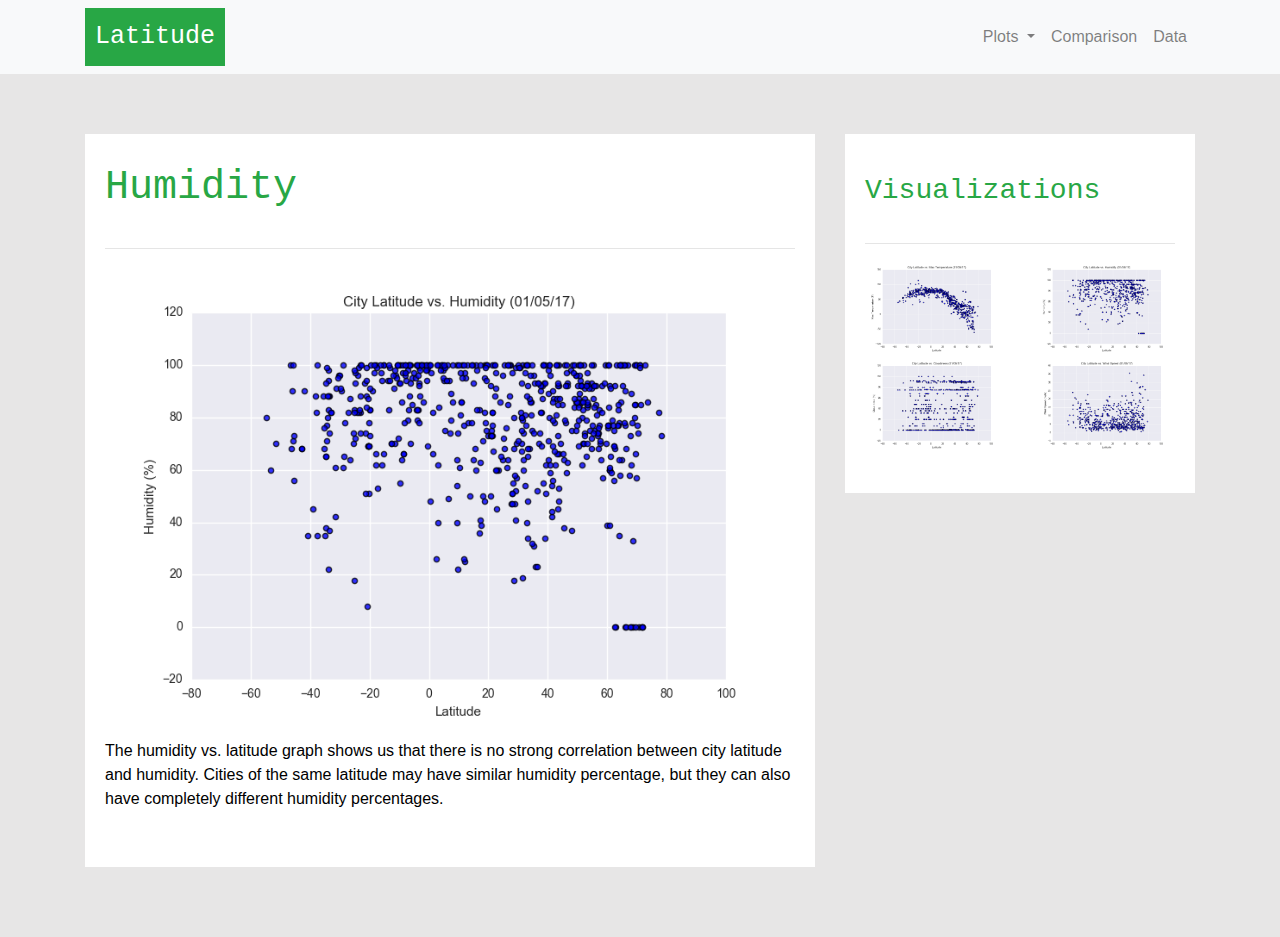
<file: WebVisualizations/humidity.html>
<!DOCTYPE html>
<html lang="en">
<head>
    <meta charset="UTF-8">
    <meta name="viewport" content="width=device-width, initial-scale=1.0">
    <link rel="stylesheet" href="styles.css">
    <link rel="stylesheet" href="https://stackpath.bootstrapcdn.com/bootstrap/4.5.2/css/bootstrap.min.css" integrity="sha384-JcKb8q3iqJ61gNV9KGb8thSsNjpSL0n8PARn9HuZOnIxN0hoP+VmmDGMN5t9UJ0Z" crossorigin="anonymous">
    <script src="https://code.jquery.com/jquery-3.5.1.slim.min.js" integrity="sha384-DfXdz2htPH0lsSSs5nCTpuj/zy4C+OGpamoFVy38MVBnE+IbbVYUew+OrCXaRkfj" crossorigin="anonymous"></script>
    <script src="https://cdn.jsdelivr.net/npm/popper.js@1.16.1/dist/umd/popper.min.js" integrity="sha384-9/reFTGAW83EW2RDu2S0VKaIzap3H66lZH81PoYlFhbGU+6BZp6G7niu735Sk7lN" crossorigin="anonymous"></script>
    <script src="https://stackpath.bootstrapcdn.com/bootstrap/4.5.2/js/bootstrap.min.js" integrity="sha384-B4gt1jrGC7Jh4AgTPSdUtOBvfO8shuf57BaghqFfPlYxofvL8/KUEfYiJOMMV+rV" crossorigin="anonymous"></script>
    <title>Humidity</title>
</head>

<!-- NavBar -->
<nav class="navbar navbar-expand-lg navbar-light bg-light">
    <div class="container">
      <a class="navbar-brand text-white bg-success" href="index.html">Latitude</a>
      <button class="navbar-toggler" type="button" data-toggle="collapse" data-target="#navbarSupportedContent" aria-controls="navbarSupportedContent" aria-expanded="false" aria-label="Toggle navigation">
          <span class="navbar-toggler-icon"></span>
      </button>
            
      <div class="collapse navbar-collapse" id="navbarSupportedContent">
        <ul class="navbar-nav ml-auto">    
          <li class="nav-item dropdown">
              <a class="nav-link dropdown-toggle" href="#" id="navbarDropdown" role="button" data-toggle="dropdown" aria-haspopup="true" aria-expanded="false">
              Plots
              </a>
              <div class="dropdown-menu dropdown-menu-right" aria-labelledby="navbarDropdown">
                <a class="dropdown-item" href="temp.html">Max Temperature</a>
                <a class="dropdown-item" href="humidity.html">Humidity</a>
                <a class="dropdown-item" href="cloudiness.html">Cloudiness</a>
                <a class="dropdown-item" href="wind_speed.html">Wind Speed</a>
              </div>
          </li>
          <li class="nav-item">
              <a class="nav-link" href="comparison.html">Comparison</a>
          </li>
          <li class="nav-item">
              <a class="nav-link" href="data.html">Data</a>
          </li>
        </ul>
      </div>
    </div>  
  </nav>
  

<body class="body">
    <!-- Humidity Analysis -->
    <div class="container content" id="analysis">
        <div class="row">
            <div id="Viz" class="col-lg-8 col-md-12">
                <div class="box">
                    <h1 class="text-success">Humidity</h1>
                    <hr>
                    <img src="Resources/assets/images/Fig2.png" width="100%" alt="humidity">
                    <br>
                    <p>The humidity vs. latitude graph shows us that there is no strong correlation between city latitude and humidity. Cities of the same latitude may have similar humidity percentage, but they can also have completely different humidity percentages.</p>
                </div>
            </div>
            <!--Visualizations-->
            <div id="Viz" class="col-lg-4 col-md-12">
                <div class="box">
                    <h3 class="text-success">Visualizations</h3>
                    <hr>
                    <div class="row">
                        <div class="col-3 col-md-6">
                            <a href="temp.html"><img class="pic" src="Resources/assets/images/Fig1.png" width="100%" alt="temprature"></a>
                        </div>
                        
                        <div class="col-3 col-md-6">
                            <a href="humidity.html"><img src="Resources/assets/images/Fig2.png" width="100%" alt="humidity"></a>
                        </div>
                    
                        <div class="col-3 col-md-6">
                            <a href="cloudiness.html"><img src="Resources/assets/images/Fig3.png" width="100%" alt="cloudiness"></a>
                        </div>
                        
                        <div class="col-3 col-md-6">
                            <a href="wind_speed.html"><img src="Resources/assets/images/Fig4.png" width="100%" alt="windspeed"></a>
                        </div>
                    </div>
                </div>
            </div>            
        </div>    
    </div>
</body>
</html>
</file>
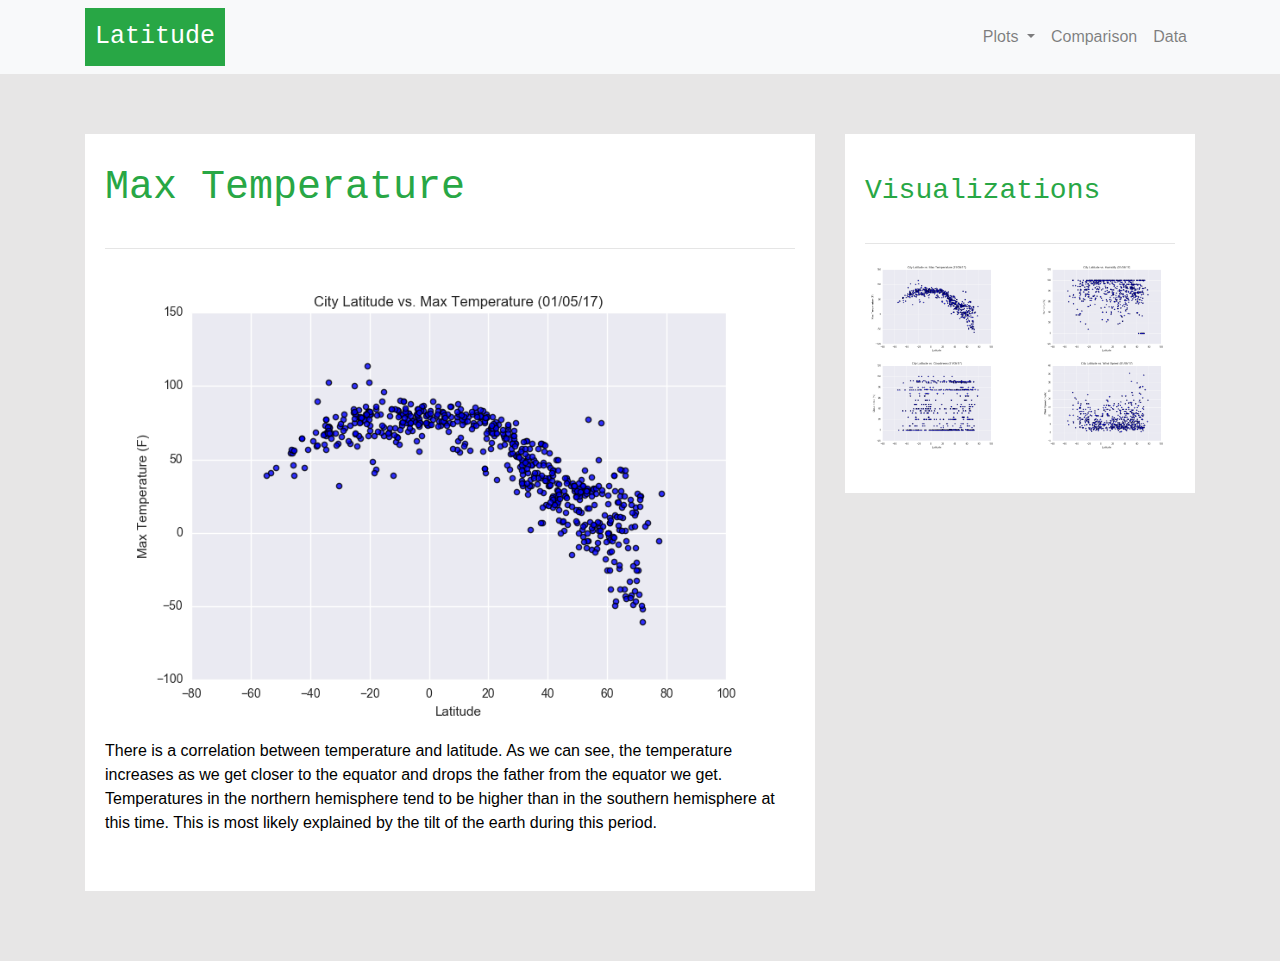
<file: WebVisualizations/temp.html>
<!DOCTYPE html>
<html lang="en">
<head>
    <meta charset="UTF-8">
    <meta name="viewport" content="width=device-width, initial-scale=1.0">
    <link rel="stylesheet" href="styles.css">
    <link rel="stylesheet" href="https://stackpath.bootstrapcdn.com/bootstrap/4.5.2/css/bootstrap.min.css" integrity="sha384-JcKb8q3iqJ61gNV9KGb8thSsNjpSL0n8PARn9HuZOnIxN0hoP+VmmDGMN5t9UJ0Z" crossorigin="anonymous">
    <script src="https://code.jquery.com/jquery-3.5.1.slim.min.js" integrity="sha384-DfXdz2htPH0lsSSs5nCTpuj/zy4C+OGpamoFVy38MVBnE+IbbVYUew+OrCXaRkfj" crossorigin="anonymous"></script>
    <script src="https://cdn.jsdelivr.net/npm/popper.js@1.16.1/dist/umd/popper.min.js" integrity="sha384-9/reFTGAW83EW2RDu2S0VKaIzap3H66lZH81PoYlFhbGU+6BZp6G7niu735Sk7lN" crossorigin="anonymous"></script>
    <script src="https://stackpath.bootstrapcdn.com/bootstrap/4.5.2/js/bootstrap.min.js" integrity="sha384-B4gt1jrGC7Jh4AgTPSdUtOBvfO8shuf57BaghqFfPlYxofvL8/KUEfYiJOMMV+rV" crossorigin="anonymous"></script>
    <title>Max Temp</title>
</head>

<!-- NavBar -->
<nav class="navbar navbar-expand-lg navbar-light bg-light">
    <div class="container">
      <a class="navbar-brand text-white bg-success" href="index.html">Latitude</a>
      <button class="navbar-toggler" type="button" data-toggle="collapse" data-target="#navbarSupportedContent" aria-controls="navbarSupportedContent" aria-expanded="false" aria-label="Toggle navigation">
          <span class="navbar-toggler-icon"></span>
      </button>
            
      <div class="collapse navbar-collapse" id="navbarSupportedContent">
        <ul class="navbar-nav ml-auto">    
          <li class="nav-item dropdown">
              <a class="nav-link dropdown-toggle" href="#" id="navbarDropdown" role="button" data-toggle="dropdown" aria-haspopup="true" aria-expanded="false">
              Plots
              </a>
              <div class="dropdown-menu dropdown-menu-right" aria-labelledby="navbarDropdown">
                <a class="dropdown-item" href="temp.html">Max Temperature</a>
                <a class="dropdown-item" href="humidity.html">Humidity</a>
                <a class="dropdown-item" href="cloudiness.html">Cloudiness</a>
                <a class="dropdown-item" href="wind_speed.html">Wind Speed</a>
              </div>
          </li>
          <li class="nav-item">
              <a class="nav-link" href="comparison.html">Comparison</a>
          </li>
          <li class="nav-item">
              <a class="nav-link" href="data.html">Data</a>
          </li>
        </ul>
      </div>
    </div>  
  </nav>
  

<body class="body">
    <!-- Max Temp Analysis -->
    <div class="container content" id="analysis">
        <div class="row">
            <div id="Viz" class="col-lg-8 col-md-12">
                <div class="box">
                    <h1 class="text-success">Max Temperature</h1>
                    <hr>
                    <img src="Resources/assets/images/Fig1.png" width="100%" alt="temperature">
                    <br>
                    <p>There is a correlation between temperature and latitude. As we can see, the temperature increases as we get closer to the equator and drops the father from the equator we get. Temperatures in the northern hemisphere tend to be higher than in the southern hemisphere at this time. This is most likely explained by the tilt of the earth during this period. </p>
                </div>
            </div>

            <!--Visualizations-->
            <div id="Viz" class="col-lg-4 col-md-12">
                <div class="box">
                    <h3 class="text-success">Visualizations</h3>
                    <hr>
                    <div class="row">
                        <div class="col-3 col-md-6">
                            <a href="temp.html"><img class="pic" src="Resources/assets/images/Fig1.png" width="100%" alt="temprature"></a>
                        </div>
                        
                        <div class="col-3 col-md-6">
                            <a href="humidity.html"><img src="Resources/assets/images/Fig2.png" width="100%" alt="humidity"></a>
                        </div>
                    
                        <div class="col-3 col-md-6">
                            <a href="cloudiness.html"><img src="Resources/assets/images/Fig3.png" width="100%" alt="cloudiness"></a>
                        </div>
                        
                        <div class="col-3 col-md-6">
                            <a href="wind_speed.html"><img src="Resources/assets/images/Fig4.png" width="100%" alt="windspeed"></a>
                        </div>
                    </div>
                </div>
            </div>            
        </div>    
    </div>
</body>
</html>
</file>
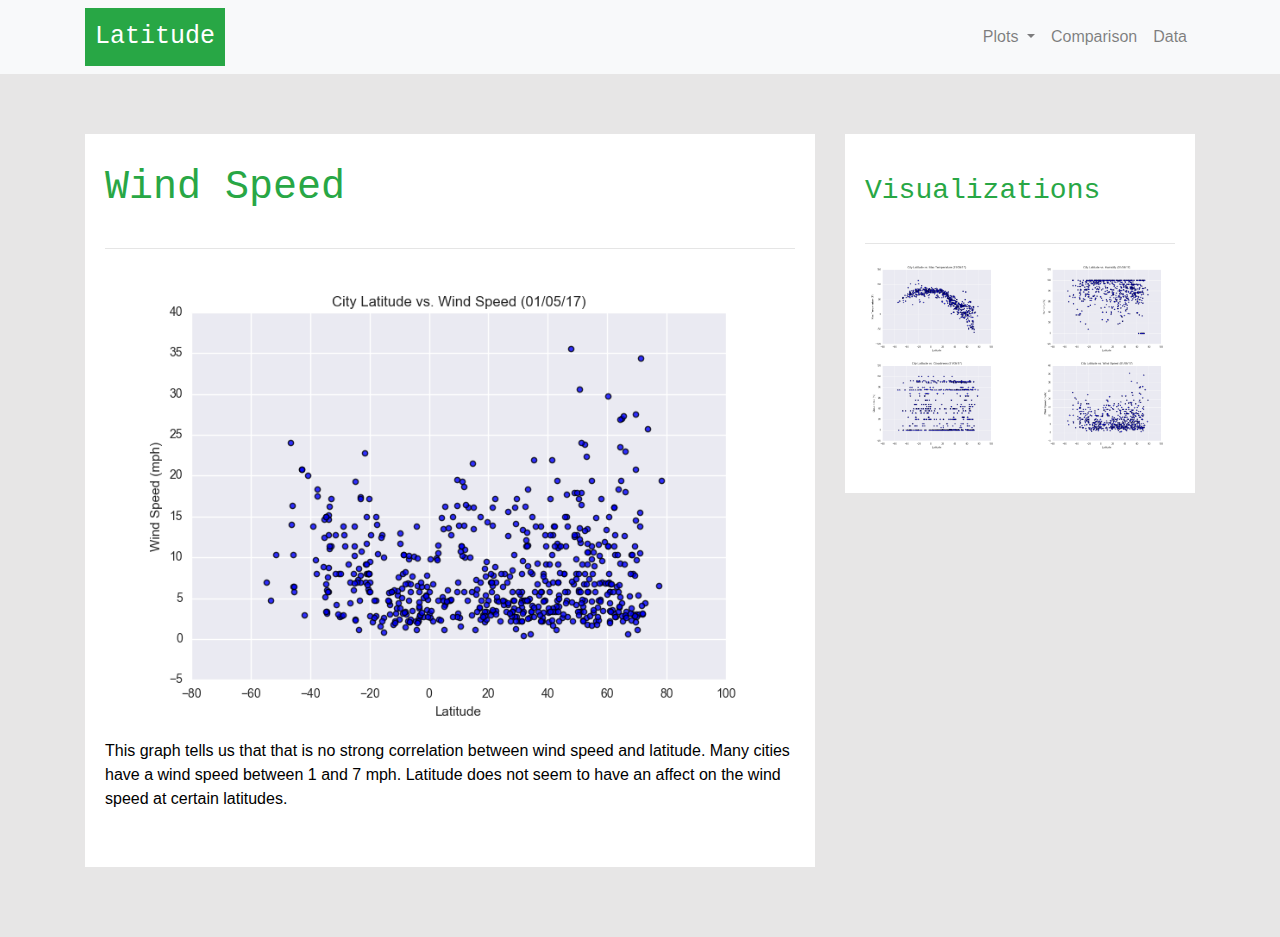
<file: WebVisualizations/wind_speed.html>
<!DOCTYPE html>
<html lang="en">
<head>
    <meta charset="UTF-8">
    <meta name="viewport" content="width=device-width, initial-scale=1.0">
    <link rel="stylesheet" href="styles.css">
    <link rel="stylesheet" href="https://stackpath.bootstrapcdn.com/bootstrap/4.5.2/css/bootstrap.min.css" integrity="sha384-JcKb8q3iqJ61gNV9KGb8thSsNjpSL0n8PARn9HuZOnIxN0hoP+VmmDGMN5t9UJ0Z" crossorigin="anonymous">
    <script src="https://code.jquery.com/jquery-3.5.1.slim.min.js" integrity="sha384-DfXdz2htPH0lsSSs5nCTpuj/zy4C+OGpamoFVy38MVBnE+IbbVYUew+OrCXaRkfj" crossorigin="anonymous"></script>
    <script src="https://cdn.jsdelivr.net/npm/popper.js@1.16.1/dist/umd/popper.min.js" integrity="sha384-9/reFTGAW83EW2RDu2S0VKaIzap3H66lZH81PoYlFhbGU+6BZp6G7niu735Sk7lN" crossorigin="anonymous"></script>
    <script src="https://stackpath.bootstrapcdn.com/bootstrap/4.5.2/js/bootstrap.min.js" integrity="sha384-B4gt1jrGC7Jh4AgTPSdUtOBvfO8shuf57BaghqFfPlYxofvL8/KUEfYiJOMMV+rV" crossorigin="anonymous"></script>  
    <title>Wind Speed</title>
</head>

<!-- NavBar -->
<nav class="navbar navbar-expand-lg navbar-light bg-light">
    <div class="container">
      <a class="navbar-brand text-white bg-success" href="index.html">Latitude</a>
      <button class="navbar-toggler" type="button" data-toggle="collapse" data-target="#navbarSupportedContent" aria-controls="navbarSupportedContent" aria-expanded="false" aria-label="Toggle navigation">
          <span class="navbar-toggler-icon"></span>
      </button>
            
      <div class="collapse navbar-collapse" id="navbarSupportedContent">
        <ul class="navbar-nav ml-auto">    
          <li class="nav-item dropdown">
              <a class="nav-link dropdown-toggle" href="#" id="navbarDropdown" role="button" data-toggle="dropdown" aria-haspopup="true" aria-expanded="false">
              Plots
              </a>
              <div class="dropdown-menu dropdown-menu-right" aria-labelledby="navbarDropdown">
                <a class="dropdown-item" href="temp.html">Max Temperature</a>
                <a class="dropdown-item" href="humidity.html">Humidity</a>
                <a class="dropdown-item" href="cloudiness.html">Cloudiness</a>
                <a class="dropdown-item" href="wind_speed.html">Wind Speed</a>
              </div>
          </li>
          <li class="nav-item">
              <a class="nav-link" href="comparison.html">Comparison</a>
          </li>
          <li class="nav-item">
              <a class="nav-link" href="data.html">Data</a>
          </li>
        </ul>
      </div>
    </div>  
  </nav>

<body class="body">
    <!-- Wind Speed Analysis -->
    <div class="container content" id="analysis">
        <div class="row">
            <div id="Viz" class="col-lg-8 col-md-12">
                <div class="box">
                    <h1 class="text-success">Wind Speed</h1>
                    <hr>
                    <img src="Resources/assets/images/Fig4.png" width="100%" alt="wind speed">
                    <br>
                    <p>This graph tells us that that is no strong correlation between wind speed and latitude. Many cities have a wind speed between 1 and 7 mph. Latitude does not seem to have an affect on the wind speed at certain latitudes.</p>
                </div>
            </div>
            <!--Visualizations-->
            <div id="Viz" class="col-lg-4 col-md-12">
                <div class="box">
                    <h3 class="text-success">Visualizations</h3>
                    <hr>
                    <div class="row">
                        <div class="col-3 col-md-6">
                            <a href="temp.html"><img class="pic" src="Resources/assets/images/Fig1.png" width="100%" alt="temprature"></a>
                        </div>
                        
                        <div class="col-3 col-md-6">
                            <a href="humidity.html"><img src="Resources/assets/images/Fig2.png" width="100%" alt="humidity"></a>
                        </div>
                    
                        <div class="col-3 col-md-6">
                            <a href="cloudiness.html"><img src="Resources/assets/images/Fig3.png" width="100%" alt="cloudiness"></a>
                        </div>
                        
                        <div class="col-3 col-md-6">
                            <a href="wind_speed.html"><img src="Resources/assets/images/Fig4.png" width="100%" alt="windspeed"></a>
                        </div>
                    </div>
                </div>
            </div>            
        </div>    
    </div>
</body>
</html>
</file>
<file: WebVisualizations/styles.css>
a.navbar-brand{
    margin-left: 0px;
    font-size: 25px;
    padding: 10px;
    font-family: monospace;
}

h1{
    padding-top: 20px;
    padding-bottom: 20px;
    font-family: monospace;
    font-weight: bold;
}


h3{
    padding-top: 30px;
    padding-bottom: 20px;
    font-family: monospace;
    font-weight: bold; 
}

#p_data{
    padding-top: 10px;
    padding-bottom: 10px;
}
.img-thumbnail{
    margin-right: 20px;
    margin-bottom: 10px;
}

#Viz{
    background-color:  rgb(231, 230, 230); 
}


.body{
    background-color: rgb(231, 230, 230);
}

#analysis{
    margin-top: 40px;
}

.box {
    margin-top: 20px;
    margin-bottom: 70px;
    padding: 10px 20px 40px;
    color:black;
    background-color: white;
}

#comparison{
    background-color: white;
    margin-top: 60px;
    margin-bottom: 70px;
}

#data{
    background-color: white;
    margin-top: 40px;
    margin-bottom: 70px;

}

@media(max-width:767px){
    .navbar.bg-light{
        background-color:  #28a745!important;    
    }

    .navbar-collapse{
        background-color: #f8f9fa;
    }
    .navbar{
        padding:inherit;
    }
}
</file>
